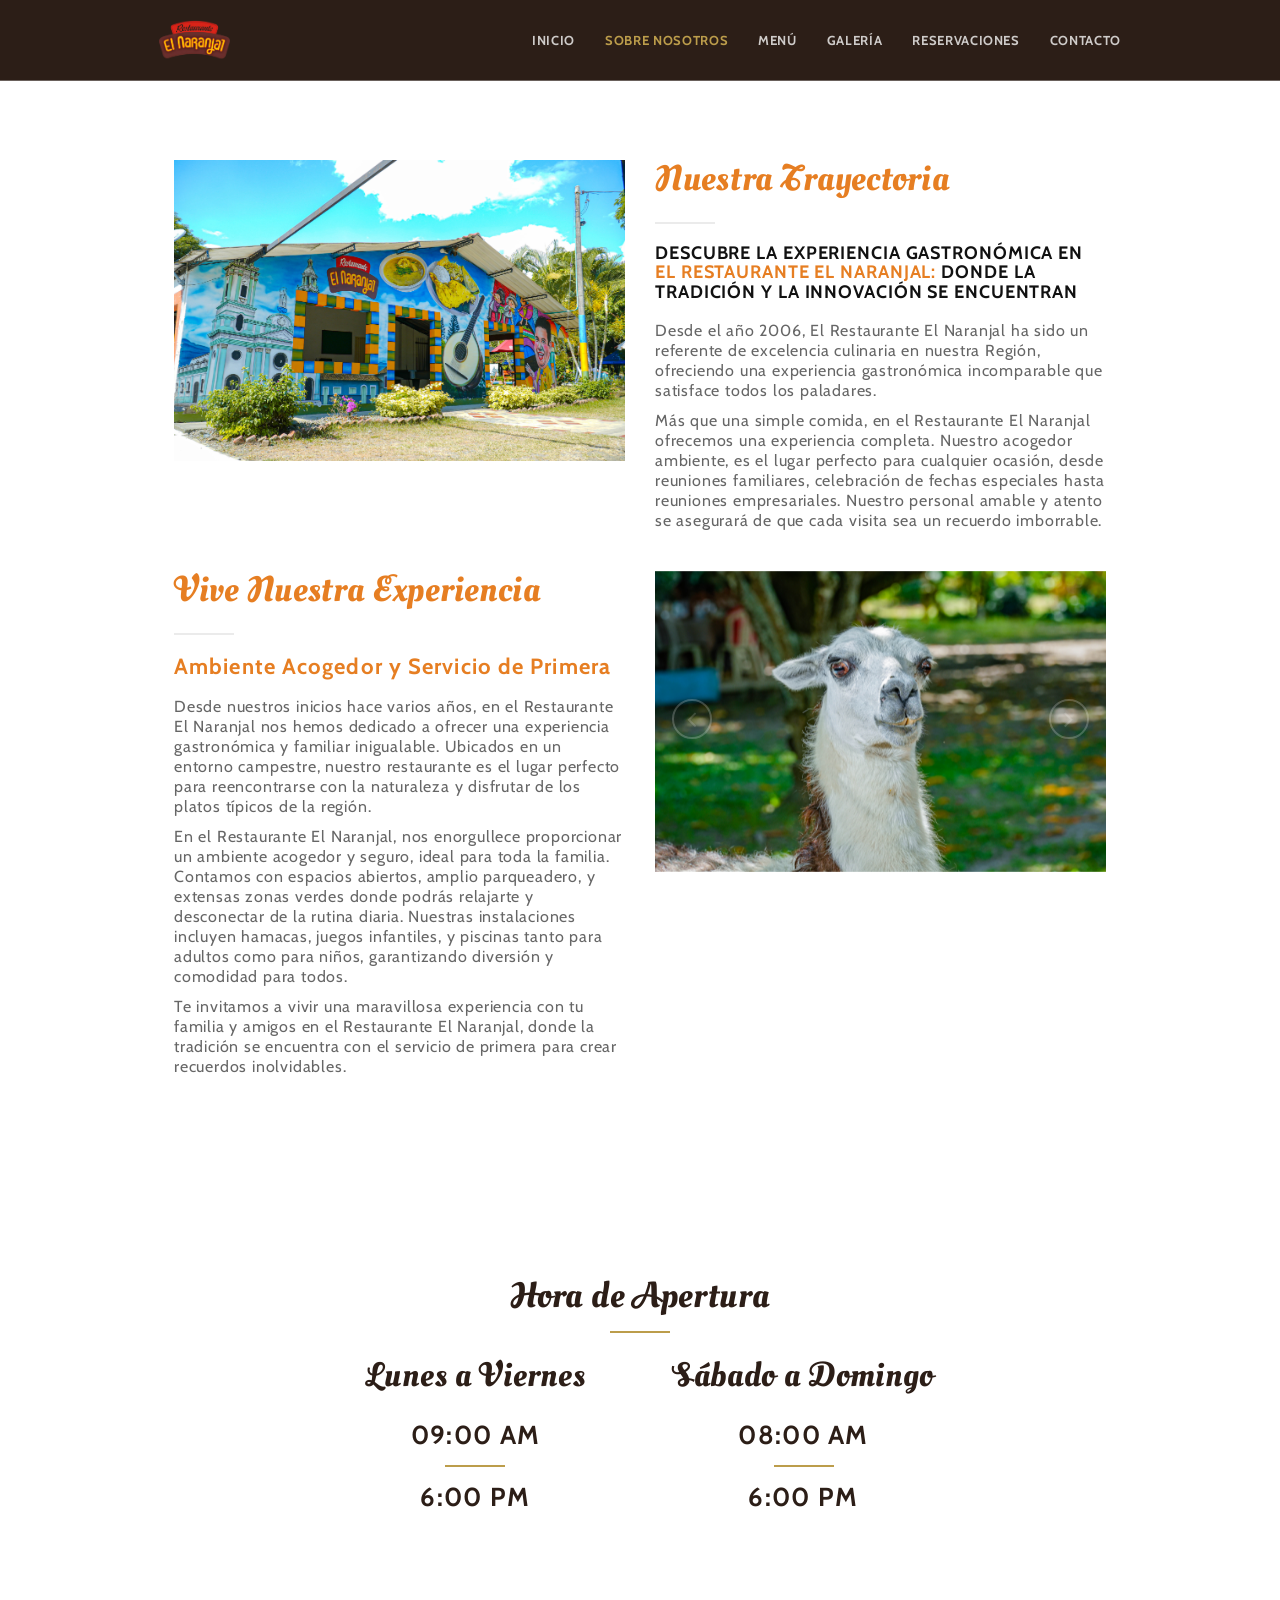
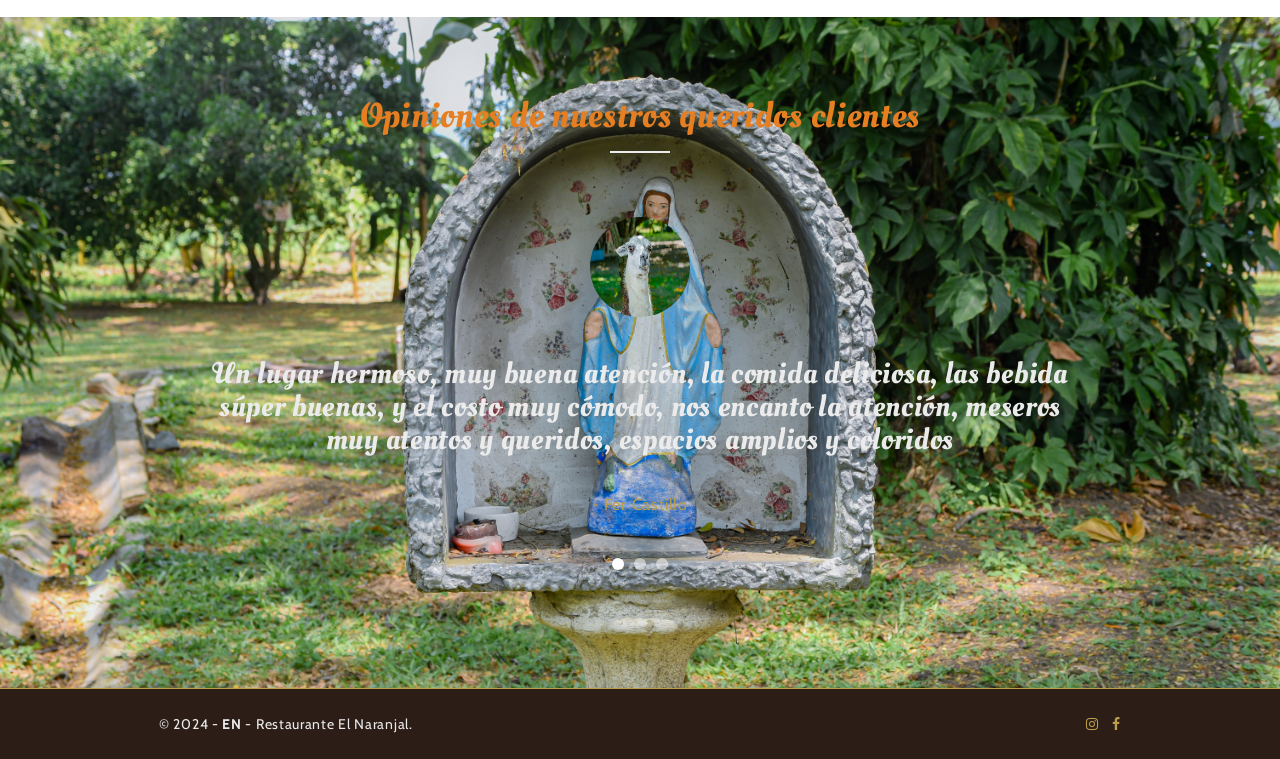
<file: El Naranjal/about.html>
<!DOCTYPE html>
<html lang="en">

<head>

<meta charset="utf-8">
<meta http-equiv="X-UA-Compatible" content="IE=edge">
<meta name="viewport" content="width=device-width, initial-scale=1">
<meta name="description" content="Minimal Restaurant Template">
<meta name="keywords" content="responsive, retina ready, html5, css3, restaurant, food, bar, events" />
<meta name="author" content="KingStudio.ro">

<!-- favicon -->
<link rel="icon" href="images/pixelcut-export-removebg.png">
<!-- page title -->
<title>Sobre Nosotros - El Naranjal</title>
<!-- bootstrap css -->
<link href="css/bootstrap.min.css" rel="stylesheet">
<!-- css -->
<link href="css/style.css" rel="stylesheet">
<link href="css/animate.css" rel="stylesheet">
<!-- fonts -->
<link href="https://fonts.googleapis.com/css?family=Oleo+Script+Swash+Caps" rel="stylesheet">
<link href="https://fonts.googleapis.com/css?family=Cabin:400,700" rel="stylesheet">
<link href="css/font-awesome.min.css" rel="stylesheet" type="text/css">
<link href='fonts/FontAwesome.otf' rel='stylesheet' type='text/css'>

<!-- HTML5 shim and Respond.js for IE8 support of HTML5 elements and media queries -->
<!-- WARNING: Respond.js doesn't work if you view the page via file:// -->
<!--[if lt IE 9]>
    <script src="https://oss.maxcdn.com/html5shiv/3.7.2/html5shiv.min.js"></script>
    <script src="https://oss.maxcdn.com/respond/1.4.2/respond.min.js"></script>
<![endif]-->

</head>

<body>

<!-- preloader -->
<div id="preloader">
    <div class="spinner spinner-round"></div>
</div>
<!-- / preloader -->

<div id="top"></div>

<!-- header -->
<header>
    <nav class="navbar navbar-default dark-bg page-nav navbar-fixed-top">
        <div class="container">
            <div class="navbar-header">
                <button type="button" class="navbar-toggle collapsed" data-toggle="collapse" data-target=".navbar-collapse">
                <span class="sr-only">Toggle navigation</span>
                <span class="icon-bar"></span>
                <span class="icon-bar"></span>
                <span class="icon-bar"></span>
                </button>
                <a class="navbar-brand" href="#"><img src="images/logo-Naranjal.png" alt="logo" class="inline-logo"> <img src="images/logo-Naranjal.png" alt="logo" class="collapsed-logo"></a>
            </div><!-- / navbar-header -->
            <div class="navbar-collapse collapse">
                <ul class="nav navbar-nav">
                    <li><a href="index.html">INICIO</a></li>
                    <li class="active" ><a href="about.html">SOBRE NOSOTROS</a></li>
                    <li><a href="menu.html">MENÚ</a></li>
                    <li><a href="gallery.html">GALERÍA</a></li>
                    <li><a href="reservations.html">RESERVACIONES</a></li>
                    <li><a href="contact.html">CONTACTO</a></li>
                </ul>
            </div><!--/.nav-collapse -->
        </div><!-- / container -->
    </nav>
</header>
<!-- / header -->

<!-- content -->

<div class="space-80">&nbsp;</div>

<section id="about">
    <div class="container">
        <div class="row">
            <div class="col-md-6 about-img wow fadeInLeft first">
                <img src="images/DSC05366.jpg" alt="about">
            </div><!-- / about-img -->
            <div class="col-md-6 about-text wow fadeInRight first">
                <h2 class="text-primary">Nuestra Trayectoria</h2>
                <div class="separator-line space-bottom text-left">&nbsp;</div>
                <h4 class="sub-title">Descubre la Experiencia Gastronómica en <span class="text-primary">El Restaurante el Naranjal:</span><span class="sub-title"> Donde la Tradición y la Innovación se Encuentran
                </span></h4>
                <p>Desde el año 2006, El Restaurante El Naranjal ha sido un referente de excelencia culinaria en nuestra Región, ofreciendo una experiencia gastronómica incomparable que satisface todos los paladares.</p>
                <p>Más que una simple comida, en el Restaurante El Naranjal ofrecemos una experiencia completa. Nuestro acogedor ambiente, es el lugar perfecto para cualquier ocasión, desde reuniones familiares, celebración de fechas especiales hasta reuniones empresariales. Nuestro personal amable y atento se asegurará de que cada visita sea un recuerdo imborrable.</p>
            </div><!-- / about-text -->
        </div><!-- / row -->
        <div class="row space-top-30">
            <div class="col-md-6 about-text-2 wow fadeInLeft second">
                <h2 class="text-primary">Vive Nuestra Experiencia</h2>
                <div class="separator-line space-bottom text-left">&nbsp;</div>
                <h4 class="text-primary">Ambiente Acogedor y Servicio de Primera</h4>
                <p>Desde nuestros inicios hace varios años, en el Restaurante El Naranjal nos hemos dedicado a ofrecer una experiencia gastronómica y familiar inigualable. Ubicados en un entorno campestre, nuestro restaurante es el lugar perfecto para reencontrarse con la naturaleza y disfrutar de los platos típicos de la región.</p>
                <p>En el Restaurante El Naranjal, nos enorgullece proporcionar un ambiente acogedor y seguro, ideal para toda la familia. Contamos con espacios abiertos, amplio parqueadero, y extensas zonas verdes donde podrás relajarte y desconectar de la rutina diaria. Nuestras instalaciones incluyen hamacas, juegos infantiles, y piscinas tanto para adultos como para niños, garantizando diversión y comodidad para todos.</p>
                <p>Te invitamos a vivir una maravillosa experiencia con tu familia y amigos en el Restaurante El Naranjal, donde la tradición se encuentra con el servicio de primera para crear recuerdos inolvidables.</p>
            </div><!-- / about-text-2 -->
            <div class="col-md-6 about-slider wow fadeInRight second">
                <div id="mini-slider" class="carousel slide" data-ride="carousel">
                    <!-- wrapper for slides -->
                    <div class="carousel-inner" role="listbox">
                        <div class="item active">
                            <img src="images/DSC05339.jpg" alt="">
                        </div>
                        <div class="item">
                            <img src="images/DSC05316.jpg" alt="">
                        </div>
                        <div class="item">
                            <img src="images/DSC_5985.jpg" alt="">
                        </div>
                    </div>
                    <!-- / wrapper for slides -->

                    <!-- controls -->
                    <a class="left carousel-control" href="#mini-slider" role="button" data-slide="prev">
                        <span class="fa fa-angle-left" aria-hidden="true"></span>
                    </a>
                    <a class="right carousel-control" href="#mini-slider" role="button" data-slide="next">
                        <span class="fa fa-angle-right" aria-hidden="true"></span>
                    </a>
                    <!-- / controls -->
                </div><!-- / mini-slider -->
            </div><!-- / about-slider -->
        </div><!-- / row -->
    </div><!-- / container -->
</section>
<!-- / about -->

<section id="opening" class="parallax-background">
    <div class="container">
        <div class="row">
            <div class="col-xs-12 opening-box">
                <div class="page-header wsub dark text-center">
                    <h2 class="text-primaryhoraio">Hora de Apertura</h2>
                    <div class="separator-line-center primary-bg-color medium-spacing">&nbsp;</div>
                    <h5 class="sub-title"></h5> 
                </div><!-- / page-header -->
                <div class="row">
                    <div class="col-md-6 opening-left">
                        <h3 class="text-primaryhoraio opening-title space-bottom-30">Lunes a Viernes</h3>
                        <p class="opening-hourshorario">09:00 AM</p>
                        <div class="separator-line-center primary-bg-color space-top space-bottom">&nbsp;</div>
                        <p class="opening-hourshorario">6:00 PM</p>
                    </div><!-- / opening-left -->
                    <div class="col-md-6 opening-right">
                        <h3 class="text-primaryhoraio opening-title space-bottom-30">Sábado a Domingo</h3>
                        <p class="opening-hourshorario">08:00 AM</p>
                        <div class="separator-line-center primary-bg-color space-top space-bottom">&nbsp;</div>
                        <p class="opening-hourshorario">6:00 PM</p>
                    </div><!-- / opening-right -->
                </div><!-- / row -->
            </div><!-- / opening-box -->
        </div><!-- / row -->
    </div><!-- / container -->
</section>
<!-- / opening -->

<section id="testimonials">
    <div class="container">
        <div class="page-header text-center">
            <h2 class="text-primary">Opiniones de nuestros queridos clientes</h2>
            <div class="separator-line-center medium-spacing">&nbsp;</div>
        </div><!-- / page-header -->
        <div id="testimonial-slider" class="carousel slide" data-ride="carousel">
            <ol class="carousel-indicators">
                <li data-target="#testimonial-slider" data-slide-to="0" class="active"></li>
                <li data-target="#testimonial-slider" data-slide-to="1" class=""></li>
                <li data-target="#testimonial-slider" data-slide-to="2" class=""></li>
            </ol>
            <div class="carousel-inner" role="listbox">
                <!-- slide-item -->
                <div class="item active">
                    <div class="testimonial">
                        <img src="images/DSC05339.jpg" alt="" class="animated fadeInDown first">
                        <h3 class="animated fadeInDown first">Un lugar hermoso, muy buena atención, la comida deliciosa, las bebida súper buenas, y el costo muy cómodo, nos encanto la atención, 
                            meseros muy atentos y queridos, espacios amplios y coloridos</h3>
                        <h5 class="customer-name animated fadeInUp second">- Fer Castillo</h5>
                    </div><!-- / testimonial-->
                </div><!-- / slide item -->
                <!-- slide-item -->
                <div class="item">
                    <div class="testimonial">
                        <img src="images/DSC05339.jpg" alt="" class="animated fadeInDown first">
                        <h3 class="animated fadeInDown first">Un lugar muy tranquilo con un ambiente natural ya que cuenta con amplios espacios de zonas verdes, una piscina pequeña, 
                            es un lugar Petfriendly para que lleven a sus mascotas.</h3>
                        <h5 class="customer-name animated fadeInUp second">- Dchavil</h5>
                    </div><!-- / testimonial-->
                </div><!-- / slide item -->
                <div class="item">
                    <div class="testimonial">
                        <img src="images/DSC05339.jpg" alt="" class="animated fadeInDown first">
                        <h3 class="animated fadeInDown first">Es un lugar agradable! Para ir a comer y salir de la rutina! . Tienen parqueadero, hay zona verde, 
                            piscina y un animal muy atractivo que se pase por todo lado la llama.</h3>
                        <h5 class="customer-name animated fadeInUp second">- Lizeth Guitiérrez</h5>
                    </div><!-- / testimonial-->
                </div><!-- / slide item -->
            </div><!-- / carousel-inner -->
        </div><!-- / testimonial-slider -->
    </div><!-- / container -->
</section>
<!-- / testimonials -->

<!-- / content -->

<!-- scroll to top -->
<a href="#top" class="scroll-to-top page-scroll is-hidden" data-nav-status="toggle"><i class="fa fa-angle-up"></i></a>
<!-- / scroll to top -->

<!-- footer -->
<footer>
    <div class="container">
        <p class="footer-info">© 2024 - <strong>EN</strong> - Restaurante El Naranjal.
            <span class="social pull-right">
                <a href="https://www.instagram.com/restauranteelnaranjal/" target="_blank"><i class="fa fa-instagram"></i></a>
                <a href="https://www.facebook.com/restaurante.elnaranjal/" target="_blank"><i class="fa fa-facebook"></i></a>
            </span>
        </p>
    </div><!-- / container -->
</footer>
<!-- / footer -->

<!-- javascript -->
<script src="js/jquery.min.js"></script>
<script src="js/bootstrap.min.js"></script>

<!-- sticky nav -->
<script src="js/jquery.easing.min.js"></script>
<script src="js/scrolling-nav-sticky.js"></script>
<!-- / sticky nav -->

<!-- preloader -->
<script src="js/preloader.js"></script>
<!-- / preloader -->

<!-- wow -->
<script src="js/wow.min.js"></script>
<script>
new WOW().init();
</script>
<!-- / wow -->

<!-- hide nav -->
<script src="js/hide-nav.js"></script>
<!-- / hide nav -->

<!-- / javascript -->

</body>

</html>
</file>
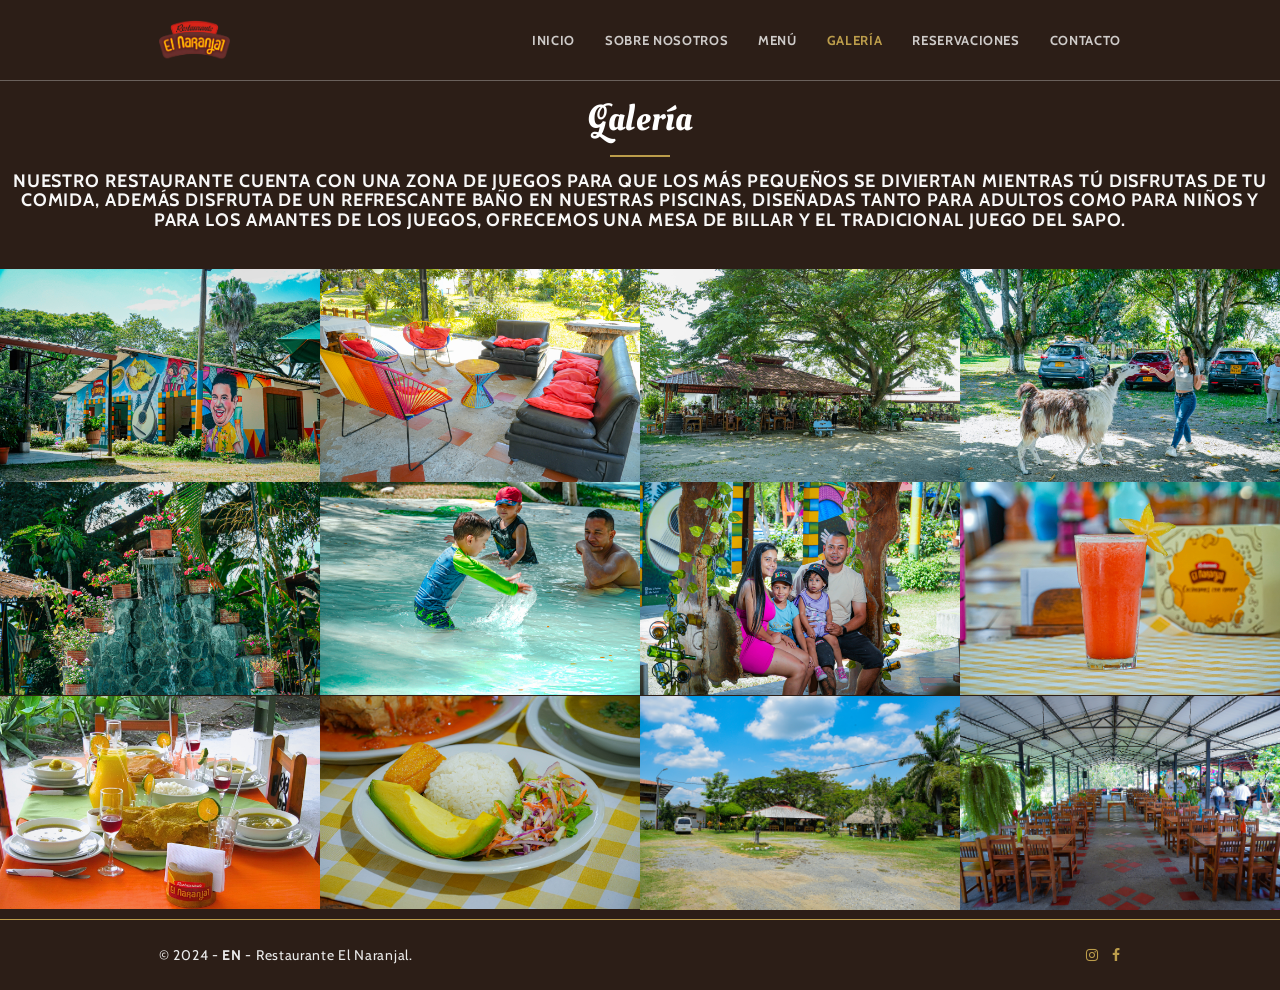
<file: El Naranjal/gallery.html>
<!DOCTYPE html>
<html lang="en">

<head>

<meta charset="utf-8">
<meta http-equiv="X-UA-Compatible" content="IE=edge">
<meta name="viewport" content="width=device-width, initial-scale=1">
<meta name="description" content="Minimal Restaurant Template">
<meta name="keywords" content="responsive, retina ready, html5, css3, restaurant, food, bar, events" />
<meta name="author" content="KingStudio.ro">

<!-- favicon -->
<link rel="icon" href="images/pixelcut-export-removebg.png">
<!-- page title -->
<title>Galería - El Naranjal</title>
<!-- bootstrap css -->
<link href="css/bootstrap.min.css" rel="stylesheet">
<!-- css -->
<link href="css/style.css" rel="stylesheet">
<link href="css/animate.css" rel="stylesheet">
<link href="css/magnific-popup.css" rel="stylesheet">
<!-- fonts -->
<link href="https://fonts.googleapis.com/css?family=Oleo+Script+Swash+Caps" rel="stylesheet">
<link href="https://fonts.googleapis.com/css?family=Cabin:400,700" rel="stylesheet">
<link href="css/font-awesome.min.css" rel="stylesheet" type="text/css">
<link href='fonts/FontAwesome.otf' rel='stylesheet' type='text/css'>

<!-- HTML5 shim and Respond.js for IE8 support of HTML5 elements and media queries -->
<!-- WARNING: Respond.js doesn't work if you view the page via file:// -->
<!--[if lt IE 9]>
    <script src="https://oss.maxcdn.com/html5shiv/3.7.2/html5shiv.min.js"></script>
    <script src="https://oss.maxcdn.com/respond/1.4.2/respond.min.js"></script>
<![endif]-->

</head>

<body>

<!-- preloader -->
<div id="preloader">
    <div class="spinner spinner-round"></div>
</div>
<!-- / preloader -->

<div id="top"></div>

<!-- header -->
<header>
    <nav class="navbar navbar-default dark-bg page-nav navbar-fixed-top">
        <div class="container">
            <div class="navbar-header">
                <button type="button" class="navbar-toggle collapsed" data-toggle="collapse" data-target=".navbar-collapse">
                <span class="sr-only">Toggle navigation</span>
                <span class="icon-bar"></span>
                <span class="icon-bar"></span>
                <span class="icon-bar"></span>
                </button>
                <a class="navbar-brand" href="#"><img src="images/logo-Naranjal.png" alt="logo" class="inline-logo"> <img src="images/logo-Naranjal.png" alt="logo" class="collapsed-logo"></a>
            </div><!-- / navbar-header -->
            <div class="navbar-collapse collapse">
                <ul class="nav navbar-nav">
                    <li><a href="index.html">INICIO</a></li>
                    <li><a href="about.html">SOBRE NOSOTROS</a></li>
                    <li><a href="menu.html">MENÚ</a></li>
                    <li class="active"><a href="gallery.html">GALERÍA</a></li>
                    <li><a href="reservations.html">RESERVACIONES</a></li>
                    <li><a href="contact.html">CONTACTO</a></li>
                </ul>
            </div><!--/.nav-collapse -->
        </div><!-- / container -->
    </nav>
</header>
<!-- / header -->

<!-- content -->

<section id="gallery" class="full-gallery">
    <br>
    <div class="page-header dark text-center">
        <h2>Galería</h2>
        <div class="separator-line-center primary-bg-color medium-spacing">&nbsp;</div>
        <h4 class="sub-title">Nuestro restaurante cuenta con una zona de juegos para que los más pequeños se diviertan mientras tú disfrutas de tu comida, además 
            disfruta de un refrescante baño en nuestras piscinas, diseñadas tanto para adultos como para niños y para los amantes de los juegos, ofrecemos una mesa de billar y el tradicional juego del sapo.</h4>
        <div class="space-30">&nbsp;</div>
    <div class="container-fluid no-padding">
        <h2 class="text-center hidden">Gallery</h2>
        <div id="grid" class="row lightbox wow fadeIn first">
            <div class="col-xs-6 col-md-3 gallery-item">
                <figure>
                    <div class="hovereffect">
                        <img class="img-responsive" src="images/DSC05362.jpg" alt="">
                        <a href="images/DSC05362.jpg" class="open-gallery">
                            <div class="overlay">
                                <div class="hovereffect-title">
                                    <i class="fa fa-plus gallery-icon"></i>
                                </div>
                            </div>
                        </a>
                    </div>
                </figure>
            </div><!-- / gallery-item -->

            <div class="col-xs-6 col-md-3 gallery-item">
                <figure>
                    <div class="hovereffect">
                        <img class="img-responsive" src="images/DSC05371.jpg" alt="">
                        <a href="images/DSC05371.jpg" class="open-gallery">
                            <div class="overlay">
                                <div class="hovereffect-title">
                                    <i class="fa fa-plus gallery-icon"></i>
                                </div>
                            </div>
                        </a>
                    </div>
                </figure>
            </div><!-- / gallery-item -->

            <div class="col-xs-6 col-md-3 gallery-item">
                <figure>
                    <div class="hovereffect">
                        <img class="img-responsive" src="images/DSC05352.jpg" alt="">
                        <a href="images/DSC05352.jpg" class="open-gallery">
                            <div class="overlay">
                                <div class="hovereffect-title">
                                    <i class="fa fa-plus gallery-icon"></i>
                                </div>
                            </div>
                        </a>
                    </div>
                </figure>
            </div><!-- / gallery-item -->

            <div class="col-xs-6 col-md-3 gallery-item">
                <figure>
                    <div class="hovereffect">
                        <img class="img-responsive" src="images/DSC05328.jpg" alt="">
                        <a href="images/DSC05328.jpg" class="open-gallery">
                            <div class="overlay">
                                <div class="hovereffect-title">
                                    <i class="fa fa-plus gallery-icon"></i>
                                </div>
                            </div>
                        </a>
                    </div>
                </figure>
            </div><!-- / gallery-item -->

            <div class="col-xs-6 col-md-3 gallery-item">
                <figure>
                    <div class="hovereffect">
                        <img class="img-responsive" src="images/DSC05306.jpg" alt="">
                        <a href="images/DSC05306.jpg" class="open-gallery">
                            <div class="overlay">
                                <div class="hovereffect-title">
                                    <i class="fa fa-plus gallery-icon"></i>
                                </div>
                            </div>
                        </a>
                    </div>
                </figure>
            </div><!-- / gallery-item -->

            <div class="col-xs-6 col-md-3 gallery-item">
                <figure>
                    <div class="hovereffect">
                        <img class="img-responsive" src="images/DSC05308.jpg" alt="">
                        <a href="images/DSC05308.jpg" class="open-gallery">
                            <div class="overlay">
                                <div class="hovereffect-title">
                                    <i class="fa fa-plus gallery-icon"></i>
                                </div>
                            </div>
                        </a>
                    </div>
                </figure>
            </div><!-- / gallery-item -->

            <div class="col-xs-6 col-md-3 gallery-item">
                <figure>
                    <div class="hovereffect">
                        <img class="img-responsive" src="images/DSC05292.jpg" alt="">
                        <a href="images/DSC05292.jpg" class="open-gallery">
                            <div class="overlay">
                                <div class="hovereffect-title">
                                    <i class="fa fa-plus gallery-icon"></i>
                                </div>
                            </div>
                        </a>
                    </div>
                </figure>
            </div><!-- / gallery-item -->

            <div class="col-xs-6 col-md-3 gallery-item">
                <figure>
                    <div class="hovereffect">
                        <img class="img-responsive" src="images/DSC05272.jpg" alt="">
                        <a href="images/DSC05272.jpg" class="open-gallery">
                            <div class="overlay">
                                <div class="hovereffect-title">
                                    <i class="fa fa-plus gallery-icon"></i>
                                </div>
                            </div>
                        </a>
                    </div>
                </figure>
            </div><!-- / gallery-item -->

            <div class="col-xs-6 col-md-3 gallery-item">
                <figure>
                    <div class="hovereffect">
                        <img class="img-responsive" src="images/imagenEspecialidad.jpg" alt="">
                        <a href="images/imagenEspecialidad.jpg" class="open-gallery">
                            <div class="overlay">
                                <div class="hovereffect-title">
                                    <i class="fa fa-plus gallery-icon"></i>
                                </div>
                            </div>
                        </a>
                    </div>
                </figure>
            </div><!-- / gallery-item -->

            <div class="col-xs-6 col-md-3 gallery-item">
                <figure>
                    <div class="hovereffect">
                        <img class="img-responsive" src="images/DSC05235.jpg" alt="">
                        <a href="images/DSC05235.jpg" class="open-gallery">
                            <div class="overlay">
                                <div class="hovereffect-title">
                                    <i class="fa fa-plus gallery-icon"></i>
                                </div>
                            </div>
                        </a>
                    </div>
                </figure>
            </div><!-- / gallery-item -->

            <div class="col-xs-6 col-md-3 gallery-item">
                <figure>
                    <div class="hovereffect">
                        <img class="img-responsive" src="images/DSC_6003.jpg" alt="">
                        <a href="images/DSC_6003.jpg" class="open-gallery">
                            <div class="overlay">
                                <div class="hovereffect-title">
                                    <i class="fa fa-plus gallery-icon"></i>
                                </div>
                            </div>
                        </a>
                    </div>
                </figure>
            </div><!-- / gallery-item -->

            <div class="col-xs-6 col-md-3 gallery-item">
                <figure>
                    <div class="hovereffect">
                        <img class="img-responsive" src="images/DSC_5962.jpg" alt="">
                        <a href="images/DSC_5962.jpg" class="open-gallery">
                            <div class="overlay">
                                <div class="hovereffect-title">
                                    <i class="fa fa-plus gallery-icon"></i>
                                </div>
                            </div>
                        </a>
                    </div>
                </figure>
            </div><!-- / gallery-item -->

            <!-- sizer -->
            <div class="col-xs-6 col-md-3 shuffle_sizer"></div>
        </div><!-- / row -->
    </div><!-- / container-fluid -->
</section>
<!-- / gallery -->

<!-- / content -->

<!-- scroll to top -->
<a href="#top" class="scroll-to-top page-scroll is-hidden" data-nav-status="toggle"><i class="fa fa-angle-up"></i></a>
<!-- / scroll to top -->

<!-- footer -->
<footer>
    <div class="container">
        <p class="footer-info">© 2024 - <strong>EN</strong> - Restaurante El Naranjal.
            <span class="social pull-right">
                <a href="https://www.instagram.com/restauranteelnaranjal/" target="_blank"><i class="fa fa-instagram"></i></a>
                <a href="https://www.facebook.com/restaurante.elnaranjal/" target="_blank"><i class="fa fa-facebook"></i></a>
            </span>
        </p>
    </div><!-- / container -->
</footer>
<!-- / footer -->

<!-- javascript -->
<script src="js/jquery.min.js"></script>
<script src="js/bootstrap.min.js"></script>

<!-- sticky nav -->
<script src="js/jquery.easing.min.js"></script>
<script src="js/scrolling-nav-sticky.js"></script>
<!-- / sticky nav -->

<!-- preloader -->
<script src="js/preloader.js"></script>
<!-- / preloader -->

<!-- wow -->
<script src="js/wow.min.js"></script>
<script>
new WOW().init();
</script>
<!-- / wow -->

<!-- gallery script -->
<script src="js/custom.js"></script>
<script src="js/jquery.shuffle.min.js"></script>
<!-- lightbox -->
<script src="js/jquery.magnific-popup.min.js"></script>
<script type="text/javascript">
// This will create a single gallery from all elements that have class "lightbox"
$('.lightbox').each(function() {
    $(this).magnificPopup({
        delegate: 'a.open-gallery', // the selector for gallery item
        type: 'image',
        gallery: {
        enabled:true
        }
    });
});
</script>
<!-- / lightbox -->
<!-- / gallery script -->

<!-- hide nav -->
<script src="js/hide-nav.js"></script>
<!-- / hide nav -->

<!-- / javascript -->

</body>

</html>
</file>
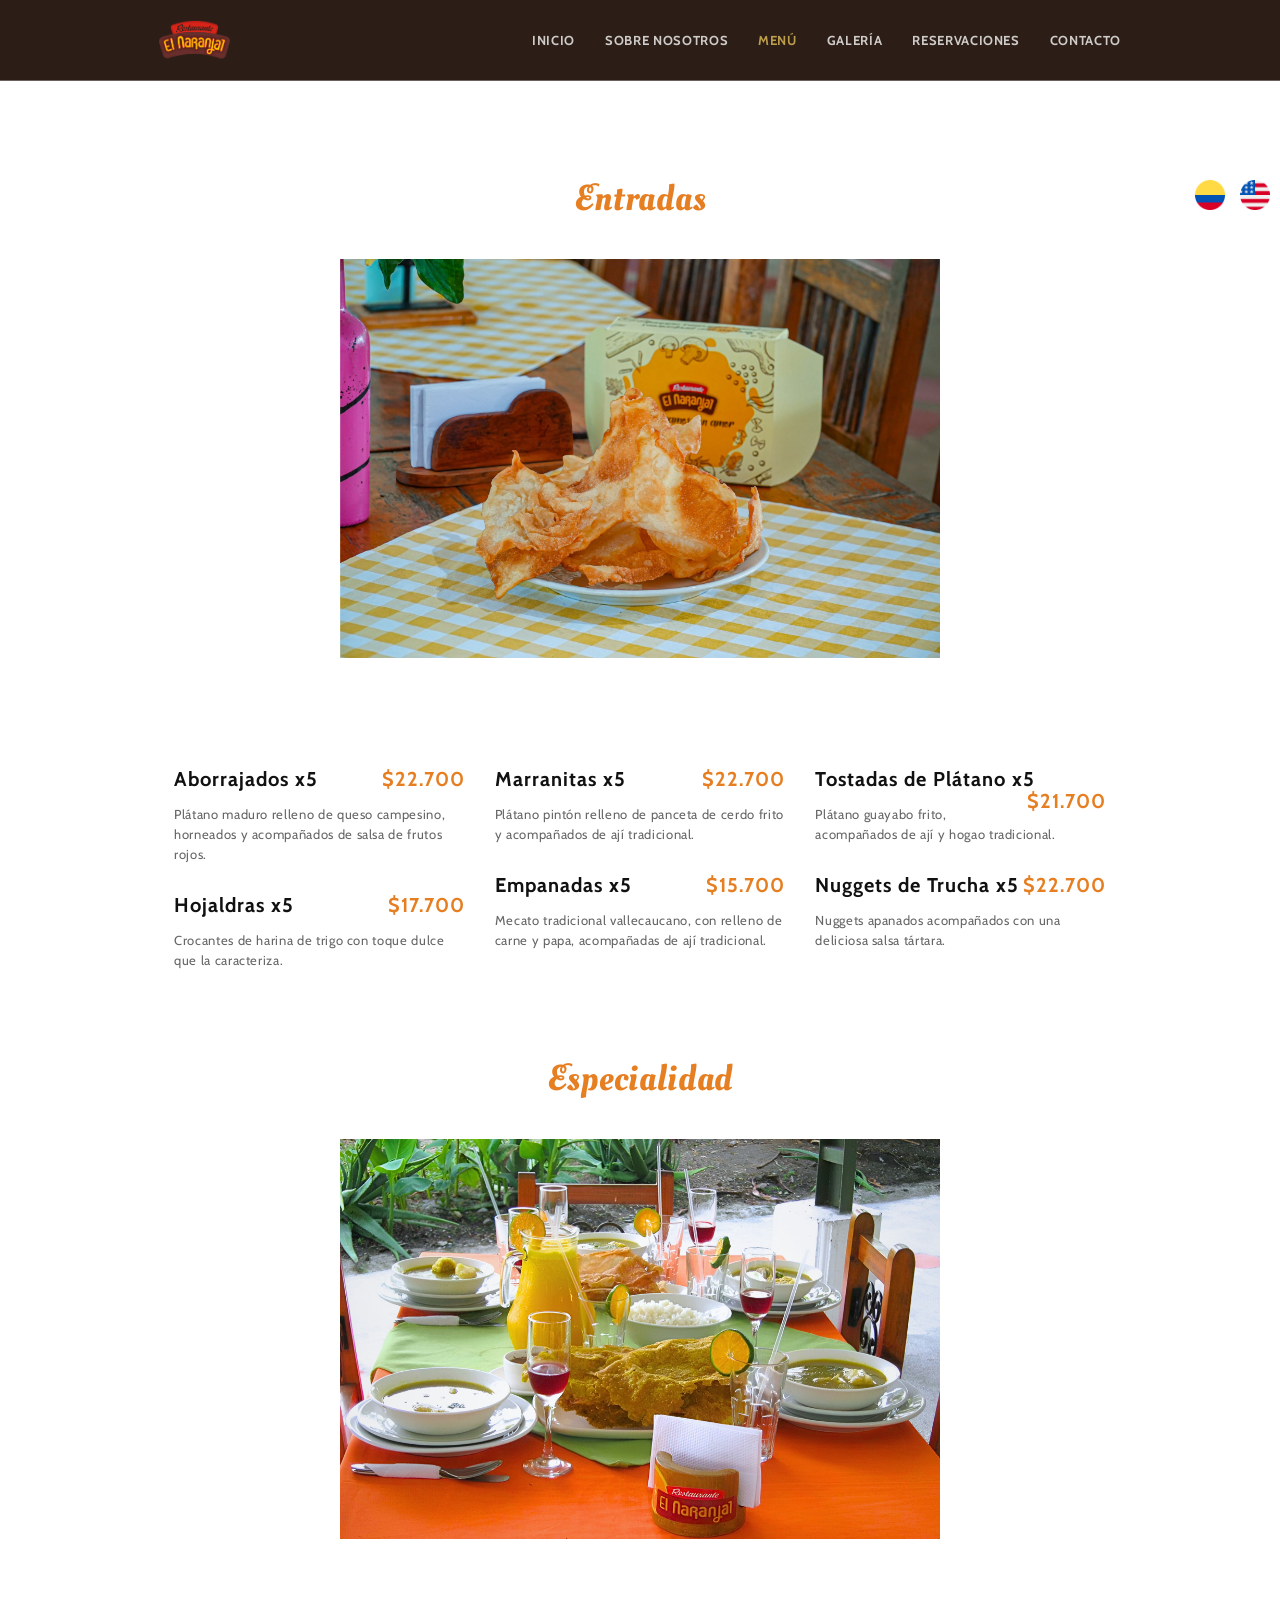
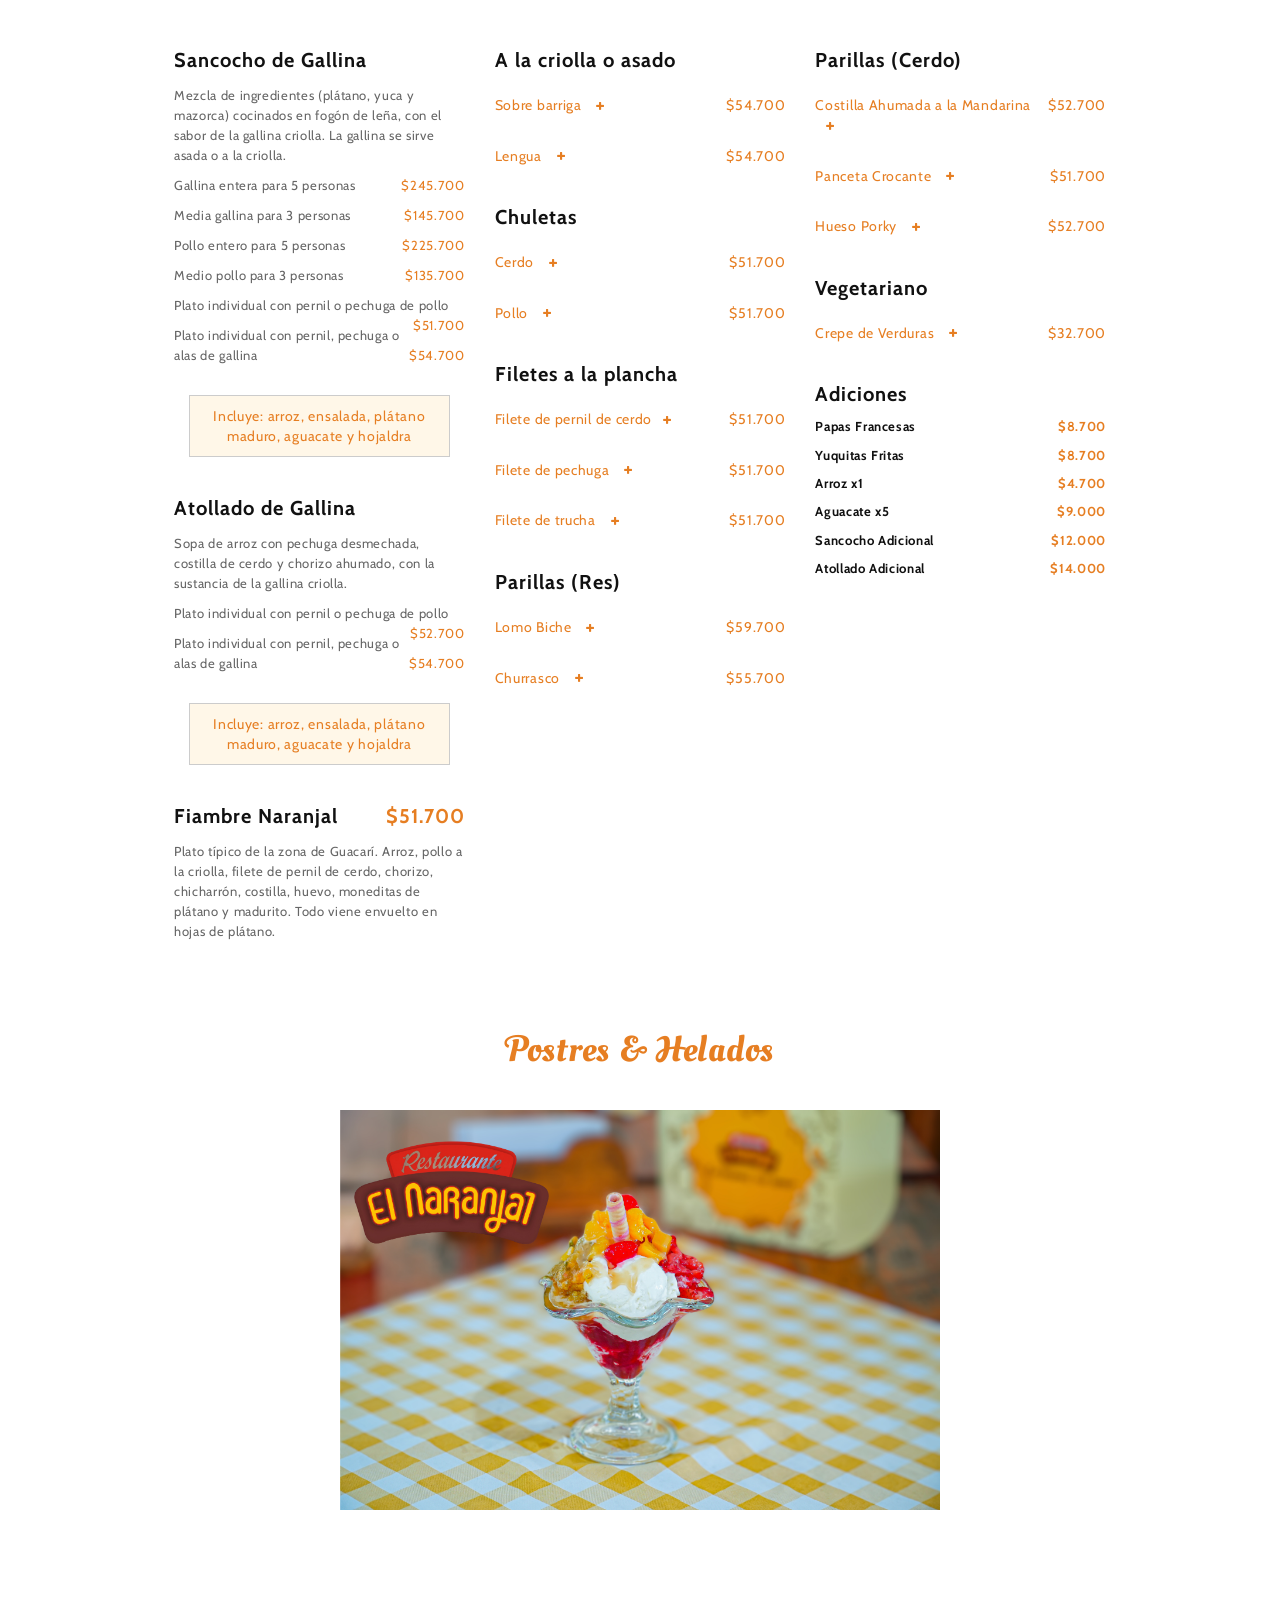
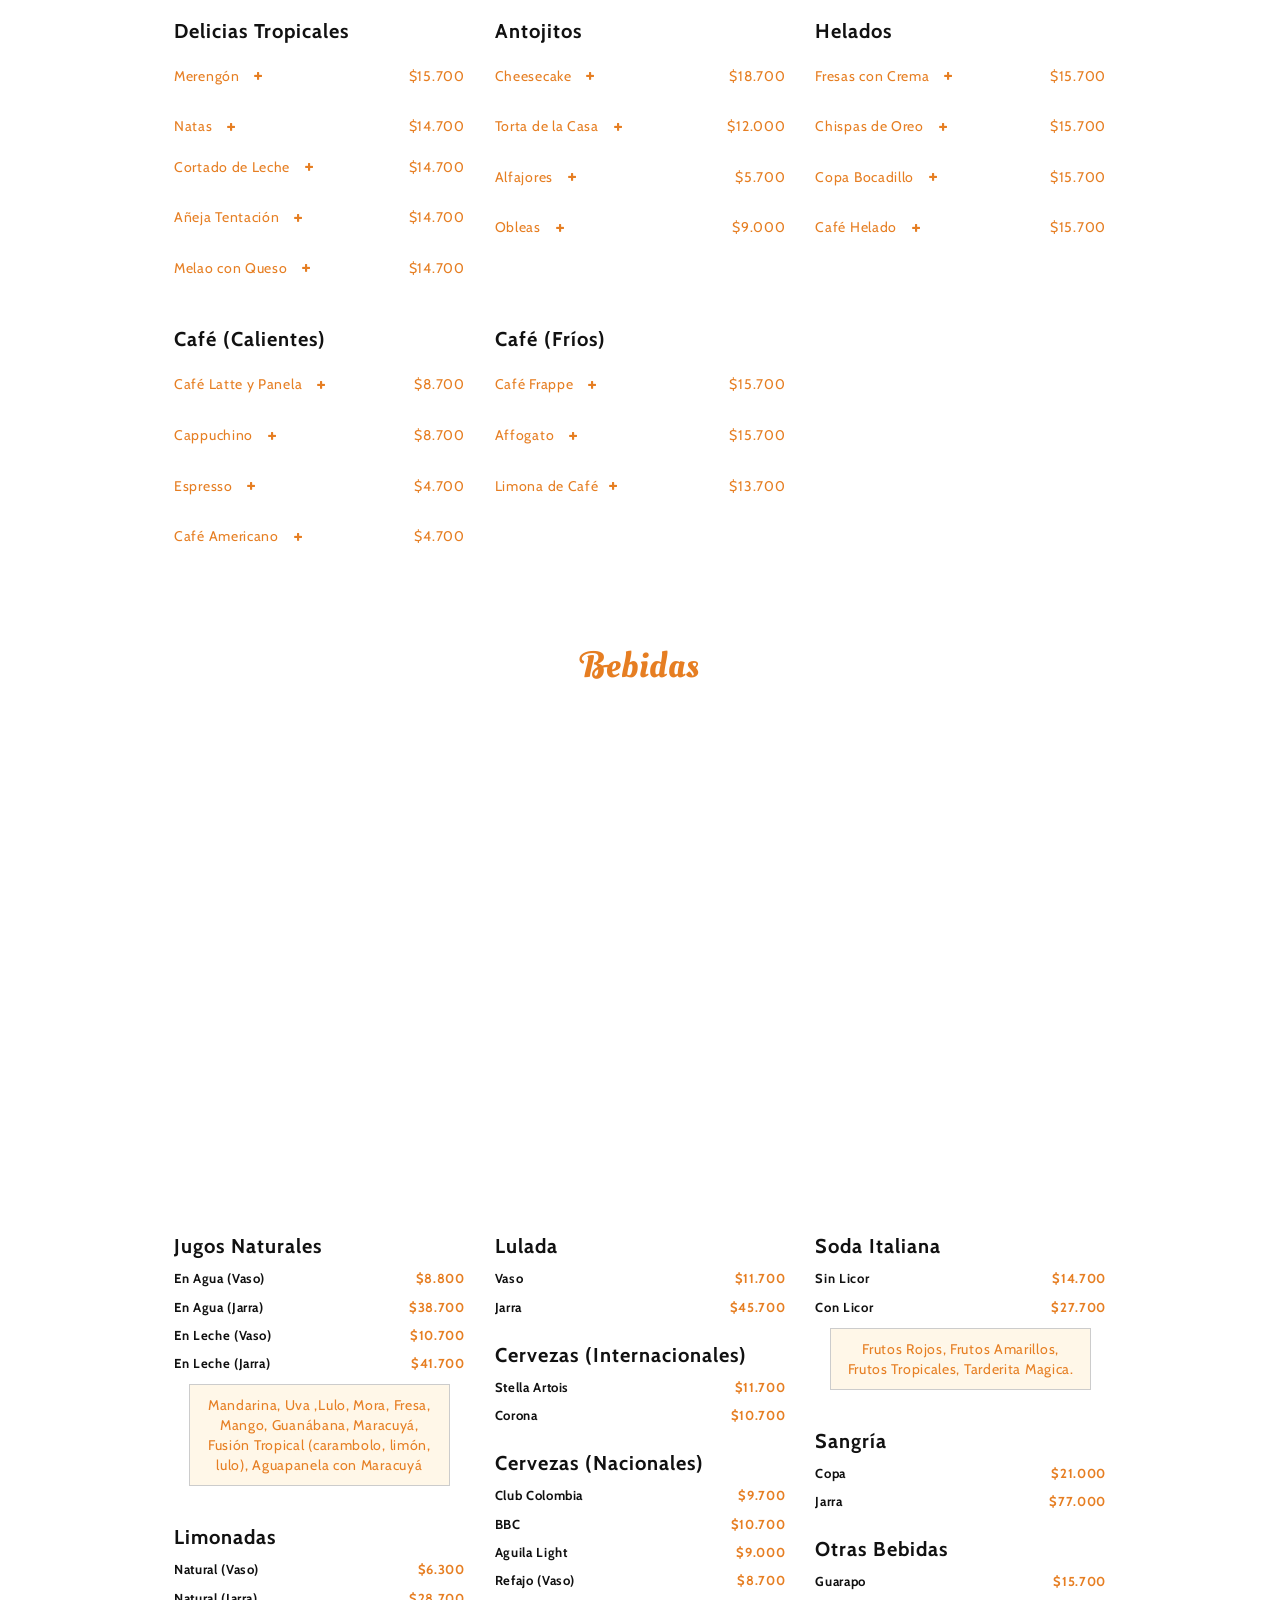
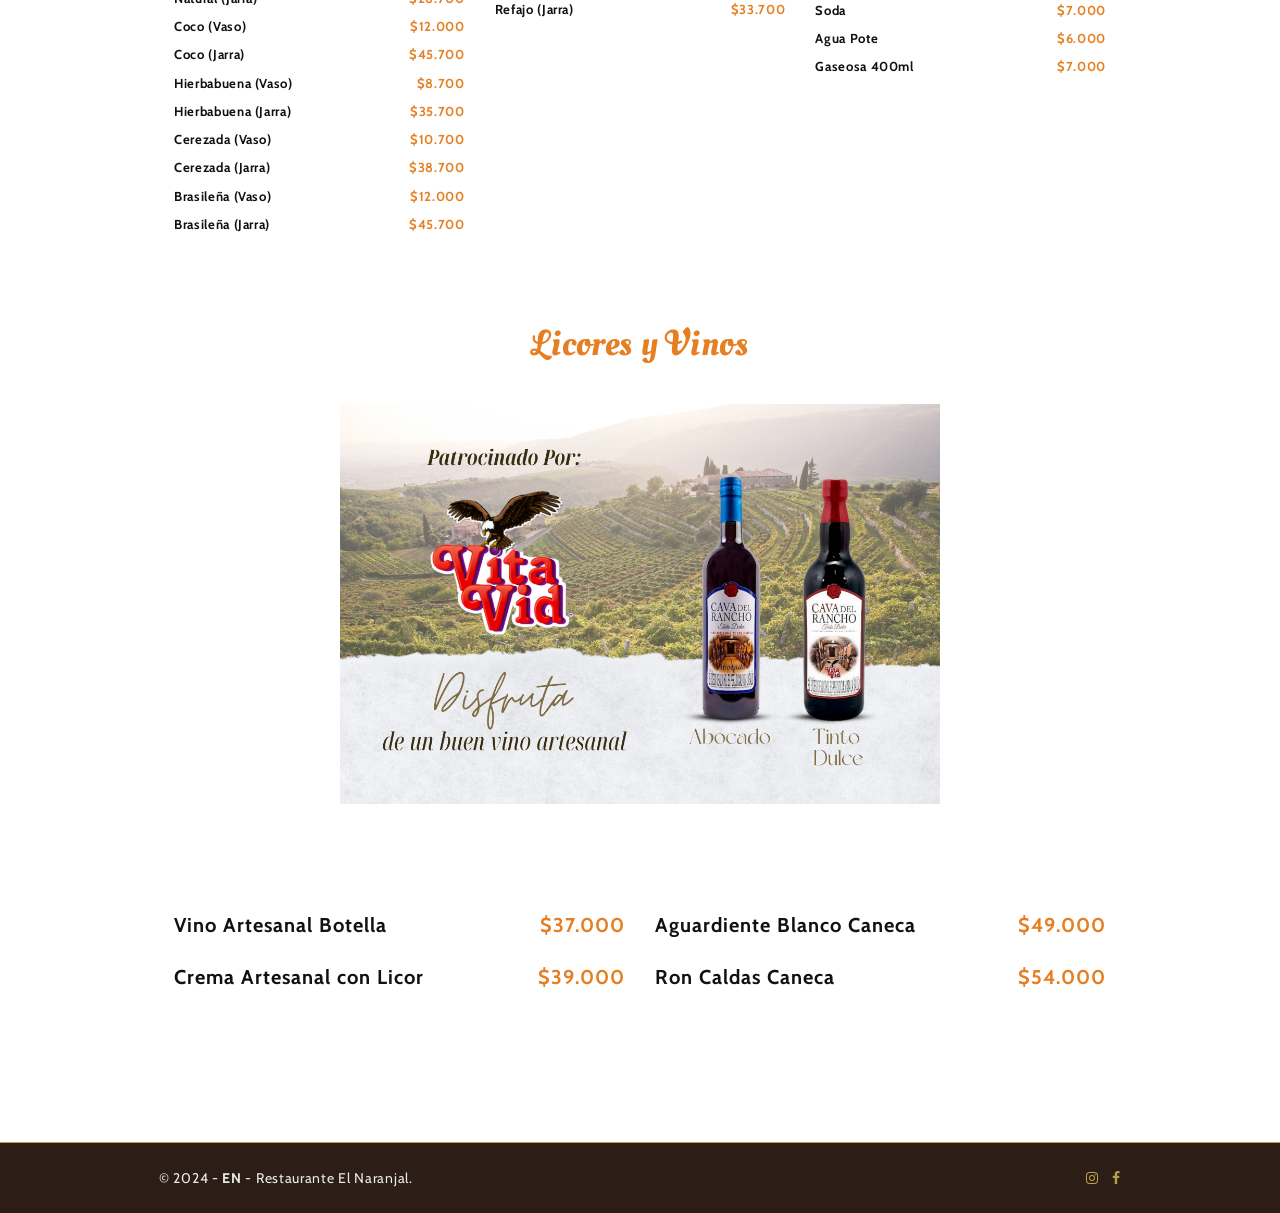
<file: El Naranjal/menu.html>
<!DOCTYPE html>
<html lang="en">

<head>

<meta charset="utf-8">
<meta http-equiv="X-UA-Compatible" content="IE=edge">
<meta name="viewport" content="width=device-width, initial-scale=1">
<meta name="description" content="Minimal Restaurant Template">
<meta name="keywords" content="responsive, retina ready, html5, css3, restaurant, food, bar, events" />
<meta name="author" content="KingStudio.ro">

<!-- favicon -->
<link rel="icon" href="images/pixelcut-export-removebg.png">
<!-- page title -->
<title>Menú - El Naranjal</title>
<!-- bootstrap css -->
<link href="css/bootstrap.min.css" rel="stylesheet">
<!-- css -->
<link href="css/style.css" rel="stylesheet">
<link href="css/animate.css" rel="stylesheet">
<!-- fonts -->
<link href="https://fonts.googleapis.com/css?family=Oleo+Script+Swash+Caps" rel="stylesheet">
<link href="https://fonts.googleapis.com/css?family=Cabin:400,700" rel="stylesheet">
<link href="css/font-awesome.min.css" rel="stylesheet" type="text/css">
<link href='fonts/FontAwesome.otf' rel='stylesheet' type='text/css'>

<!-- HTML5 shim and Respond.js for IE8 support of HTML5 elements and media queries -->
<!-- WARNING: Respond.js doesn't work if you view the page via file:// -->
<!--[if lt IE 9]>
    <script src="https://oss.maxcdn.com/html5shiv/3.7.2/html5shiv.min.js"></script>
    <script src="https://oss.maxcdn.com/respond/1.4.2/respond.min.js"></script>
<![endif]-->

</head>

<body>

<!-- preloader -->
<div id="preloader">
    <div class="spinner spinner-round"></div>
</div>
<!-- / preloader -->

<div id="top"></div>

<!-- header -->

<header>
    <nav class="navbar navbar-default dark-bg page-nav navbar-fixed-top">
        <div class="container">
            <div class="navbar-header">
                <button type="button" class="navbar-toggle collapsed" data-toggle="collapse" data-target=".navbar-collapse">
                <span class="sr-only">Toggle navigation</span>
                <span class="icon-bar"></span>
                <span class="icon-bar"></span>
                <span class="icon-bar"></span>
                </button>
                <a class="navbar-brand" href="#"><img src="images/logo-Naranjal.png" alt="logo" class="inline-logo"> <img src="images/logo-Naranjal.png" alt="logo" class="collapsed-logo"></a>
            </div><!-- / navbar-header -->
            <div class="navbar-collapse collapse">
                <ul class="nav navbar-nav">
                    <li><a href="index.html">INICIO</a></li>
                    <li><a href="about.html">SOBRE NOSOTROS</a></li>
                    <li class="active"><a href="menu.html">MENÚ</a></li>
                    <li><a href="gallery.html">GALERÍA</a></li>
                    <li><a href="reservations.html">RESERVACIONES</a></li>
                    <li><a href="contact.html">CONTACTO</a></li>
                </ul>
                
            </div><!--/.nav-collapse -->
        </div><!-- / container -->
    </nav>
</header>
<!-- / header -->

<!-- content -->

<div class="space-80">&nbsp;</div>

<br>
<div class="d-flex justify-content-end">
    <ul class="navbar-nav flags ml-auto">
        <li class="nav-item">
            <a class="nav-link" href="menu.html">
                <img src="images/flagColombia.png" alt="Español" class="img-fluid" style="max-width: 30px; height: 30px;">
            </a>
        </li>
        <li class="nav-item">
            <a class="nav-link" href="menuEnglish.html">
                <img src="images/flagUnitedState.png" alt="Inglés" class="img-fluid" style="max-width: 30px; height: 30px;">
            </a>
        </li>
    </ul>
</div>

<section id="starter-menu">
    <div class="container">
        <div class="page-header text-center">
            <h2 class="text-primary">Entradas</h2>
        </div><!-- / page-header -->
        <img src="images/DSC05264.jpg" alt="" class="food-img wow fadeInUp first">
        <div class="row">
            <div class="col-md-4 menu-items wow fadeIn first">
                <h5 class="food-title">Aborrajados x5 <span class="pull-right food-price text-primary">$22.700</span></h5>
                <p class="food-text">Plátano maduro relleno de queso campesino, horneados y acompañados de salsa de frutos rojos.</p>

                <h5 class="food-title">Hojaldras x5 <span class="pull-right food-price text-primary">$17.700</span></h5>
                <p class="food-text">Crocantes de harina de trigo con toque dulce que la caracteriza.</p>

                
            </div><!-- / menu-items -->

            <div class="col-md-4 menu-items wow fadeIn first">
                <h5 class="food-title">Marranitas x5 <span class="pull-right food-price text-primary">$22.700</span></h5>
                <p class="food-text">Plátano pintón relleno de panceta de cerdo frito y acompañados de ají tradicional.</p>

                <h5 class="food-title">Empanadas x5 <span class="pull-right food-price text-primary">$15.700</span></h5>
                <p class="food-text">Mecato tradicional vallecaucano, con relleno de carne y papa, acompañadas de ají tradicional.</p>

                
            </div><!-- / menu-items -->

            <div class="col-md-4 menu-items wow fadeIn first">
                <h5 class="food-title">Tostadas de Plátano x5 <span class="pull-right food-price text-primary">$21.700</span></h5>
                <p class="food-text">Plátano guayabo frito, acompañados de ají y hogao tradicional.</p>

                <h5 class="food-title">Nuggets de Trucha x5 <span class="pull-right food-price text-primary">$22.700</span></h5>
                <p class="food-text">Nuggets apanados acompañados con una deliciosa salsa tártara.</p>

        </div><!-- / row -->
    </div><!-- / container -->
</section>
<!-- / starter-menu -->

<section id="main-menu">
    <div class="container">
        <div class="page-header text-center">
            <h2 class="text-primary" >Especialidad</h2>
        </div><!-- / page-header -->
        <img src="images/imagenEspecialidad.jpg" alt="" class="food-img wow fadeInUp first">
        <div class="row">
            <div class="col-md-4 menu-items wow fadeIn first">
                <h5 class="food-title">Sancocho de Gallina <span class="pull-right food-price text-primary"></span></h5>
                <p class="food-text" >Mezcla de ingredientes (plátano, yuca y mazorca) cocinados en fogón de leña, con el sabor de la gallina criolla. La gallina se sirve asada o a la criolla.</p>
                <p class="food-text" >Gallina entera para 5 personas <span class="pull-right food-price text-primary">$245.700</span></p>
                <p class="food-text" >Media gallina para 3 personas <span class="pull-right food-price text-primary">$145.700</span></p>
                <p class="food-text" >Pollo entero para 5 personas <span class="pull-right food-price text-primary">$225.700</span></p>
                <p class="food-text" >Medio pollo para 3 personas <span class="pull-right food-price text-primary">$135.700</span></p>
                <p class="food-text" >Plato individual con pernil o pechuga de pollo <span class="pull-right food-price text-primary">$51.700</span></p>
                <p class="food-text" >Plato individual con pernil, pechuga o alas de gallina <span class="pull-right food-price text-primary">$54.700</span></p>
                <br>
                <div class="row">
                    <div class="col-sm-12">
                        <div class="well text-primary"> 
                            <center>Incluye: arroz, ensalada, plátano maduro, aguacate y hojaldra</center>
                        </div>
                    </div>
                </div>
                
                <h5 class="food-title">Atollado de Gallina <span class="pull-right food-price text-primary"></span></h5>
                <p class="food-text">Sopa de arroz con pechuga desmechada, costilla de cerdo y chorizo ahumado, con la sustancia de la gallina criolla.</p>
                <p class="food-text">Plato individual con pernil o pechuga de pollo <span class="pull-right food-price text-primary">$52.700</span></p>
                <p class="food-text">Plato individual con pernil, pechuga o alas de gallina<span class="pull-right food-price text-primary">$54.700</span></p>
                <br>
                <div class="row">
                    <div class="col-sm-12">
                        <div class="well text-primary"> 
                            <center>Incluye: arroz, ensalada, plátano maduro, aguacate y hojaldra</center>
                        </div>
                    </div>
                    
                </div>

                <h5 class="food-title">Fiambre Naranjal <span class="pull-right food-price text-primary">$51.700</span></h5>
                <p class="food-text">Plato típico de la zona de Guacarí.
                    Arroz, pollo a la criolla, filete de pernil de cerdo,
                    chorizo, chicharrón, costilla, huevo, moneditas de
                    plátano y madurito. Todo viene envuelto en hojas
                    de plátano.</p>

                
                
            </div><!-- / menu-items -->
        <div class="col-md-4 menu-items wow fadeIn first">
            <h5 class="food-title">A la criolla o asado<span class="pull-right food-price text-primary"></span></h5>
                <div class="panel-group">
                    <div class="panel">
                        <div class="panel-heading">
                            <a class="panel-title collapsed" data-toggle="collapse" href="#panel20">Sobre barriga <span class="pull-right food-price">$54.700</span></a>
                        </div>
                        <div id="panel20" class="panel-collapse collapse">
                            <div class="panel-body text-gray">
                                Corte tierno y jugoso de la res, preparado en salsa criolla o al horno.
                            </div>
                            <div class="row">
                                <div class="col-sm-12">
                                    <div class="well text-primary"> 
                                        <center>Incluye: arroz, ensalada, tostada de
                                            plátano casera y papa cocida</center>
                                    </div>
                                </div>
                            </div>
                        </div>
                    </div>
                </div>
                <div class="panel-group">
                    <div class="panel">
                        <div class="panel-heading">
                            <a class="panel-title collapsed" data-toggle="collapse" href="#panel21">Lengua <span class="pull-right food-price">$54.700</span></a>
                        </div>
                        <div id="panel21" class="panel-collapse collapse">
                            <div class="panel-body text-gray">
                                Plato tradicional colombiano. Tierna lengua de vaca cocinada en salsa criolla o también se puede hornear.
                            </div>
                            <div class="row">
                                <div class="col-sm-12">
                                    <div class="well text-primary"> 
                                        <center>Incluye: arroz, ensalada, tostada de
                                            plátano casera y papa cocida</center>
                                    </div>
                                </div>
                            </div>
                        </div>
                    </div>
                </div>
            <h5 class="food-title">Chuletas <span class="pull-right food-price text-primary"></span></h5>
            <div class="panel-group">
                <div class="panel">
                    <div class="panel-heading">
                        <a class="panel-title collapsed" data-toggle="collapse" href="#panel22">Cerdo <span class="pull-right food-price">$51.700</span></a>
                    </div>
                    <div id="panel22" class="panel-collapse collapse">
                        <div class="panel-body text-gray">
                            Filete de pernil de cerdo marinado y cubierto con harina de pan. Se fríe hasta que esté crujiente y dorada.
                        </div>
                        <div class="row">
                            <div class="col-sm-12">
                                <div class="well text-primary"> 
                                    <center>Incluye: arroz, ensalada, plátano
                                        maduro y papas a la francesa</center>
                                </div>
                            </div>
                        </div>
                    </div>
                </div>
            </div>
            <div class="panel-group">
                <div class="panel">
                    <div class="panel-heading">
                        <a class="panel-title collapsed" data-toggle="collapse" href="#panel23">Pollo <span class="pull-right food-price">$51.700</span></a>
                    </div>
                    <div id="panel23" class="panel-collapse collapse">
                        <div class="panel-body text-gray">
                            Filete de pechuga de pollo marinada y cubierta de harina de pan. Este corte queda jugoso y tierno en su interior.
                        </div>
                        <div class="row">
                            <div class="col-sm-12">
                                <div class="well text-primary"> 
                                    <center>Incluye: arroz, ensalada, plátano
                                        maduro y papas a la francesa</center>
                                </div>
                            </div>
                        </div>
                    </div>
                </div>
            </div>
            <h5 class="food-title">Filetes a la plancha<span class="pull-right food-price text-primary"></span></h5>
            <div class="panel-group">
                <div class="panel">
                    <div class="panel-heading">
                        <a class="panel-title collapsed" data-toggle="collapse" href="#panel100">Filete de pernil de cerdo<span class="pull-right food-price">$51.700</span></a>
                    </div>
                    <div id="panel100" class="panel-collapse collapse">
                        <div class="panel-body text-gray">
                            Jugoso y lleno de sabor, este corte se marina y se cocina lentamente para resaltar su textura tierna y su gusto intenso, con ese toque ahumado que lo hace irresistible. 
                        </div>
                        <div class="row">
                            <div class="col-sm-12">
                                <div class="well text-primary"> 
                                    <center>Incluye: arroz, ensalada, plátano
                                        maduro, papa cocida y hojaldre</center>
                                </div>
                            </div>
                        </div>
                    </div>
                </div>
            </div>
            <div class="panel-group">
                <div class="panel">
                    <div class="panel-heading">
                        <a class="panel-title collapsed" data-toggle="collapse" href="#panel101">Filete de pechuga <span class="pull-right food-price">$51.700</span></a>
                    </div>
                    <div id="panel101" class="panel-collapse collapse">
                        <div class="panel-body text-gray">
                            Suave, ligero y perfectamente sellado para conservar su jugosidad. Ideal para quienes disfrutan de un sabor delicado con una textura tierna y dorada.
                        </div>
                        <div class="row">
                            <div class="col-sm-12">
                                <div class="well text-primary"> 
                                    <center>Incluye: arroz, ensalada, plátano
                                        maduro, papa cocida y hojaldre</center>
                                </div>
                            </div>
                        </div>
                    </div>
                </div>
            </div>
            <div class="panel-group">
                <div class="panel">
                    <div class="panel-heading">
                        <a class="panel-title collapsed" data-toggle="collapse" href="#panel102">Filete de trucha <span class="pull-right food-price">$51.700</span></a>
                    </div>
                    <div id="panel102" class="panel-collapse collapse">
                        <div class="panel-body text-gray">
                            Fresca y delicada, su carne se deshace con facilidad y ofrece un sabor suave con notas ligeramente dulces. Una opción ligera pero llena de carácter.
                        </div>
                        <div class="row">
                            <div class="col-sm-12">
                                <div class="well text-primary"> 
                                    <center>Incluye: arroz, ensalada, plátano
                                        maduro, papa cocida y hojaldre</center>
                                </div>
                            </div>
                        </div>
                    </div>
                </div>
            </div>

            <h5 class="food-title">Parillas (Res) <span class="pull-right food-price text-primary"></span></h5>
            <div class="panel-group">
                <div class="panel">
                    <div class="panel-heading">
                        <a class="panel-title collapsed" data-toggle="collapse" href="#panel24">Lomo Biche <span class="pull-right food-price">$59.700</span></a>
                    </div>
                    <div id="panel24" class="panel-collapse collapse">
                        <div class="panel-body text-gray">
                            Jugoso lomo de res, con un proceso de maduración al vacío, asado a la parrilla acompañado de un especial chimichurri.
                        </div>
                        <div class="row">
                            <div class="col-sm-12">
                                <div class="well text-primary"> 
                                    <center>Incluye: arroz, ensalada, plátano
                                        maduro, papa cocida y hojaldre</center>
                                </div>
                            </div>
                        </div>
                    </div>
                </div>
            </div>

            <p class="food-text"></p>
            <div class="panel-group">
                <div class="panel">
                    <div class="panel-heading">
                        <a class="panel-title collapsed" data-toggle="collapse" href="#panel25">Churrasco <span class="pull-right food-price">$55.700</span></a>
                    </div>
                    <div id="panel25" class="panel-collapse collapse">
                        <div class="panel-body text-gray">
                            Lomo de caracha asado a la parrilla, sazonado principalmente con sal y especias acompañado de un especial chimichurri y papa cocida.
                        </div>
                        <div class="row">
                            <div class="col-sm-12">
                                <div class="well text-primary"> 
                                    <center>Incluye: arroz, ensalada, plátano
                                        maduro, papa cocida y hojaldre</center>
                                </div>
                            </div>
                        </div>
                    </div>
                </div>
            </div>
        </div>
        <div class="col-md-4 menu-items wow fadeIn first">
            <h5 class="food-title">Parillas (Cerdo) <span class="pull-right food-price text-primary"></span></h5>
            <div class="panel-group">
                <div class="panel">
                    <div class="panel-heading">
                        <a class="panel-title collapsed" data-toggle="collapse" href="#panel27">Costilla Ahumada a la Mandarina <span class="pull-right food-price">$52.700</span></a>
                    </div>
                    <div id="panel27" class="panel-collapse collapse">
                        <div class="panel-body text-gray">
                            Es un plato que combina sabores únicos, aprovechando la dulzura y acidez de la mandarina para crear un contraste delicioso que realza la riqueza de la carne.
                        </div>
                        <div class="row">
                            <div class="col-sm-12">
                                <div class="well text-primary"> 
                                    <center>Incluye: arroz, ensalada, tostada de
                                        plátano casera, papa cocida y hojaldre</center>
                                </div>
                            </div>
                        </div>
                    </div>
                </div>
            </div>
            <div class="panel-group">
                <div class="panel">
                    <div class="panel-heading">
                        <a class="panel-title collapsed" data-toggle="collapse" href="#panel28">Panceta Crocante <span class="pull-right food-price">$51.700</span></a>
                    </div>
                    <div id="panel28" class="panel-collapse collapse">
                        <div class="panel-body text-gray">
                            Una explosión de sabor y textura. Su capa exterior dorada y crujiente contrasta con la suavidad interior, creando un equilibrio perfecto entre jugosidad y crocancia en cada bocado.
                        </div>
                        <div class="row">
                            <div class="col-sm-12">
                                <div class="well text-primary"> 
                                    <center>Incluye: arroz, ensalada, plátano
                                        maduro, papa cocida y hojaldre</center>
                                </div>
                            </div>
                        </div>
                    </div>
                </div>
            </div>
            <div class="panel-group">
                <div class="panel">
                    <div class="panel-heading">
                        <a class="panel-title collapsed" data-toggle="collapse" href="#panel29">Hueso Porky <span class="pull-right food-price">$52.700</span></a>
                    </div>
                    <div id="panel29" class="panel-collapse collapse">
                        <div class="panel-body text-gray">
                            La combinación del hueso y la carne crea un perfil de sabor rico y profundo. La cocción lenta permite que los sabores se desarrollen lentamente y que la carne se vuelva extremadamente tierna.
                        </div>
                        <div class="row">
                            <div class="col-sm-12">
                                <div class="well text-primary"> 
                                    <center>Incluye:  arroz, ensalada, salsa de la casera, 
                                        papa rústica y piña asada.
                                    </center>
                                </div>
                            </div>
                        </div>
                    </div>
                </div>
            </div>
            <h5 class="food-title">Vegetariano<span class="pull-right food-price text-primary"></span></h5>
            <div class="panel-group">
                <div class="panel">
                    <div class="panel-heading">
                        <a class="panel-title collapsed" data-toggle="collapse" href="#panel30">Crepe de Verduras <span class="pull-right food-price">$32.700</span></a>
                    </div>
                    <div id="panel30" class="panel-collapse collapse">
                        <div class="panel-body text-gray">
                            Es un platillo versátil y delicioso que combina la suavidad y ligereza de los crepes con la frescura y el sabor de las verduras salteadas en vino blanco.
                        </div>
                        <div class="row">
                            <div class="col-sm-12">
                                <div class="well text-primary"> 
                                    <center>Incluye:    Champiñones, zanahoria,
                                        brócoli, maíz tierno y pimentón
                                        salteados con queso, salsa de la casa
                                        y ensalada fresca</center>
                                </div>
                            </div>
                        </div>
                    </div>
                </div>
            </div>
                <h5 class="food-title">Adiciones<span class="pull-right food-price text-primary"></span></h5>
                <h5 class="food-text">Papas Francesas <span class="pull-right food-price text-primary">$8.700</span></h5>
                <h5 class="food-text">Yuquitas Fritas <span class="pull-right food-price text-primary">$8.700</span></h5>
                <h5 class="food-text">Arroz x1 <span class="pull-right food-price text-primary">$4.700</span></h5>
                <h5 class="food-text">Aguacate x5 <span class="pull-right food-price text-primary">$9.000</span></h5>
                <h5 class="food-text">Sancocho Adicional <span class="pull-right food-price text-primary">$12.000</span></h5>
                <h5 class="food-text">Atollado Adicional <span class="pull-right food-price text-primary">$14.000</span></h5>
            </div><!-- / menu-items -->
        </div><!-- / row -->
    </div><!-- / container -->
</section>
<!-- / main-menu -->

<section id="desserts-menu">
    <div class="container">
        <div class="page-header text-center">
            <h2 class="text-primary">Postres & Helados</h2>
        </div><!-- / page-header -->
        <img src="images/imagenPostres.png" alt="" class="food-img wow fadeInUp first">  
        <div class="row">
            <div class="col-md-4 menu-items wow fadeIn first">
                <h5 class="food-title">Delicias Tropicales <span class="pull-right food-price text-primary"></span></h5>
                <div class="panel-group">
                    <div class="panel-group">
                        <div class="panel">
                            <div class="panel-heading">
                                <a class="panel-title collapsed" data-toggle="collapse" href="#panel6">Merengón <span class="pull-right food-price">$15.700</span></a>
                            </div>
                            <div id="panel6" class="panel-collapse collapse">
                                <div class="panel-body text-gray">
                                    Capas de merengue crujiente alternadas con crema batida y frutas frescas
                                </div>
                            </div>
                        </div>
                    </div>
                    <div class="panel">
                        <div class="panel-heading">
                            <a class="panel-title collapsed food-text" data-toggle="collapse" href="#panel1">Natas <span class="pull-right food-price">$14.700</span></a>
                        </div>
                            <div id="panel1" class="panel-collapse collapse">
                                <div class="panel-body text-gray">
                                    Delicia tradicional de la cocina colombiana. Se elabora a partir de la nata de la leche
                                </div>
                            </div>
                    </div>
                    <div class="panel-group">
                        <div class="panel">
                            <div class="panel-heading">
                                <a class="panel-title collapsed" data-toggle="collapse" href="#panel2">Cortado de Leche <span class="pull-right food-price">$14.700</span></a>
                            </div>
                                <div id="panel2" class="panel-collapse collapse">
                                    <div class="panel-body text-gray">
                                    Es muy apreciado por su combinación de texturas y el sabor reconfortante, que evoca la cocina casera
                                    </div>
                                </div>
                            </div>
                    </div>
                    <div class="panel-group">
                        <div class="panel">
                            <div class="panel-heading">
                                <a class="panel-title collapsed" data-toggle="collapse" href="#panel3">Añeja Tentación <span class="pull-right food-price">$14.700</span></a>
                            </div>
                            <div id="panel3" class="panel-collapse collapse">
                                <div class="panel-body text-gray">
                                    Deliciosa mezcla del tradicional dulce manjarblanco, brevas en almibar y queso
                                </div>
                            </div>
                        </div>
                    </div>
                    <div class="panel-group">
                        <div class="panel">
                            <div class="panel-heading">
                                <a class="panel-title collapsed" data-toggle="collapse" href="#panel4">Melao con Queso <span class="pull-right food-price">$14.700</span></a>
                            </div>
                            <div id="panel4" class="panel-collapse collapse">
                                <div class="panel-body text-gray">
                                    Dulce melao de panela acompañado de queso campesino. Se sirve caliente
                                </div>
                            </div>
                        </div>
                    </div>
            </div>
            </div><!-- / menu-items -->
                <div class="col-md-4 menu-items wow fadeIn first">
                    <h5 class="food-title">Antojitos <span class="pull-right food-price text-primary"></span></h5>
                    <div class="panel-group">
                        <div class="panel">
                            <div class="panel-heading">
                                <a class="panel-title collapsed" data-toggle="collapse" href="#panel200">Cheesecake <span class="pull-right food-price">$18.700</span></a>
                            </div>
                            <div id="panel200" class="panel-collapse collapse">
                                <div class="panel-body text-gray">
                                    Frutos rojos, pistachos o chocolate Jumbo
                                </div>
                            </div>
                        </div>
                    </div>
                    <div class="panel-group">
                        <div class="panel">
                            <div class="panel-heading">
                                <a class="panel-title collapsed" data-toggle="collapse" href="#panel201">Torta de la Casa <span class="pull-right food-price">$12.000</span></a>
                            </div>
                            <div id="panel201" class="panel-collapse collapse">
                                <div class="panel-body text-gray">
                                    Banano con bocadillo, naranja o vainilla
                                </div>
                            </div>
                        </div>
                    </div>
                    <div class="panel-group">
                        <div class="panel">
                            <div class="panel-heading">
                                <a class="panel-title collapsed" data-toggle="collapse" href="#panel204">Alfajores <span class="pull-right food-price">$5.700</span></a>
                            </div>
                            <div id="panel204" class="panel-collapse collapse">
                                <div class="panel-body text-gray">
                                    Duo de arequipe
                                </div>
                            </div>
                        </div>
                    </div>
                    <div class="panel-group">
                        <div class="panel">
                            <div class="panel-heading">
                                <a class="panel-title collapsed" data-toggle="collapse" href="#panel7">Obleas <span class="pull-right food-price">$9.000</span></a>
                            </div>
                            <div id="panel7" class="panel-collapse collapse">
                                <div class="panel-body text-gray">
                                    Galleta costeña crujiente rellenas al gusto. Un sabor para deleitarse
                                </div>
                            </div>
                        </div>
                    </div>
                </div>
                
        <!-- / menu-items -->
                <div class="col-md-4 menu-items wow fadeIn first">
                <h5 class="food-title">Helados <span class="pull-right food-price text-primary"></span></h5>
                    <div class="panel-group">
                        <div class="panel">
                            <div class="panel-heading">
                                <a class="panel-title collapsed" data-toggle="collapse" href="#panel5">Fresas con Crema <span class="pull-right food-price">$15.700</span></a>
                            </div>
                            <div id="panel5" class="panel-collapse collapse">
                                <div class="panel-body text-gray">
                                    Helado, fresas, crema chantilly, chip de chocolate
                                </div>
                            </div>
                        </div>
                    </div>
                    <div class="panel-group">
                        <div class="panel">
                            <div class="panel-heading">
                                <a class="panel-title collapsed" data-toggle="collapse" href="#panel10">Chispas de Oreo  <span class="pull-right food-price">$15.700</span></a>
                            </div>
                            <div id="panel10" class="panel-collapse collapse">
                                <div class="panel-body text-gray">
                                    Helado con trocitos de galleta oreo acompañado de salsa de chocolate
                                </div>
                            </div>
                        </div>
                    </div>
                    <div class="panel-group">
                        <div class="panel">
                            <div class="panel-heading">
                                <a class="panel-title collapsed" data-toggle="collapse" href="#panel202">Copa Bocadillo <span class="pull-right food-price">$15.700</span></a>
                            </div>
                            <div id="panel202" class="panel-collapse collapse">
                                <div class="panel-body text-gray">
                                    Helado, bocadillo en trozos de queso, chantilly 
                                </div>
                            </div>
                        </div>
                    </div>
                    <div class="panel-group">
                        <div class="panel">
                            <div class="panel-heading">
                                <a class="panel-title collapsed" data-toggle="collapse" href="#panel203">Café Helado <span class="pull-right food-price">$15.700</span></a>
                            </div>
                            <div id="panel203" class="panel-collapse collapse">
                                <div class="panel-body text-gray">
                                    Helado, café, salsa de chocolate, chantilly 
                                </div>
                            </div>
                        </div>
                    </div>
                </div>
        </div>
        <div class="col-md-4 menu-items wow fadeIn first">
                <h5 class="food-title">Café (Calientes) <span class="pull-right food-price text-primary"></span></h5>
                    <div class="panel-group">
                        <div class="panel">
                            <div class="panel-heading">
                                <a class="panel-title collapsed" data-toggle="collapse" href="#panel205">Café Latte y Panela <span class="pull-right food-price">$8.700</span></a>
                            </div>
                            <div id="panel205" class="panel-collapse collapse">
                                <div class="panel-body text-gray">
                                    La mezcla perfecta entre el café, la leche cremada y el dulzor de la panela
                                </div>
                            </div>
                        </div>
                    </div>
                    <div class="panel-group">
                        <div class="panel">
                            <div class="panel-heading">
                                <a class="panel-title collapsed" data-toggle="collapse" href="#panel206">Cappuchino  <span class="pull-right food-price">$8.700</span></a>
                            </div>
                            <div id="panel206" class="panel-collapse collapse">
                                <div class="panel-body text-gray">
                                    La intensidad del café con la suavidad de la leche en perfecta armonía 
                                </div>
                            </div>
                        </div>
                    </div>
                    <div class="panel-group">
                        <div class="panel">
                            <div class="panel-heading">
                                <a class="panel-title collapsed" data-toggle="collapse" href="#panel207">Espresso <span class="pull-right food-price">$4.700</span></a>
                            </div>
                            <div id="panel207" class="panel-collapse collapse">
                                <div class="panel-body text-gray">
                                    Intenso, breve y sin rodeo
                                </div>
                            </div>
                        </div>
                    </div>
                    <div class="panel-group">
                        <div class="panel">
                            <div class="panel-heading">
                                <a class="panel-title collapsed" data-toggle="collapse" href="#panel208">Café Americano <span class="pull-right food-price">$4.700</span></a>
                            </div>
                            <div id="panel208" class="panel-collapse collapse">
                                <div class="panel-body text-gray">
                                    Ligero en cuerpo, pero con la profundidad del sabor en boca
                                </div>
                            </div>
                        </div>
                    </div>
                </div>
                <div class="col-md-4 menu-items wow fadeIn first">
                <h5 class="food-title">Café (Fríos) <span class="pull-right food-price text-primary"></span></h5>
                    <div class="panel-group">
                        <div class="panel">
                            <div class="panel-heading">
                                <a class="panel-title collapsed" data-toggle="collapse" href="#panel210">Café Frappe  <span class="pull-right food-price">$15.700</span></a>
                            </div>
                            <div id="panel210" class="panel-collapse collapse">
                                <div class="panel-body text-gray">
                                    Mezcla intesa de café, hielo, leche y una corna de crema chantilly
                                </div>
                            </div>
                        </div>
                    </div>
                    <div class="panel-group">
                        <div class="panel">
                            <div class="panel-heading">
                                <a class="panel-title collapsed" data-toggle="collapse" href="#panel211">Affogato <span class="pull-right food-price">$15.700</span></a>
                            </div>
                            <div id="panel211" class="panel-collapse collapse">
                                <div class="panel-body text-gray">
                                    Fusión perfecta entre el espresso y el helado
                                </div>
                            </div>
                        </div>
                    </div>
                    <div class="panel-group">
                        <div class="panel">
                            <div class="panel-heading">
                                <a class="panel-title collapsed" data-toggle="collapse" href="#panel212">Limona de Café<span class="pull-right food-price">$13.700</span></a>
                            </div>
                            <div id="panel212" class="panel-collapse collapse">
                                <div class="panel-body text-gray">
                                    Refrescante y citrica, con la profundidad del café
                                </div>
                            </div>
                        </div>
                    </div>
                </div>
    </div><!-- / menu-items -->
    
        </div><!-- / row -->
    </div><!-- / container -->
</section>
<!-- / desserts-menu -->

<section id="coffee-menu">
    <div class="container">
        <div class="page-header text-center">
            <h2 class="text-primary">Bebidas</h2>
        </div><!-- / page-header -->
        <img src="images/DSC05271.jpg" alt="" class="food-img  wow fadeInUp first">
        <div class="row">
            <div class="col-md-4 menu-items wow fadeIn first">
                <h5 class="food-title">Jugos Naturales <span class="pull-right food-price text-primary"></span></h5>
                <h5 class="food-text">En Agua (Vaso)<span class="pull-right food-price text-primary">$8.800</span></h5>
                <h5 class="food-text">En Agua (Jarra)<span class="pull-right food-price text-primary">$38.700</span></h5>
                <h5 class="food-text">En Leche (Vaso)<span class="pull-right food-price text-primary">$10.700</span></h5>
                <h5 class="food-text">En Leche (Jarra)<span class="pull-right food-price text-primary">$41.700</span></h5>
                <div class="row">
                    <div class="col-sm-12">
                        <div class="well text-primary"> 
                            <center>
                                Mandarina, Uva ,Lulo, Mora, Fresa, Mango, Guanábana, Maracuyá, Fusión Tropical (carambolo, limón, lulo), Aguapanela con Maracuyá
                            </center>
                        </div>
                    </div>
                </div>
                
                <h5 class="food-title">Limonadas <span class="pull-right food-price text-primary"></span></h5>
                    <h5 class="food-text">Natural (Vaso)<span class="pull-right food-price text-primary">$6.300</span></h5>
                    <h5 class="food-text">Natural (Jarra)<span class="pull-right food-price text-primary">$28.700</span></h5>
                    <h5 class="food-text">Coco (Vaso)<span class="pull-right food-price text-primary">$12.000</span></h5>
                    <h5 class="food-text">Coco (Jarra)<span class="pull-right food-price text-primary">$45.700</span></h5>
                    <h5 class="food-text">Hierbabuena (Vaso)<span class="pull-right food-price text-primary">$8.700</span></h5>
                    <h5 class="food-text">Hierbabuena (Jarra)<span class="pull-right food-price text-primary">$35.700</span></h5>
                    <h5 class="food-text">Cerezada (Vaso)<span class="pull-right food-price text-primary">$10.700</span></h5>
                    <h5 class="food-text">Cerezada (Jarra)<span class="pull-right food-price text-primary">$38.700</span></h5>
                    <h5 class="food-text">Brasileña (Vaso)<span class="pull-right food-price text-primary">$12.000</span></h5>
                    <h5 class="food-text">Brasileña (Jarra)<span class="pull-right food-price text-primary">$45.700</span></h5>
                

                
                </div>
        <!-- / menu-items -->
                <div class="col-md-4 menu-items wow fadeIn first">

                    <h5 class="food-title">Lulada <span class="pull-right food-price text-primary"></span></h5>
                    <h5 class="food-text">Vaso<span class="pull-right food-price text-primary">$11.700</span></h5>
                    <h5 class="food-text">Jarra<span class="pull-right food-price text-primary">$45.700</span></h5>

                    <h5 class="food-title">Cervezas (Internacionales) <span class="pull-right food-price text-primary"></span></h5>
                    <h5 class="food-text">Stella Artois<span class="pull-right food-price text-primary">$11.700</span></h5>
                    <h5 class="food-text">Corona<span class="pull-right food-price text-primary">$10.700</span></h5>

                    <h5 class="food-title">Cervezas (Nacionales) <span class="pull-right food-price text-primary"></span></h5>
                    <h5 class="food-text">Club Colombia<span class="pull-right food-price text-primary">$9.700</span></h5>
                    <h5 class="food-text">BBC<span class="pull-right food-price text-primary">$10.700</span></h5>
                    <h5 class="food-text">Aguila Light<span class="pull-right food-price text-primary">$9.000</span></h5>
                    <h5 class="food-text">Refajo (Vaso)<span class="pull-right food-price text-primary">$8.700</span></h5>
                    <h5 class="food-text">Refajo (Jarra)<span class="pull-right food-price text-primary">$33.700</span></h5>
                
                </div>
        <!-- / menu-items -->
                <div class="col-md-4 menu-items wow fadeIn first">
                <h5 class="food-title">Soda Italiana <span class="pull-right food-price text-primary"></span></h5>
                <h5 class="food-text">Sin Licor<span class="pull-right food-price text-primary">$14.700</span></h5>
                <h5 class="food-text">Con Licor<span class="pull-right food-price text-primary">$27.700</span></h5>
                <div class="row">
                    <div class="col-sm-12">
                        <div class="well text-primary"> 
                            <center>
                                Frutos Rojos, Frutos Amarillos, Frutos Tropicales, Tarderita Magica.
                            </center>
                        </div>
                    </div>
                </div>

                <h5 class="food-title">Sangría <span class="pull-right food-price text-primary"></span></h5>
                <h5 class="food-text">Copa <span class="pull-right food-price text-primary">$21.000</span></h5>
                <h5 class="food-text">Jarra <span class="pull-right food-price text-primary">$77.000</span></h5>

                <h5 class="food-title">Otras Bebidas <span class="pull-right food-price text-primary"></span></h5>
                <h5 class="food-text">Guarapo <span class="pull-right food-price text-primary">$15.700</span></h5>
                <h5 class="food-text">Soda <span class="pull-right food-price text-primary">$7.000</span></h5>
                <h5 class="food-text">Agua Pote<span class="pull-right food-price text-primary">$6.000</span></h5>
                <h5 class="food-text">Gaseosa 400ml<span class="pull-right food-price text-primary">$7.000</span></h5>
                
                </div>
        </div><!-- / row -->
    </div><!-- / container -->
</section>
<!-- / coffee-menu -->

<section id="drinks-menu">
    <div class="container">
        <div class="page-header text-center">
            <h2 class="text-primary">Licores y Vinos</h2>
        </div><!-- / page-header -->
        <img src="images/imagenVino.png" alt="" class="food-img wow fadeInUp first">
        <div class="row">
            <div class="col-md-6 menu-items wow fadeIn first">
                <h5 class="food-title">Vino Artesanal Botella <span class="pull-right food-price text-primary">$37.000</span></h5>
                

                <h5 class="food-title">Crema Artesanal con Licor <span class="pull-right food-price text-primary">$39.000</span></h5>
                

                
            </div><!-- / menu-items -->

            <div class="col-md-6 menu-items wow fadeIn first">
                <h5 class="food-title">Aguardiente Blanco Caneca <span class="pull-right food-price text-primary">$49.000</span></h5>
                

                <h5 class="food-title">Ron Caldas Caneca <span class="pull-right food-price text-primary">$54.000</span></h5>
                

                
            </div><!-- / menu-items -->
        </div><!-- / row -->
    </div><!-- / container -->
</section>
<br>
<br>
<br>
<!-- / drinks-menu -->

<!-- / content -->

<!-- scroll to top -->
<a href="#top" class="scroll-to-top page-scroll is-hidden" data-nav-status="toggle"><i class="fa fa-angle-up"></i></a>
<!-- / scroll to top -->

<!-- footer -->
<footer>
    <div class="container">
        <p class="footer-info">© 2024 - <strong>EN</strong> - Restaurante El Naranjal.
            <span class="social pull-right">
                <a href="https://www.instagram.com/restauranteelnaranjal/" target="_blank"><i class="fa fa-instagram"></i></a>
                <a href="https://www.facebook.com/restaurante.elnaranjal/" target="_blank"><i class="fa fa-facebook"></i></a>
            </span>
        </p>
    </div><!-- / container -->
</footer>
<!-- / footer -->

<!-- javascript -->
<script src="js/jquery.min.js"></script>
<script src="js/bootstrap.min.js"></script>


<!-- sticky nav -->
<script src="js/jquery.easing.min.js"></script>
<script src="js/scrolling-nav-sticky.js"></script>
<!-- / sticky nav -->

<!-- preloader -->
<script src="js/preloader.js"></script>
<!-- / preloader -->

<!-- wow -->
<script src="js/wow.min.js"></script>
<script>
new WOW().init();
</script>
<!-- / wow -->

<!-- hide nav -->
<script src="js/hide-nav.js"></script>
<!-- / hide nav -->

<!-- / javascript -->



</body>

</html>
</file>
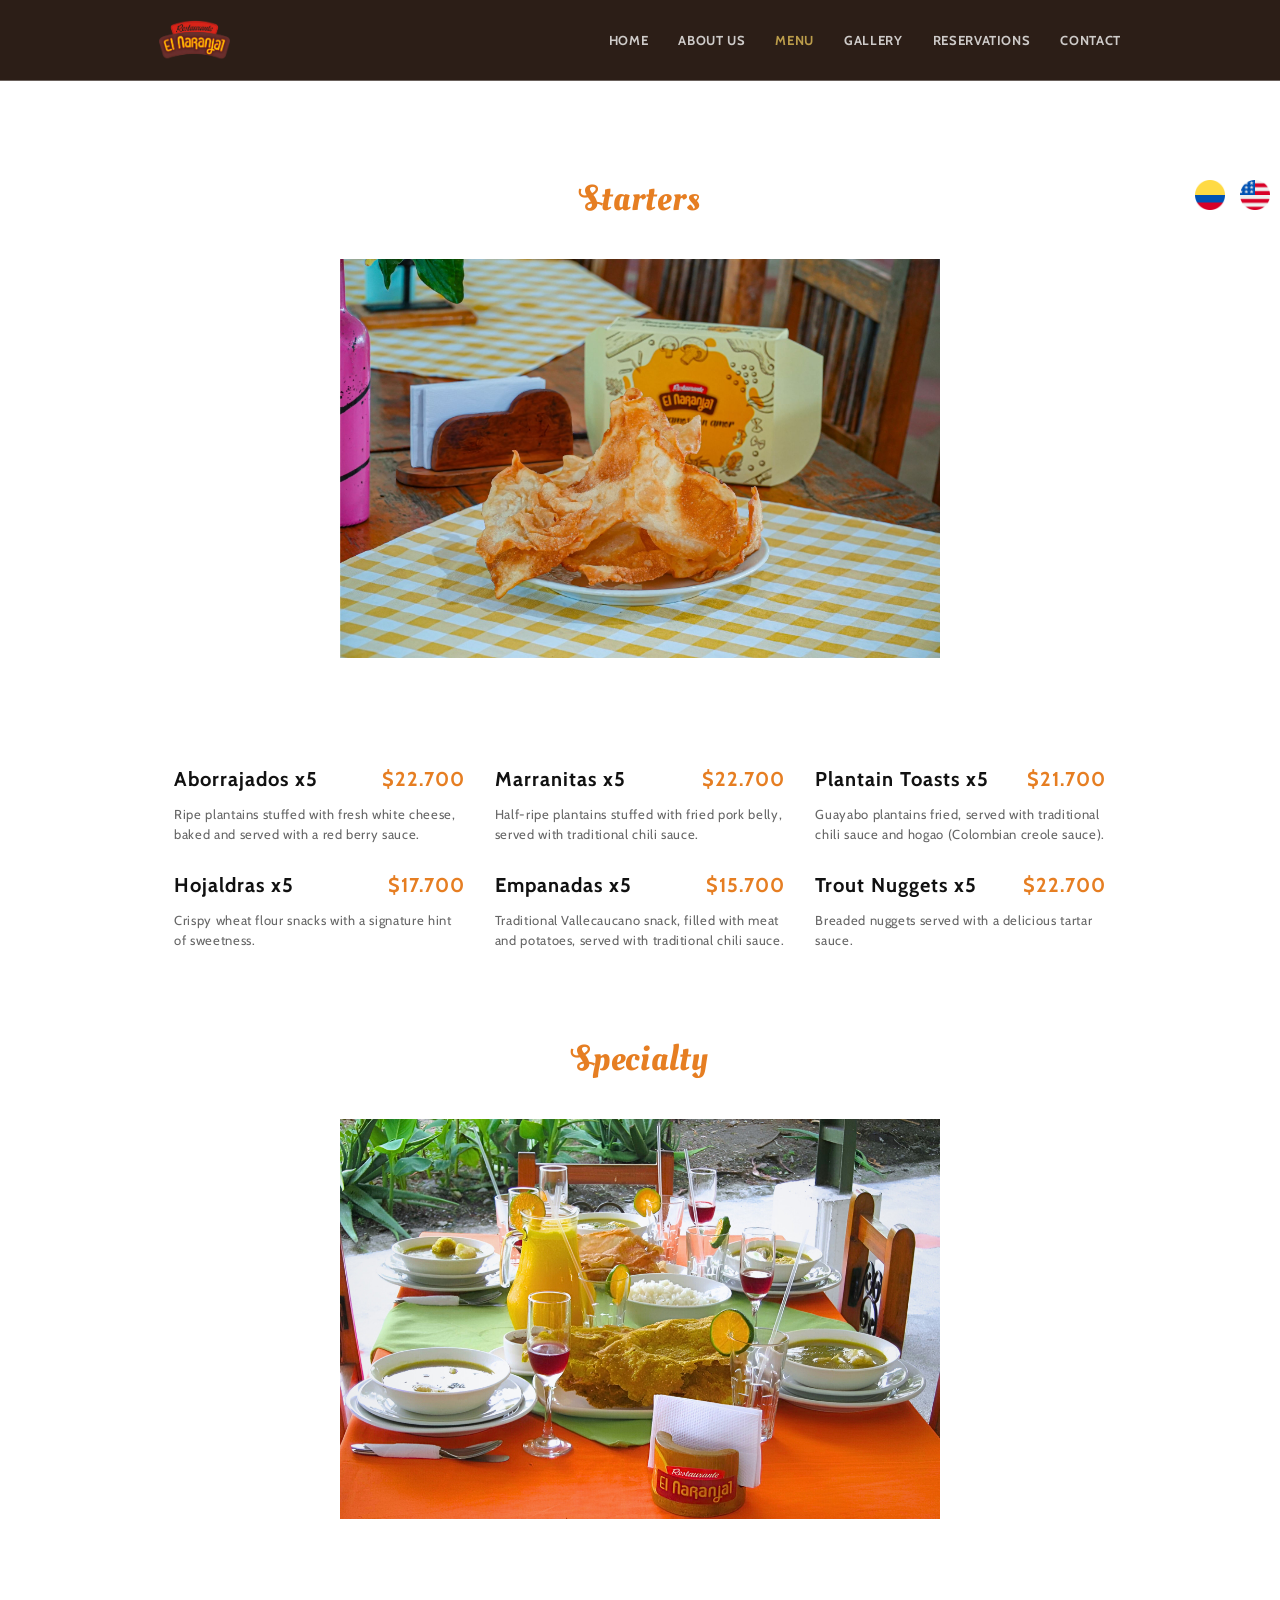
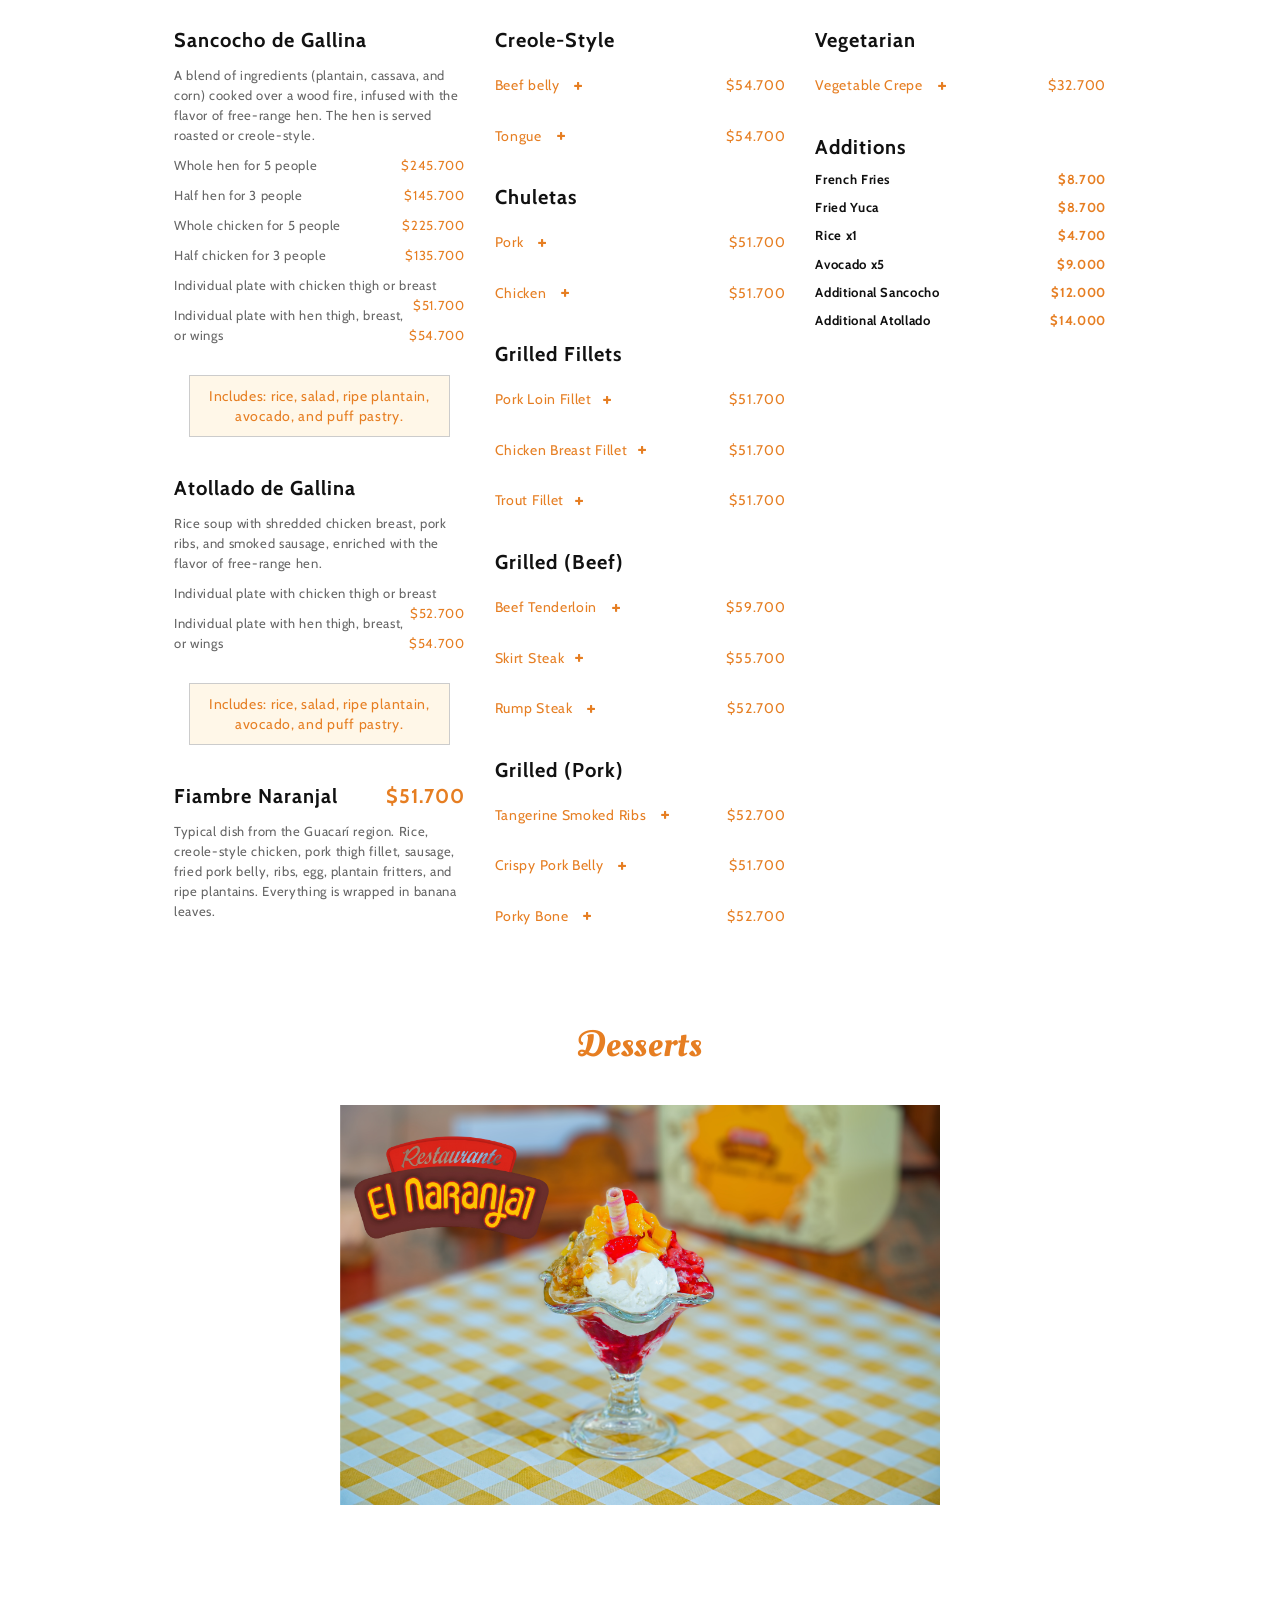
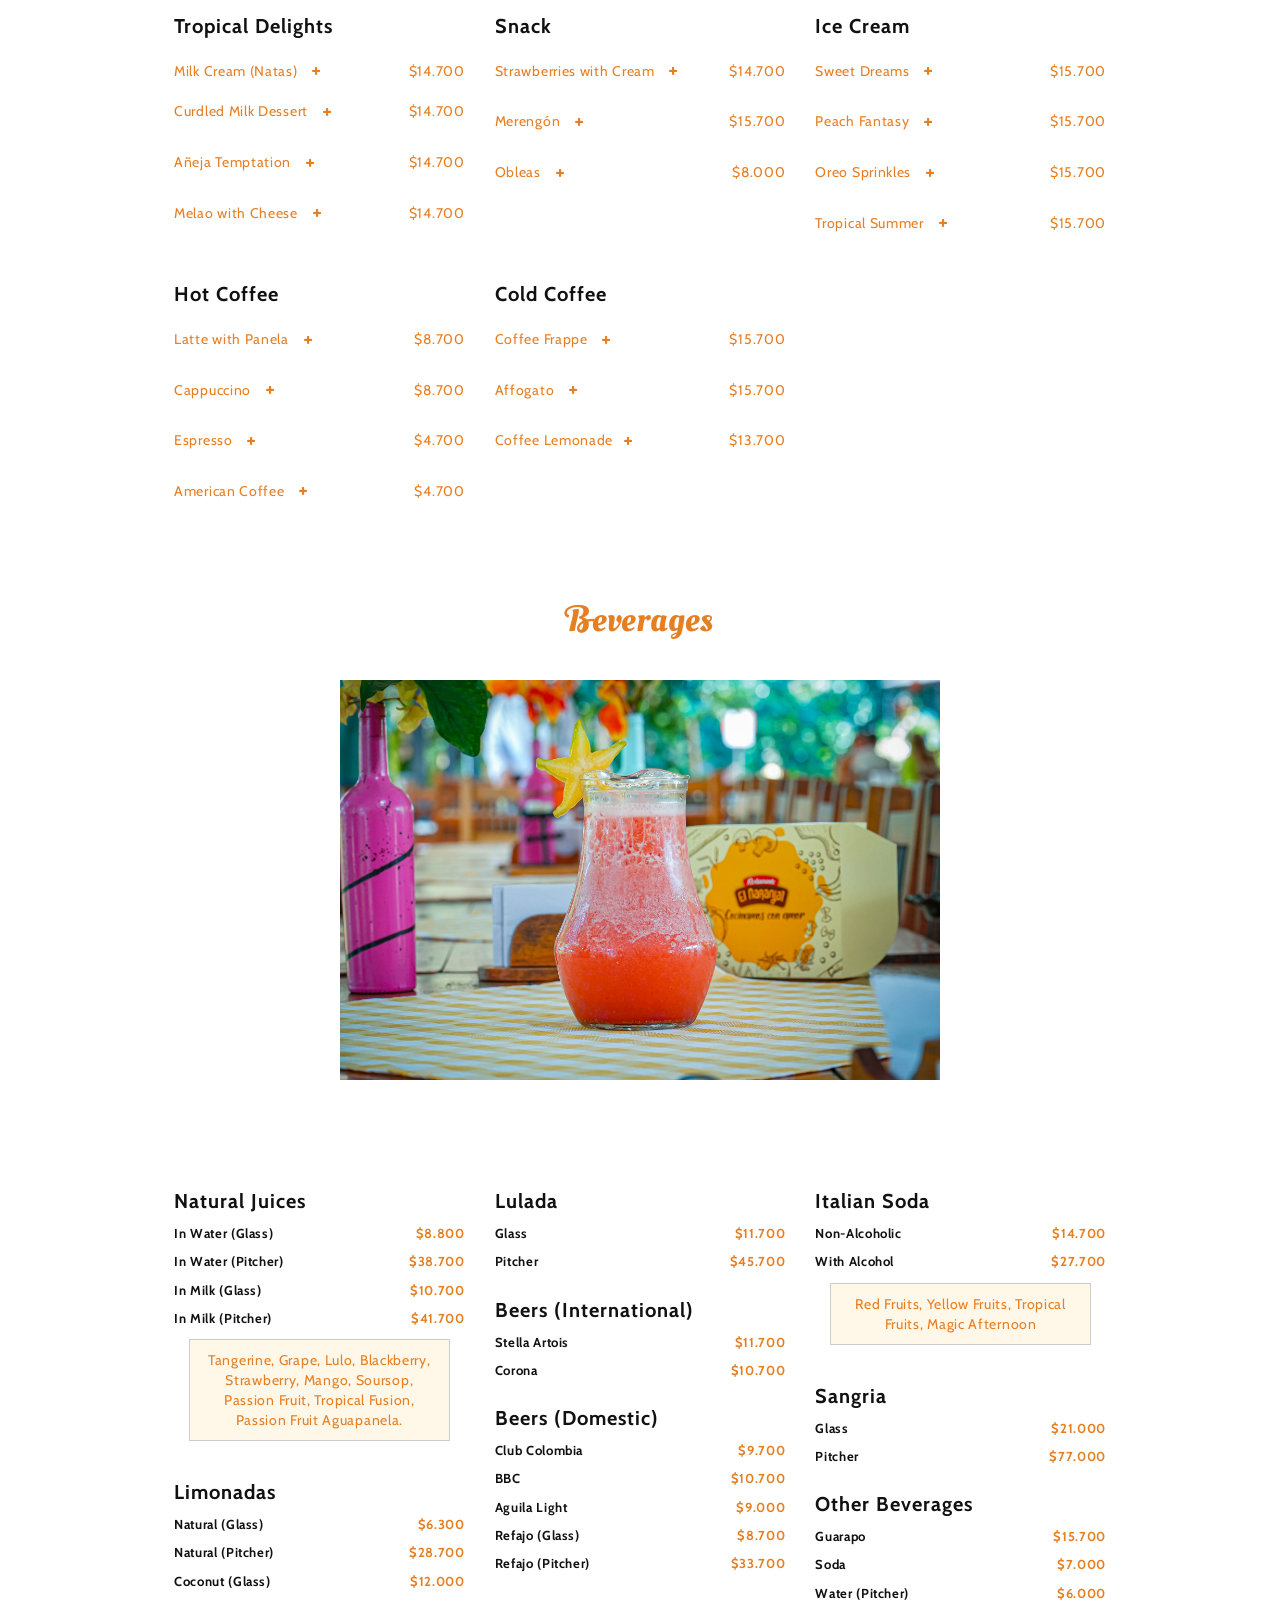
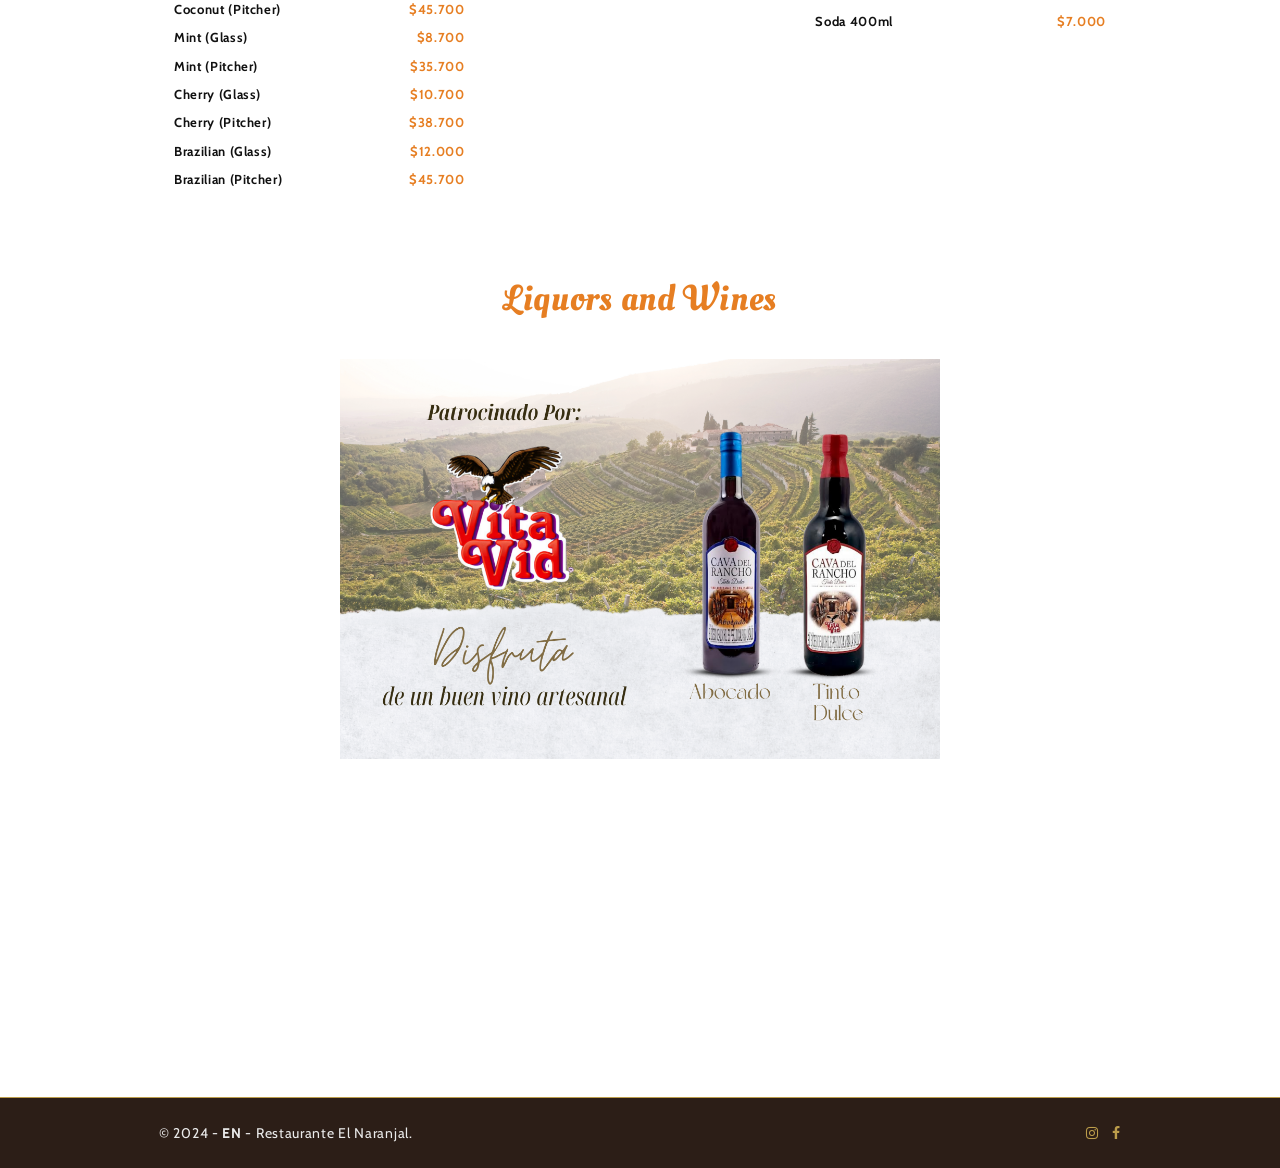
<file: El Naranjal/menuEnglish.html>
<!DOCTYPE html>
<html lang="en">

<head>

<meta charset="utf-8">
<meta http-equiv="X-UA-Compatible" content="IE=edge">
<meta name="viewport" content="width=device-width, initial-scale=1">
<meta name="description" content="Minimal Restaurant Template">
<meta name="keywords" content="responsive, retina ready, html5, css3, restaurant, food, bar, events" />
<meta name="author" content="KingStudio.ro">

<!-- favicon -->
<link rel="icon" href="images/pixelcut-export-removebg.png">
<!-- page title -->
<title>Menú - El Naranjal</title>
<!-- bootstrap css -->
<link href="css/bootstrap.min.css" rel="stylesheet">
<!-- css -->
<link href="css/style.css" rel="stylesheet">
<link href="css/animate.css" rel="stylesheet">
<!-- fonts -->
<link href="https://fonts.googleapis.com/css?family=Oleo+Script+Swash+Caps" rel="stylesheet">
<link href="https://fonts.googleapis.com/css?family=Cabin:400,700" rel="stylesheet">
<link href="css/font-awesome.min.css" rel="stylesheet" type="text/css">
<link href='fonts/FontAwesome.otf' rel='stylesheet' type='text/css'>

<!-- HTML5 shim and Respond.js for IE8 support of HTML5 elements and media queries -->
<!-- WARNING: Respond.js doesn't work if you view the page via file:// -->
<!--[if lt IE 9]>
    <script src="https://oss.maxcdn.com/html5shiv/3.7.2/html5shiv.min.js"></script>
    <script src="https://oss.maxcdn.com/respond/1.4.2/respond.min.js"></script>
<![endif]-->

</head>

<body>

<!-- preloader -->
<div id="preloader">
    <div class="spinner spinner-round"></div>
</div>
<!-- / preloader -->

<div id="top"></div>

<!-- header -->

<header>
    <nav class="navbar navbar-default dark-bg page-nav navbar-fixed-top">
        <div class="container">
            <div class="navbar-header">
                <button type="button" class="navbar-toggle collapsed" data-toggle="collapse" data-target=".navbar-collapse">
                <span class="sr-only">Toggle navigation</span>
                <span class="icon-bar"></span>
                <span class="icon-bar"></span>
                <span class="icon-bar"></span>
                </button>
                <a class="navbar-brand" href="#"><img src="images/logo-Naranjal.png" alt="logo" class="inline-logo"> <img src="images/logo-Naranjal.png" alt="logo" class="collapsed-logo"></a>
            </div><!-- / navbar-header -->
            <div class="navbar-collapse collapse">
                <ul class="nav navbar-nav">
                    <li><a href="index.html">HOME</a></li>
                    <li><a href="about.html">ABOUT US</a></li>
                    <li class="active"><a href="menu.html">MENU</a></li>
                    <li><a href="gallery.html">GALLERY</a></li>
                    <li><a href="reservations.html">RESERVATIONS</a></li>
                    <li><a href="contact.html">CONTACT</a></li>
                </ul>
                    
            </div><!--/.nav-collapse -->
        </div><!-- / container -->
    </nav>
</header>
<!-- / header -->

<!-- content -->

<div class="space-80">&nbsp;</div>
<br>
<div class="d-flex justify-content-end">
    <ul class="navbar-nav flags ml-auto">
        <li class="nav-item">
            <a class="nav-link" href="menu.html">
                <img src="images/flagColombia.png" alt="Español" class="img-fluid" style="max-width: 30px; height: 30px;">
            </a>
        </li>
        <li class="nav-item">
            <a class="nav-link" href="menuEnglish.html">
                <img src="images/flagUnitedState.png" alt="Inglés" class="img-fluid" style="max-width: 30px; height: 30px;">
            </a>
        </li>
    </ul>
</div>




<section id="starter-menu">
    <div class="container">
        <div class="page-header text-center">
            <h2 class="text-primary">Starters</h2>
        </div><!-- / page-header -->
        <img src="images/DSC05264.jpg" alt="" class="food-img wow fadeInUp first">
        <div class="row">
            <div class="col-md-4 menu-items wow fadeIn first">
                <h5 class="food-title">Aborrajados x5 <span class="pull-right food-price text-primary">$22.700</span></h5>
                <p class="food-text">Ripe plantains stuffed with fresh white cheese, baked and served with a red berry sauce.</p>

                <h5 class="food-title">Hojaldras x5 <span class="pull-right food-price text-primary">$17.700</span></h5>
                <p class="food-text">Crispy wheat flour snacks with a signature hint of sweetness.</p>

                
            </div><!-- / menu-items -->

            <div class="col-md-4 menu-items wow fadeIn first">
                <h5 class="food-title">Marranitas x5 <span class="pull-right food-price text-primary">$22.700</span></h5>
                <p class="food-text">Half-ripe plantains stuffed with fried pork belly, served with traditional chili sauce.</p>

                <h5 class="food-title">Empanadas x5 <span class="pull-right food-price text-primary">$15.700</span></h5>
                <p class="food-text">Traditional Vallecaucano snack, filled with meat and potatoes, served with traditional chili sauce.</p>

                
            </div><!-- / menu-items -->

            <div class="col-md-4 menu-items wow fadeIn first">
                <h5 class="food-title">Plantain Toasts x5 <span class="pull-right food-price text-primary">$21.700</span></h5>
                <p class="food-text">Guayabo plantains fried, served with traditional chili sauce and hogao (Colombian creole sauce).</p>

                <h5 class="food-title">Trout Nuggets x5 <span class="pull-right food-price text-primary">$22.700</span></h5>
                <p class="food-text">Breaded nuggets served with a delicious tartar sauce.</p>

        </div><!-- / row -->
    </div><!-- / container -->
</section>
<!-- / starter-menu -->

<section id="main-menu">
    <div class="container">
        <div class="page-header text-center">
            <h2 class="text-primary" >Specialty</h2>
        </div><!-- / page-header -->
        <img src="images/imagenEspecialidad.jpg" alt="" class="food-img wow fadeInUp first">
        <div class="row">
            <div class="col-md-4 menu-items wow fadeIn first">
                <h5 class="food-title">Sancocho de Gallina <span class="pull-right food-price text-primary"></span></h5>
                <p class="food-text" >A blend of ingredients (plantain, cassava, and corn) cooked over a wood fire, infused with the flavor of free-range hen. The hen is served roasted or creole-style.</p>
                <p class="food-text" >Whole hen for 5 people <span class="pull-right food-price text-primary">$245.700</span></p>
                <p class="food-text" >Half hen for 3 people <span class="pull-right food-price text-primary">$145.700</span></p>
                <p class="food-text" >Whole chicken for 5 people <span class="pull-right food-price text-primary">$225.700</span></p>
                <p class="food-text" >Half chicken for 3 people <span class="pull-right food-price text-primary">$135.700</span></p>
                <p class="food-text" >Individual plate with chicken thigh or breast <span class="pull-right food-price text-primary">$51.700</span></p>
                <p class="food-text" >Individual plate with hen thigh, breast, or wings <span class="pull-right food-price text-primary">$54.700</span></p>
                <br>
                <div class="row">
                    <div class="col-sm-12">
                        <div class="well text-primary"> 
                            <center>Includes: rice, salad, ripe plantain, avocado, and puff pastry.</center>
                        </div>
                    </div>
                </div>
                
                <h5 class="food-title">Atollado de Gallina <span class="pull-right food-price text-primary"></span></h5>
                <p class="food-text">Rice soup with shredded chicken breast, pork ribs, and smoked sausage, enriched with the flavor of free-range hen.</p>
                <p class="food-text">Individual plate with chicken thigh or breast <span class="pull-right food-price text-primary">$52.700</span></p>
                <p class="food-text">Individual plate with hen thigh, breast, or wings <span class="pull-right food-price text-primary">$54.700</span></p>
                <br>
                <div class="row">
                    <div class="col-sm-12">
                        <div class="well text-primary"> 
                            <center>Includes: rice, salad, ripe plantain, avocado, and puff pastry.</center>
                        </div>
                    </div>
                    
                </div>

                <h5 class="food-title">Fiambre Naranjal <span class="pull-right food-price text-primary">$51.700</span></h5>
                <p class="food-text">Typical dish from the Guacarí region. Rice, creole-style chicken, pork thigh fillet, sausage, 
                    fried pork belly, ribs, egg, plantain fritters, and ripe plantains. Everything is wrapped in banana leaves.</p>

                
                
            </div><!-- / menu-items -->
        <div class="col-md-4 menu-items wow fadeIn first">
            <h5 class="food-title">Creole-Style <span class="pull-right food-price text-primary"></span></h5>
                <div class="panel-group">
                    <div class="panel">
                        <div class="panel-heading">
                            <a class="panel-title collapsed" data-toggle="collapse" href="#panel20">Beef belly <span class="pull-right food-price">$54.700</span></a>
                        </div>
                        <div id="panel20" class="panel-collapse collapse">
                            <div class="panel-body text-gray">
                                Tender and juicy cut of beef, prepared in creole sauce or roasted.
                            </div>
                            <div class="row">
                                <div class="col-sm-12">
                                    <div class="well text-primary"> 
                                        <center>Includes: rice, salad, homemade plantain toast, and boiled potatoes.</center>
                                    </div>
                                </div>
                            </div>
                        </div>
                    </div>
                </div>
                <div class="panel-group">
                    <div class="panel">
                        <div class="panel-heading">
                            <a class="panel-title collapsed" data-toggle="collapse" href="#panel21">Tongue <span class="pull-right food-price">$54.700</span></a>
                        </div>
                        <div id="panel21" class="panel-collapse collapse">
                            <div class="panel-body text-gray">
                                Traditional Colombian dish. Tender beef tongue cooked in creole sauce or can be roasted.
                            </div>
                            <div class="row">
                                <div class="col-sm-12">
                                    <div class="well text-primary"> 
                                        <center>Includes: rice, salad, homemade plantain toast, and boiled potatoes.</center>
                                    </div>
                                </div>
                            </div>
                        </div>
                    </div>
                </div>
            <h5 class="food-title">Chuletas <span class="pull-right food-price text-primary"></span></h5>
            <div class="panel-group">
                <div class="panel">
                    <div class="panel-heading">
                        <a class="panel-title collapsed" data-toggle="collapse" href="#panel22">Pork <span class="pull-right food-price">$51.700</span></a>
                    </div>
                    <div id="panel22" class="panel-collapse collapse">
                        <div class="panel-body text-gray">
                            Pork thigh fillet marinated and coated with breading. Fried until crispy and golden brown.
                        </div>
                        <div class="row">
                            <div class="col-sm-12">
                                <div class="well text-primary"> 
                                    <center>Includes: rice, salad, ripe plantain, and French fries.</center>
                                </div>
                            </div>
                        </div>
                    </div>
                </div>
            </div>
            <div class="panel-group">
                <div class="panel">
                    <div class="panel-heading">
                        <a class="panel-title collapsed" data-toggle="collapse" href="#panel23">Chicken <span class="pull-right food-price">$51.700</span></a>
                    </div>
                    <div id="panel23" class="panel-collapse collapse">
                        <div class="panel-body text-gray">
                            Marinated chicken breast fillet coated with breading. This cut remains juicy and tender on the inside.
                        </div>
                        <div class="row">
                            <div class="col-sm-12">
                                <div class="well text-primary"> 
                                    <center>Includes: rice, salad, ripe plantain, and French fries.</center>
                                </div>
                            </div>
                        </div>
                    </div>
                </div>
            </div>
            <h5 class="food-title">Grilled Fillets<span class="pull-right food-price text-primary"></span></h5>
            <div class="panel-group">
                <div class="panel">
                    <div class="panel-heading">
                        <a class="panel-title collapsed" data-toggle="collapse" href="#panel100">Pork Loin Fillet<span class="pull-right food-price">$51.700</span></a>
                    </div>
                    <div id="panel100" class="panel-collapse collapse">
                        <div class="panel-body text-gray">
                            Juicy and full of flavor, this cut is marinated and slow-cooked to highlight its tender texture and intense taste, with that smoky touch that makes it irresistible.
                        </div>
                        <div class="row">
                            <div class="col-sm-12">
                                <div class="well text-primary"> 
                                    <center>Includes: rice, salad, ripe plantain, boiled potato, and puff pastry</center>
                                </div>
                            </div>
                        </div>
                    </div>
                </div>
            </div>
            <div class="panel-group">
                <div class="panel">
                    <div class="panel-heading">
                        <a class="panel-title collapsed" data-toggle="collapse" href="#panel101">Chicken Breast Fillet<span class="pull-right food-price">$51.700</span></a>
                    </div>
                    <div id="panel101" class="panel-collapse collapse">
                        <div class="panel-body text-gray">
                            Soft, light, and perfectly sealed to preserve its juiciness. Ideal for those who enjoy a delicate flavor with a tender and golden texture.
                        </div>
                        <div class="row">
                            <div class="col-sm-12">
                                <div class="well text-primary"> 
                                    <center>Includes: rice, salad, ripe plantain, boiled potato, and puff pastry</center>
                                </div>
                            </div>
                        </div>
                    </div>
                </div>
            </div>
            <div class="panel-group">
                <div class="panel">
                    <div class="panel-heading">
                        <a class="panel-title collapsed" data-toggle="collapse" href="#panel102">Trout Fillet<span class="pull-right food-price">$51.700</span></a>
                    </div>
                    <div id="panel102" class="panel-collapse collapse">
                        <div class="panel-body text-gray">
                            Fresh and delicate, its meat easily flakes apart and offers a mild flavor with slightly sweet notes. A light option full of character.
                        </div>
                        <div class="row">
                            <div class="col-sm-12">
                                <div class="well text-primary"> 
                                    <center>Includes: rice, salad, ripe plantain, boiled potato, and puff pastry</center>
                                </div>
                            </div>
                        </div>
                    </div>
                </div>
            </div>

            <h5 class="food-title">Grilled (Beef) <span class="pull-right food-price text-primary"></span></h5>
            <div class="panel-group">
                <div class="panel">
                    <div class="panel-heading">
                        <a class="panel-title collapsed" data-toggle="collapse" href="#panel24">Beef Tenderloin <span class="pull-right food-price">$59.700</span></a>
                    </div>
                    <div id="panel24" class="panel-collapse collapse">
                        <div class="panel-body text-gray">
                            Juicy beef tenderloin, aged using a vacuum process, grilled and served with a special chimichurri sauce.
                        </div>
                        <div class="row">
                            <div class="col-sm-12">
                                <div class="well text-primary"> 
                                    <center>Includes: rice, salad, ripe plantain, boiled potato, and puff pastry</center>
                                </div>
                            </div>
                        </div>
                    </div>
                </div>
            </div>

            <p class="food-text"></p>
            <div class="panel-group">
                <div class="panel">
                    <div class="panel-heading">
                        <a class="panel-title collapsed" data-toggle="collapse" href="#panel25">Skirt Steak<span class="pull-right food-price">$55.700</span></a>
                    </div>
                    <div id="panel25" class="panel-collapse collapse">
                        <div class="panel-body text-gray">
                            Grilled skirt steak, seasoned primarily with salt and spices, served with a special chimichurri sauce and boiled potatoes.
                        </div>
                        <div class="row">
                            <div class="col-sm-12">
                                <div class="well text-primary"> 
                                    <center>Includes: rice, salad, ripe plantain, boiled potato, and puff pastry</center>
                                </div>
                            </div>
                        </div>
                    </div>
                </div>
            </div>
            <div class="panel-group">
                <div class="panel">
                    <div class="panel-heading">
                        <a class="panel-title collapsed" data-toggle="collapse" href="#panel26">Rump Steak <span class="pull-right food-price">$52.700</span></a>
                    </div>
                    <div id="panel26" class="panel-collapse collapse">
                        <div class="panel-body text-gray">
                            Tender and juicy cut, grilled and seasoned with salt and spices; highly valued for its texture and flavor.
                        </div>
                        <div class="row">
                            <div class="col-sm-12">
                                <div class="well text-primary"> 
                                    <center>Includes: rice, salad, ripe plantain, and boiled potatoes.</center>
                                </div>
                            </div>
                        </div>
                    </div>
                </div>
            </div>
            <h5 class="food-title">Grilled (Pork) <span class="pull-right food-price text-primary"></span></h5>
            <div class="panel-group">
                <div class="panel">
                    <div class="panel-heading">
                        <a class="panel-title collapsed" data-toggle="collapse" href="#panel27">Tangerine Smoked Ribs <span class="pull-right food-price">$52.700</span></a>
                    </div>
                    <div id="panel27" class="panel-collapse collapse">
                        <div class="panel-body text-gray">
                            A dish that combines unique flavors, using the sweetness and acidity of tangerines to create a delicious contrast that enhances the richness of the meat.
                        </div>
                        <div class="row">
                            <div class="col-sm-12">
                                <div class="well text-primary"> 
                                    <center>Includes: rice, salad, homemade plantain toast, and boiled potatoes.</center>
                                </div>
                            </div>
                        </div>
                    </div>
                </div>
            </div>

            <div class="panel-group">
                <div class="panel">
                    <div class="panel-heading">
                        <a class="panel-title collapsed" data-toggle="collapse" href="#panel28">Crispy Pork Belly <span class="pull-right food-price">$51.700</span></a>
                    </div>
                    <div id="panel28" class="panel-collapse collapse">
                        <div class="panel-body text-gray">
                            An explosion of flavor and texture. Its golden and crispy outer layer contrasts with the inner softness, creating a perfect balance between juiciness and crunchiness in every bite.
                        </div>
                        <div class="row">
                            <div class="col-sm-12">
                                <div class="well text-primary"> 
                                    <center>Includes: rice, salad, ripe plantain, and boiled potatoes.</center>
                                </div>
                            </div>
                        </div>
                    </div>
                </div>
            </div>
            <div class="panel-group">
                <div class="panel">
                    <div class="panel-heading">
                        <a class="panel-title collapsed" data-toggle="collapse" href="#panel29">Porky Bone <span class="pull-right food-price">$52.700</span></a>
                    </div>
                    <div id="panel29" class="panel-collapse collapse">
                        <div class="panel-body text-gray">
                            The combination of the bone and meat creates a rich and deep flavor profile. Slow cooking allows the flavors to develop gradually, making the meat extremely tender.
                        </div>
                        <div class="row">
                            <div class="col-sm-12">
                                <div class="well text-primary"> 
                                    <center>Includes: rice, salad, ripe plantain, and French fries.</center>
                                </div>
                            </div>
                        </div>
                    </div>
                </div>
            </div>
        </div>
        <div class="col-md-4 menu-items wow fadeIn first">
            <h5 class="food-title">Vegetarian<span class="pull-right food-price text-primary"></span></h5>
            <div class="panel-group">
                <div class="panel">
                    <div class="panel-heading">
                        <a class="panel-title collapsed" data-toggle="collapse" href="#panel30">Vegetable Crepe <span class="pull-right food-price">$32.700</span></a>
                    </div>
                    <div id="panel30" class="panel-collapse collapse">
                        <div class="panel-body text-gray">
                            A versatile and delicious dish that combines the softness and lightness of crepes with the freshness and flavor of vegetables sautéed in white wine.
                        </div>
                        <div class="row">
                            <div class="col-sm-12">
                                <div class="well text-primary"> 
                                    <center>Includes: mushrooms, carrots, broccoli, sweet corn, and bell peppers sautéed with cheese, house sauce, and a fresh salad.</center>
                                </div>
                            </div>
                        </div>
                    </div>
                </div>
            </div>
                <h5 class="food-title">Additions<span class="pull-right food-price text-primary"></span></h5>
                <h5 class="food-text">French Fries <span class="pull-right food-price text-primary">$8.700</span></h5>
                <h5 class="food-text">Fried Yuca <span class="pull-right food-price text-primary">$8.700</span></h5>
                <h5 class="food-text">Rice x1 <span class="pull-right food-price text-primary">$4.700</span></h5>
                <h5 class="food-text">Avocado x5 <span class="pull-right food-price text-primary">$9.000</span></h5>
                <h5 class="food-text">Additional Sancocho <span class="pull-right food-price text-primary">$12.000</span></h5>
                <h5 class="food-text">Additional Atollado <span class="pull-right food-price text-primary">$14.000</span></h5>
            </div><!-- / menu-items -->
        </div><!-- / row -->
    </div><!-- / container -->
</section>
<!-- / main-menu -->

<section id="desserts-menu">
    <div class="container">
        <div class="page-header text-center">
            <h2 class="text-primary">Desserts</h2>
        </div><!-- / page-header -->
        <img src="images/imagenPostres.png" alt="" class="food-img wow fadeInUp first">  
        <div class="row">
            <div class="col-md-4 menu-items wow fadeIn first">
                <h5 class="food-title">Tropical Delights <span class="pull-right food-price text-primary"></span></h5>
                <div class="panel-group">
                    <div class="panel">
                        <div class="panel-heading">
                            <a class="panel-title collapsed food-text" data-toggle="collapse" href="#panel1">Milk Cream (Natas) <span class="pull-right food-price">$14.700</span></a>
                        </div>
                    <div id="panel1" class="panel-collapse collapse">
                        <div class="panel-body text-gray">
                            A traditional Colombian delicacy made from the cream of milk.
                        </div>
                    </div>
                    </div>
                    <div class="panel-group">
                        <div class="panel">
                            <div class="panel-heading">
                                <a class="panel-title collapsed" data-toggle="collapse" href="#panel2">Curdled Milk Dessert <span class="pull-right food-price">$14.700</span></a>
                            </div>
                                <div id="panel2" class="panel-collapse collapse">
                                    <div class="panel-body text-gray">
                                        Highly appreciated for its combination of textures and comforting flavor, reminiscent of homemade cooking.
                                    </div>
                                </div>
                            </div>
                    </div>
                    <div class="panel-group">
                        <div class="panel">
                            <div class="panel-heading">
                                <a class="panel-title collapsed" data-toggle="collapse" href="#panel3">Añeja Temptation <span class="pull-right food-price">$14.700</span></a>
                            </div>
                            <div id="panel3" class="panel-collapse collapse">
                                <div class="panel-body text-gray">
                                    A delicious blend of traditional manjarblanco (milk caramel), figs in syrup, and cheese.
                                </div>
                            </div>
                        </div>
                    </div>
                    <div class="panel-group">
                        <div class="panel">
                            <div class="panel-heading">
                                <a class="panel-title collapsed" data-toggle="collapse" href="#panel4">Melao with Cheese <span class="pull-right food-price">$14.700</span></a>
                            </div>
                            <div id="panel4" class="panel-collapse collapse">
                                <div class="panel-body text-gray">
                                    Sweet panela syrup served with fresh white cheese. Served warm.
                                </div>
                            </div>
                        </div>
                    </div>
            </div>
            </div><!-- / menu-items -->
                <div class="col-md-4 menu-items wow fadeIn first">
                    <h5 class="food-title">Snack <span class="pull-right food-price text-primary"></span></h5>
                    <div class="panel-group">
                        <div class="panel">
                            <div class="panel-heading">
                                <a class="panel-title collapsed" data-toggle="collapse" href="#panel5">Strawberries with Cream <span class="pull-right food-price">$14.700</span></a>
                            </div>
                            <div id="panel5" class="panel-collapse collapse">
                                <div class="panel-body text-gray">
                                    Sliced strawberries mixed with cream, offering a delightful combination of the freshness and tartness of strawberries with the smoothness and sweetness of the cream.
                                </div>
                            </div>
                        </div>
                    </div>
                    <div class="panel-group">
                        <div class="panel">
                            <div class="panel-heading">
                                <a class="panel-title collapsed" data-toggle="collapse" href="#panel6">Merengón <span class="pull-right food-price">$15.700</span></a>
                            </div>
                            <div id="panel6" class="panel-collapse collapse">
                                <div class="panel-body text-gray">
                                    Layers of crispy meringue alternated with whipped cream and fresh fruits.
                                </div>
                            </div>
                        </div>
                    </div>
                    <div class="panel-group">
                        <div class="panel">
                            <div class="panel-heading">
                                <a class="panel-title collapsed" data-toggle="collapse" href="#panel7">Obleas <span class="pull-right food-price">$8.000</span></a>
                            </div>
                            <div id="panel7" class="panel-collapse collapse">
                                <div class="panel-body text-gray">
                                    Crispy coastal wafers filled to your taste. A flavor to savor.
                                </div>
                            </div>
                        </div>
                    </div>
                </div>
                
        <!-- / menu-items -->
                <div class="col-md-4 menu-items wow fadeIn first">
                <h5 class="food-title">Ice Cream <span class="pull-right food-price text-primary"></span></h5>
                    <div class="panel-group">
                        <div class="panel">
                            <div class="panel-heading">
                                <a class="panel-title collapsed" data-toggle="collapse" href="#panel8">Sweet Dreams <span class="pull-right food-price">$15.700</span></a>
                            </div>
                            <div id="panel8" class="panel-collapse collapse">
                                <div class="panel-body text-gray">
                                    Ice cream served with red berry sauce and delicious fresh strawberries.
                                </div>
                            </div>
                        </div>
                    </div>
                    <div class="panel-group">
                        <div class="panel">
                            <div class="panel-heading">
                                <a class="panel-title collapsed" data-toggle="collapse" href="#panel9">Peach Fantasy <span class="pull-right food-price">$15.700</span></a>
                            </div>
                            <div id="panel9" class="panel-collapse collapse">
                                <div class="panel-body text-gray">
                                    Ice cream served with peach pieces in syrup and fruit sauce.
                                </div>
                            </div>
                        </div>
                    </div>
                    <div class="panel-group">
                        <div class="panel">
                            <div class="panel-heading">
                                <a class="panel-title collapsed" data-toggle="collapse" href="#panel10">Oreo Sprinkles <span class="pull-right food-price">$15.700</span></a>
                            </div>
                            <div id="panel10" class="panel-collapse collapse">
                                <div class="panel-body text-gray">
                                    Ice cream with Oreo cookie pieces, served with chocolate sauce.
                                </div>
                            </div>
                        </div>
                    </div>
                    <div class="panel-group">
                        <div class="panel">
                            <div class="panel-heading">
                                <a class="panel-title collapsed" data-toggle="collapse" href="#panel11">Tropical Summer  <span class="pull-right food-price">$15.700</span></a>
                            </div>
                            <div id="panel11" class="panel-collapse collapse">
                                <div class="panel-body text-gray">
                                    Ice cream served with tropical fruits like lulo, peach, kiwi, strawberries, and a delicious chocolate sauce.
                                </div>
                            </div>
                        </div>
                    </div>
                </div>
                </div>
        <div class="col-md-4 menu-items wow fadeIn first">
                <h5 class="food-title">Hot Coffee <span class="pull-right food-price text-primary"></span></h5>
                    <div class="panel-group">
                        <div class="panel">
                            <div class="panel-heading">
                                <a class="panel-title collapsed" data-toggle="collapse" href="#panel205">Latte with Panela <span class="pull-right food-price">$8.700</span></a>
                            </div>
                            <div id="panel205" class="panel-collapse collapse">
                                <div class="panel-body text-gray">
                                    The perfect blend of coffee, steamed milk, and the sweetness of panela
                                </div>
                            </div>
                        </div>
                    </div>
                    <div class="panel-group">
                        <div class="panel">
                            <div class="panel-heading">
                                <a class="panel-title collapsed" data-toggle="collapse" href="#panel206">Cappuccino  <span class="pull-right food-price">$8.700</span></a>
                            </div>
                            <div id="panel206" class="panel-collapse collapse">
                                <div class="panel-body text-gray">
                                    The intensity of coffee with the smoothness of milk in perfect harmony
                                </div>
                            </div>
                        </div>
                    </div>
                    <div class="panel-group">
                        <div class="panel">
                            <div class="panel-heading">
                                <a class="panel-title collapsed" data-toggle="collapse" href="#panel207">Espresso <span class="pull-right food-price">$4.700</span></a>
                            </div>
                            <div id="panel207" class="panel-collapse collapse">
                                <div class="panel-body text-gray">
                                    Intense, brief, and straight to the point
                                </div>
                            </div>
                        </div>
                    </div>
                    <div class="panel-group">
                        <div class="panel">
                            <div class="panel-heading">
                                <a class="panel-title collapsed" data-toggle="collapse" href="#panel208">American Coffee <span class="pull-right food-price">$4.700</span></a>
                            </div>
                            <div id="panel208" class="panel-collapse collapse">
                                <div class="panel-body text-gray">
                                    Light in body, but with depth of flavor in the mouth
                                </div>
                            </div>
                        </div>
                    </div>
                </div>
            <div class="col-md-4 menu-items wow fadeIn first">
                <h5 class="food-title">Cold Coffee <span class="pull-right food-price text-primary"></span></h5>
                    <div class="panel-group">
                        <div class="panel">
                            <div class="panel-heading">
                                <a class="panel-title collapsed" data-toggle="collapse" href="#panel210">Coffee Frappe  <span class="pull-right food-price">$15.700</span></a>
                            </div>
                            <div id="panel210" class="panel-collapse collapse">
                                <div class="panel-body text-gray">
                                    Intense blend of coffee, ice, milk, and a crown of whipped cream
                                </div>
                            </div>
                        </div>
                    </div>
                    <div class="panel-group">
                        <div class="panel">
                            <div class="panel-heading">
                                <a class="panel-title collapsed" data-toggle="collapse" href="#panel211">Affogato <span class="pull-right food-price">$15.700</span></a>
                            </div>
                            <div id="panel211" class="panel-collapse collapse">
                                <div class="panel-body text-gray">
                                    Perfect fusion between espresso and ice cream
                                </div>
                            </div>
                        </div>
                    </div>
                    <div class="panel-group">
                        <div class="panel">
                            <div class="panel-heading">
                                <a class="panel-title collapsed" data-toggle="collapse" href="#panel212">Coffee Lemonade<span class="pull-right food-price">$13.700</span></a>
                            </div>
                            <div id="panel212" class="panel-collapse collapse">
                                <div class="panel-body text-gray">
                                    Refreshing and citrusy, with the depth of coffee
                                </div>
                            </div>
                        </div>
                    </div>
                </div>
        </div>
        
                
    </div><!-- / menu-items -->
        </div><!-- / row -->
    </div><!-- / container -->
</section>
<!-- / desserts-menu --><section id="coffee-menu">
    <div class="container">
        <div class="page-header text-center">
            <h2 class="text-primary">Beverages</h2>
        </div><!-- / page-header -->
        <img src="images/DSC05271.jpg" alt="" class="food-img  wow fadeInUp first">
        <div class="row">
            <div class="col-md-4 menu-items wow fadeIn first">
                <h5 class="food-title">Natural Juices <span class="pull-right food-price text-primary"></span></h5>
                <h5 class="food-text">In Water (Glass)<span class="pull-right food-price text-primary">$8.800</span></h5>
                <h5 class="food-text">In Water (Pitcher)<span class="pull-right food-price text-primary">$38.700</span></h5>
                <h5 class="food-text">In Milk (Glass)<span class="pull-right food-price text-primary">$10.700</span></h5>
                <h5 class="food-text">In Milk (Pitcher)<span class="pull-right food-price text-primary">$41.700</span></h5>
                <div class="row">
                    <div class="col-sm-12">
                        <div class="well text-primary"> 
                            <center>
                                Tangerine, Grape, Lulo, Blackberry, Strawberry, Mango, Soursop, Passion Fruit, Tropical Fusion, Passion Fruit Aguapanela.
                            </center>
                        </div>
                    </div>
                </div>
                
                <h5 class="food-title">Limonadas <span class="pull-right food-price text-primary"></span></h5>
                    <h5 class="food-text">Natural (Glass)<span class="pull-right food-price text-primary">$6.300</span></h5>
                    <h5 class="food-text">Natural (Pitcher)<span class="pull-right food-price text-primary">$28.700</span></h5>
                    <h5 class="food-text">Coconut (Glass)<span class="pull-right food-price text-primary">$12.000</span></h5>
                    <h5 class="food-text">Coconut (Pitcher)<span class="pull-right food-price text-primary">$45.700</span></h5>
                    <h5 class="food-text">Mint (Glass)<span class="pull-right food-price text-primary">$8.700</span></h5>
                    <h5 class="food-text">Mint (Pitcher)<span class="pull-right food-price text-primary">$35.700</span></h5>
                    <h5 class="food-text">Cherry (Glass)<span class="pull-right food-price text-primary">$10.700</span></h5>
                    <h5 class="food-text">Cherry (Pitcher)<span class="pull-right food-price text-primary">$38.700</span></h5>
                    <h5 class="food-text">Brazilian (Glass)<span class="pull-right food-price text-primary">$12.000</span></h5>
                    <h5 class="food-text">Brazilian (Pitcher)<span class="pull-right food-price text-primary">$45.700</span></h5>
                

                
                </div>
        <!-- / menu-items -->
                <div class="col-md-4 menu-items wow fadeIn first">

                    <h5 class="food-title">Lulada <span class="pull-right food-price text-primary"></span></h5>
                    <h5 class="food-text">Glass<span class="pull-right food-price text-primary">$11.700</span></h5>
                    <h5 class="food-text">Pitcher<span class="pull-right food-price text-primary">$45.700</span></h5>

                    <h5 class="food-title">Beers (International) <span class="pull-right food-price text-primary"></span></h5>
                    <h5 class="food-text">Stella Artois<span class="pull-right food-price text-primary">$11.700</span></h5>
                    <h5 class="food-text">Corona<span class="pull-right food-price text-primary">$10.700</span></h5>

                    <h5 class="food-title">Beers (Domestic) <span class="pull-right food-price text-primary"></span></h5>
                    <h5 class="food-text">Club Colombia<span class="pull-right food-price text-primary">$9.700</span></h5>
                    <h5 class="food-text">BBC<span class="pull-right food-price text-primary">$10.700</span></h5>
                    <h5 class="food-text">Aguila Light<span class="pull-right food-price text-primary">$9.000</span></h5>
                    <h5 class="food-text">Refajo (Glass)<span class="pull-right food-price text-primary">$8.700</span></h5>
                    <h5 class="food-text">Refajo (Pitcher)<span class="pull-right food-price text-primary">$33.700</span></h5>
                
                </div>
        <!-- / menu-items -->
                <div class="col-md-4 menu-items wow fadeIn first">
                <h5 class="food-title">Italian Soda <span class="pull-right food-price text-primary"></span></h5>
                <h5 class="food-text">Non-Alcoholic<span class="pull-right food-price text-primary">$14.700</span></h5>
                <h5 class="food-text">With Alcohol<span class="pull-right food-price text-primary">$27.700</span></h5>
                <div class="row">
                    <div class="col-sm-12">
                        <div class="well text-primary"> 
                            <center>
                                Red Fruits, Yellow Fruits, Tropical Fruits, Magic Afternoon
                            </center>
                        </div>
                    </div>
                </div>

                <h5 class="food-title">Sangria <span class="pull-right food-price text-primary"></span></h5>
                <h5 class="food-text">Glass <span class="pull-right food-price text-primary">$21.000</span></h5>
                <h5 class="food-text">Pitcher <span class="pull-right food-price text-primary">$77.000</span></h5>

                <h5 class="food-title">Other Beverages <span class="pull-right food-price text-primary"></span></h5>
                <h5 class="food-text">Guarapo <span class="pull-right food-price text-primary">$15.700</span></h5>
                <h5 class="food-text">Soda <span class="pull-right food-price text-primary">$7.000</span></h5>
                <h5 class="food-text">Water (Pitcher)<span class="pull-right food-price text-primary">$6.000</span></h5>
                <h5 class="food-text">Soda 400ml<span class="pull-right food-price text-primary">$7.000</span></h5>
                
                </div>
        </div><!-- / row -->
    </div><!-- / container -->
</section>
<!-- / coffee-menu -->

<section id="drinks-menu">
    <div class="container">
        <div class="page-header text-center">
            <h2 class="text-primary">Liquors and Wines</h2>
        </div><!-- / page-header -->
        <img src="images/imagenVino.png" alt="" class="food-img wow fadeInUp first">
        <div class="row">
            <div class="col-md-6 menu-items wow fadeIn first">
                <h5 class="food-title">Artisanal Wine (Bottle) <span class="pull-right food-price text-primary">$37.000</span></h5>
                

                <h5 class="food-title">Artisanal Cream Liqueur <span class="pull-right food-price text-primary">$39.000</span></h5>
                

                
            </div><!-- / menu-items -->

            <div class="col-md-6 menu-items wow fadeIn first">
                <h5 class="food-title">White Aguardiente (Keg) <span class="pull-right food-price text-primary">$49.000</span></h5>
                

                <h5 class="food-title">Caldas Rum (Keg) <span class="pull-right food-price text-primary">$54.000</span></h5>
                

                
            </div><!-- / menu-items -->
        </div><!-- / row -->
    </div><!-- / container -->
</section>
<br>
<br>
<br>
<!-- / drinks-menu -->

<!-- / content -->

<!-- scroll to top -->
<a href="#top" class="scroll-to-top page-scroll is-hidden" data-nav-status="toggle"><i class="fa fa-angle-up"></i></a>
<!-- / scroll to top -->

<!-- footer -->
<footer>
    <div class="container">
        <p class="footer-info">© 2024 - <strong>EN</strong> - Restaurante El Naranjal.
            <span class="social pull-right">
                <a href="https://www.instagram.com/restauranteelnaranjal/" target="_blank"><i class="fa fa-instagram"></i></a>
                <a href="https://www.facebook.com/restaurante.elnaranjal/" target="_blank"><i class="fa fa-facebook"></i></a>
            </span>
        </p>
    </div><!-- / container -->
</footer>
<!-- / footer -->

<!-- javascript -->
<script src="js/jquery.min.js"></script>
<script src="js/bootstrap.min.js"></script>


<!-- sticky nav -->
<script src="js/jquery.easing.min.js"></script>
<script src="js/scrolling-nav-sticky.js"></script>
<!-- / sticky nav -->

<!-- preloader -->
<script src="js/preloader.js"></script>
<!-- / preloader -->

<!-- wow -->
<script src="js/wow.min.js"></script>
<script>
new WOW().init();
</script>
<!-- / wow -->

<!-- hide nav -->
<script src="js/hide-nav.js"></script>
<!-- / hide nav -->

<!-- / javascript -->



</body>

</html>
</file>
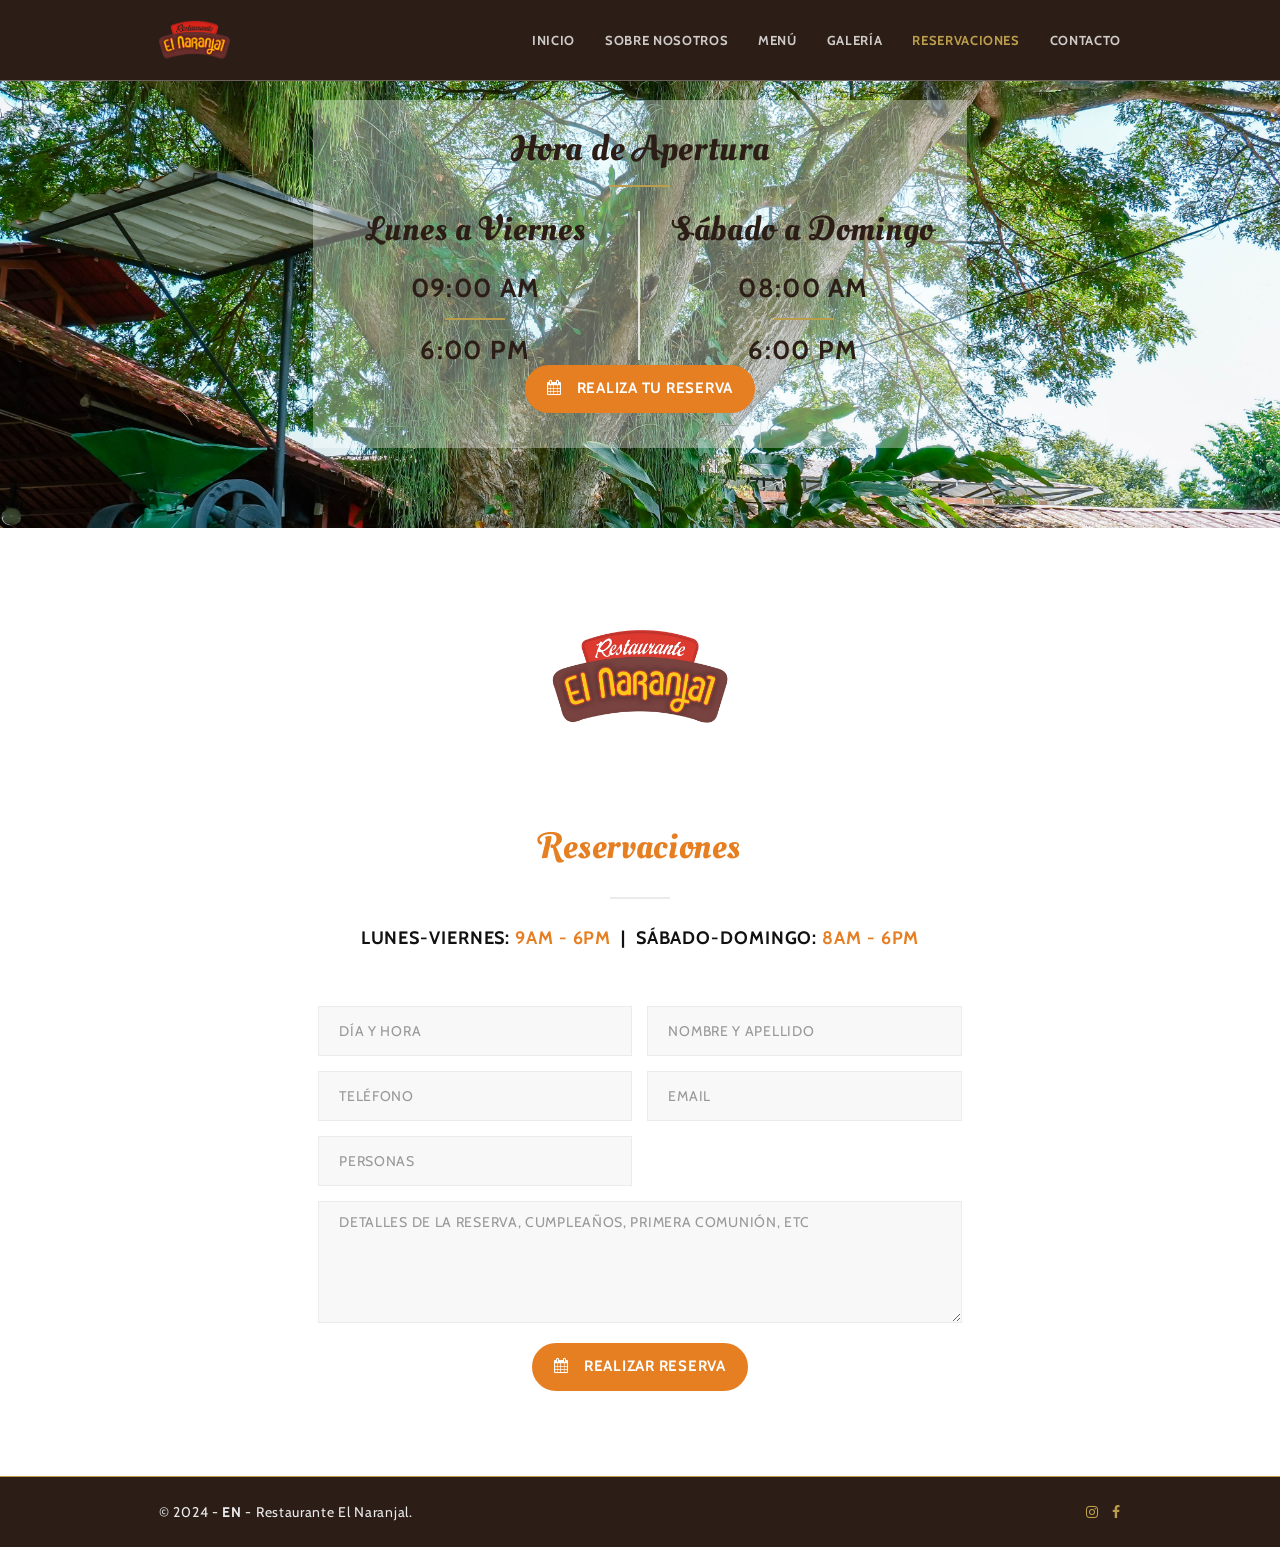
<file: El Naranjal/reservations.html>
<!DOCTYPE html>
<html lang="en">

<head>

<meta charset="utf-8">
<meta http-equiv="X-UA-Compatible" content="IE=edge">
<meta name="viewport" content="width=device-width, initial-scale=1">
<meta name="description" content="Minimal Restaurant Template">
<meta name="keywords" content="responsive, retina ready, html5, css3, restaurant, food, bar, events" />
<meta name="author" content="KingStudio.ro">

<!-- favicon -->
<link rel="icon" href="images/pixelcut-export-removebg.png">
<!-- page title -->
<title>Reservaciones - El Naranjal</title>
<!-- bootstrap css -->
<link href="css/bootstrap.min.css" rel="stylesheet">
<!-- css -->
<link href="css/style.css" rel="stylesheet">
<link href="css/animate.css" rel="stylesheet">
<link href="css/bootstrap-datetimepicker.css" rel="stylesheet">
<!-- fonts -->
<link href="https://fonts.googleapis.com/css?family=Oleo+Script+Swash+Caps" rel="stylesheet">
<link href="https://fonts.googleapis.com/css?family=Cabin:400,700" rel="stylesheet">
<link href="css/font-awesome.min.css" rel="stylesheet" type="text/css">
<link href='fonts/FontAwesome.otf' rel='stylesheet' type='text/css'>
<!-- jv -->


<!-- HTML5 shim and Respond.js for IE8 support of HTML5 elements and media queries -->
<!-- WARNING: Respond.js doesn't work if you view the page via file:// -->
<!--[if lt IE 9]>
    <script src="https://oss.maxcdn.com/html5shiv/3.7.2/html5shiv.min.js"></script>
    <script src="https://oss.maxcdn.com/respond/1.4.2/respond.min.js"></script>
<![endif]-->

</head>

<body>

<!-- preloader -->
<div id="preloader">
    <div class="spinner spinner-round"></div>
</div>
<!-- / preloader -->

<div id="top"></div>

<!-- header -->
<header>
    <nav class="navbar navbar-default dark-bg page-nav navbar-fixed-top">
        <div class="container">
            <div class="navbar-header">
                <button type="button" class="navbar-toggle collapsed" data-toggle="collapse" data-target=".navbar-collapse">
                <span class="sr-only">Toggle navigation</span>
                <span class="icon-bar"></span>
                <span class="icon-bar"></span>
                <span class="icon-bar"></span>
                </button>
                <a class="navbar-brand" href="#"><img src="images/logo-Naranjal.png" alt="logo" class="inline-logo"> <img src="images/logo-Naranjal.png" alt="logo" class="collapsed-logo"></a>
            </div><!-- / navbar-header -->
            <div class="navbar-collapse collapse">
                <ul class="nav navbar-nav">
                    <li><a href="index.html">INICIO</a></li>
                    <li><a href="about.html">SOBRE NOSOTROS</a></li>
                    <li><a href="menu.html">MENÚ</a></li>
                    <li><a href="gallery.html">GALERÍA</a></li>
                    <li class="active"><a href="reservations.html">RESERVACIONES</a></li>
                    <li><a href="contact.html">CONTACTO</a></li>
                </ul>
            </div><!--/.nav-collapse -->
        </div><!-- / container -->
    </nav>
</header>
<!-- / header -->

<!-- content -->

<section id="opening" class="parallax-background">
    <div class="container">
        <br>
        <div class="row">
            <div class="col-xs-12 opening-box">
                <div class="page-header wsub dark text-center">
                    <h2 class="text-primaryhoraio">Hora de Apertura</h2>
                    <div class="separator-line-center primary-bg-color medium-spacing">&nbsp;</div>
                    <h5 class="sub-title"></h5>
                </div><!-- / page-header -->
                <div class="row">
                    <div class="col-md-6 opening-left">
                        <h3 class="text-primaryhoraio opening-title space-bottom-30">Lunes a Viernes</h3>
                        <p class="opening-hourshorario">09:00 AM</p>
                        <div class="separator-line-center primary-bg-color space-top space-bottom">&nbsp;</div>
                        <p class="opening-hourshorario">6:00 PM</p>
                    </div><!-- / opening-left -->
                    <div class="col-md-6 opening-right">
                        <h3 class="text-primaryhoraio opening-title space-bottom-30">Sábado a Domingo</h3>
                        <p class="opening-hourshorario">08:00 AM</p>
                        <div class="separator-line-center primary-bg-color space-top space-bottom">&nbsp;</div>
                        <p class="opening-hourshorario">6:00 PM</p>
                    </div><!-- / opening-right -->
                    <div class="col-xs-12">
                        <button type="button" class="btn btn-lg btn-primary-filled btn-form-submit btn-pill wow fadeInUp first" onclick="scrollToReservations()">
                            <i class="fa fa-calendar"></i><span><b>REALIZA TU RESERVA</b></span>
                        </button>
                        
                    </div>
                </div><!-- / row -->
            </div><!-- / opening-box -->
        </div><!-- / row -->
    </div><!-- / container -->
</section>
<!-- / opening -->

<!-- reservations -->
<section id="reservations">
    <div class="container">
        <img src="images/pixelcut-export-removebg.png" alt="" class="reservations-img wow fadeInDown first">
        <div class="page-header text-center">
            <h2 class="text-primary">Reservaciones</h2>
            <div class="separator-line-center large-spacing">&nbsp;</div>
            <h4 class="sub-title">Lunes-Viernes: <span class="text-primary">9AM - 6PM</span>&nbsp; | &nbsp;Sábado-Domingo: <span class="text-primary">8AM - 6PM</span></h4>
        </div><!-- / page-header -->

        <div id="reservation-form">
            <form id="reservationForm" action="php/form-process.php" method="POST">
                <div class="row">
                    <div class="col-sm-6 reservation-left-area">
                        <div class="form-group">
                            <input type="text" class="form-control" id="datetimepicker1" name="datetime" placeholder="DÍA Y HORA" required>
                        </div>
                        <div class="form-group">
                            <input type="number" class="form-control" id="rphone" name="phone" placeholder="TELÉFONO" required>
                        </div>
                        <div class="form-group">
                            <select class="selectpicker form-control" id="party" name="party" required>
                                <optgroup label="Cantidad:">
                                    <option>PERSONAS</option>
                                    <option>1</option>
                                    <option>2</option>
                                    <option>3</option>
                                    <option>4</option>
                                    <option>5</option>
                                    <option>6</option>
                                    <option>7</option>
                                    <option>8</option>
                                    <option>9</option>
                                    <option>10</option>
                                    <option>Más de 10</option>
                                </optgroup>
                            </select>
                        </div><!-- / form-group -->
                    </div>
                    <div class="col-sm-6 reservation-right-area">
                        <div class="form-group">
                            <input type="text" class="form-control" id="rname" name="name" placeholder="NOMBRE Y APELLIDO" required>
                        </div><!-- / form-group -->
                        <div class="form-group">
                            <input type="email" class="form-control" id="remail" name="email" placeholder="EMAIL" required>
                        </div><!-- / form-group -->
                    </div>
                    <!-- textarea and button -->
                    <div class ="col-xs-12 textarea-button">
                        <div class="form-group">
                            <textarea id="rmessage" class="form-control" rows="5" name="message" placeholder="DETALLES DE LA RESERVA, CUMPLEAÑOS, PRIMERA COMUNIÓN, ETC" required></textarea>
                            <div class="help-block with-errors"></div>
                        </div><!-- / form-group -->
                        <div class="text-center">
                            <button type="submit" class="btn btn-lg btn-primary-filled btn-form-submit btn-pill wow fadeInUp first"><i class="fa fa-calendar"></i><span><b>REALIZAR RESERVA</b></span></button>
                            <div class="clearfix"></div>
                        </div><!-- / text-center -->
                    </div>

                    <!-- / textarea and button -->
                </div><!-- / row -->
            </form><!-- / reservationForm -->
            <div id="alerta">
        </div><!-- / reservetion-form -->
    </div><!-- / container -->
</section>
<!-- / reservations -->

<!-- / content -->

<!-- scroll to top -->
<a href="#top" class="scroll-to-top page-scroll is-hidden" data-nav-status="toggle"><i class="fa fa-angle-up"></i></a>
<!-- / scroll to top -->

<!-- footer -->
<footer>
    <div class="container">
        <p class="footer-info">© 2024 - <strong>EN</strong> - Restaurante El Naranjal.
            <span class="social pull-right">
                <a href="https://www.instagram.com/restauranteelnaranjal/" target="_blank"><i class="fa fa-instagram"></i></a>
                <a href="https://www.facebook.com/restaurante.elnaranjal/" target="_blank"><i class="fa fa-facebook"></i></a>
            </span>
        </p>
    </div><!-- / container -->
</footer>
<!-- / footer -->

<!-- javascript -->
<script src="js/jquery.min.js"></script>
<script src="js/bootstrap.min.js"></script>

<!-- sticky nav -->
<script src="js/jquery.easing.min.js"></script>
<script src="js/scrolling-nav-sticky.js"></script>
<!-- / sticky nav -->

<!-- preloader -->
<script src="js/preloader.js"></script>
<!-- / preloader -->

<!-- wow -->
<script src="js/wow.min.js"></script>
<script>
new WOW().init();
</script>
<!-- / wow -->

<!-- date-time picker -->
<script src="js/moment.min.js"></script>
<script src="js/bootstrap-datetimepicker.js"></script>
<script>
    $(function () {
        $('#datetimepicker1').datetimepicker();
    });
</script>
<!-- / date-time picker -->

<!-- hide nav -->
<script src="js/hide-nav.js"></script>
<!-- / hide nav -->

<!-- / javascript -->
<script>
    function scrollToReservations() {
        document.querySelector('#reservations').scrollIntoView({ behavior: 'smooth' });
    }
</script>
</body>

</html>
</file>
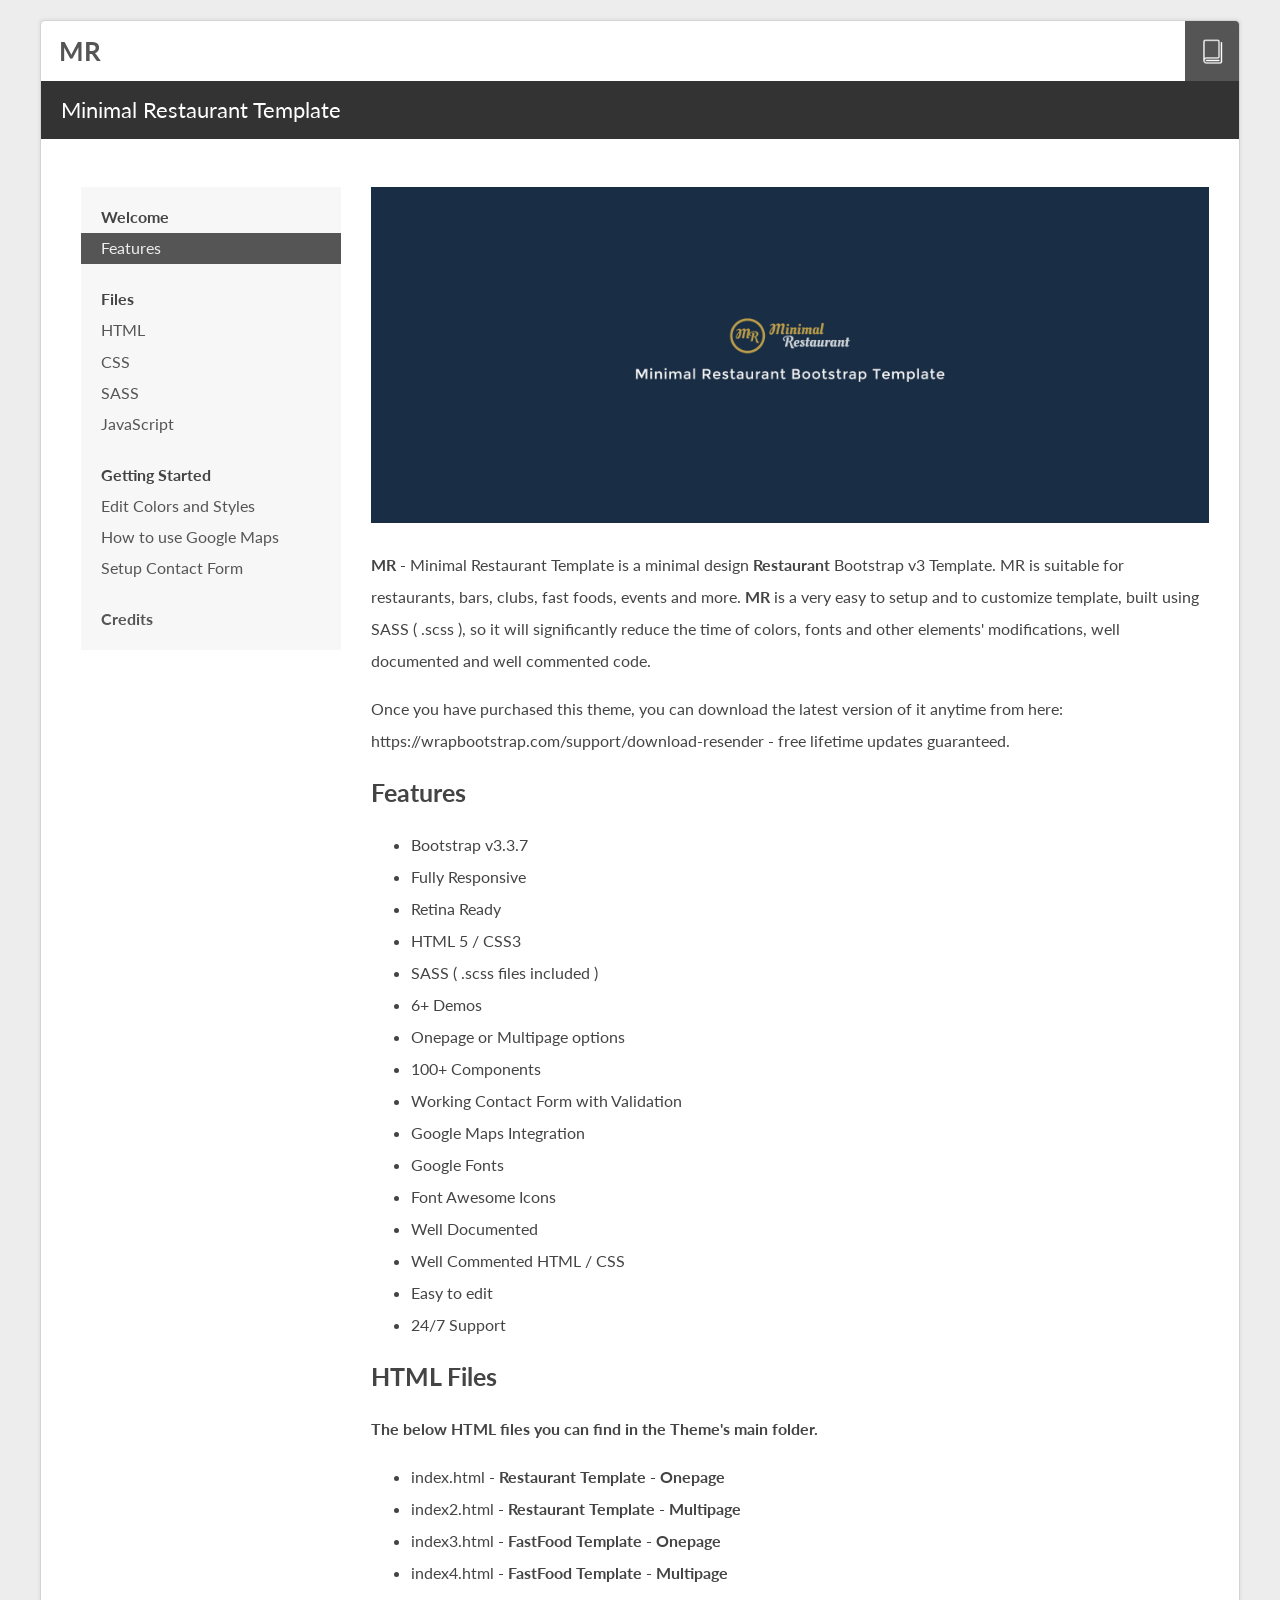
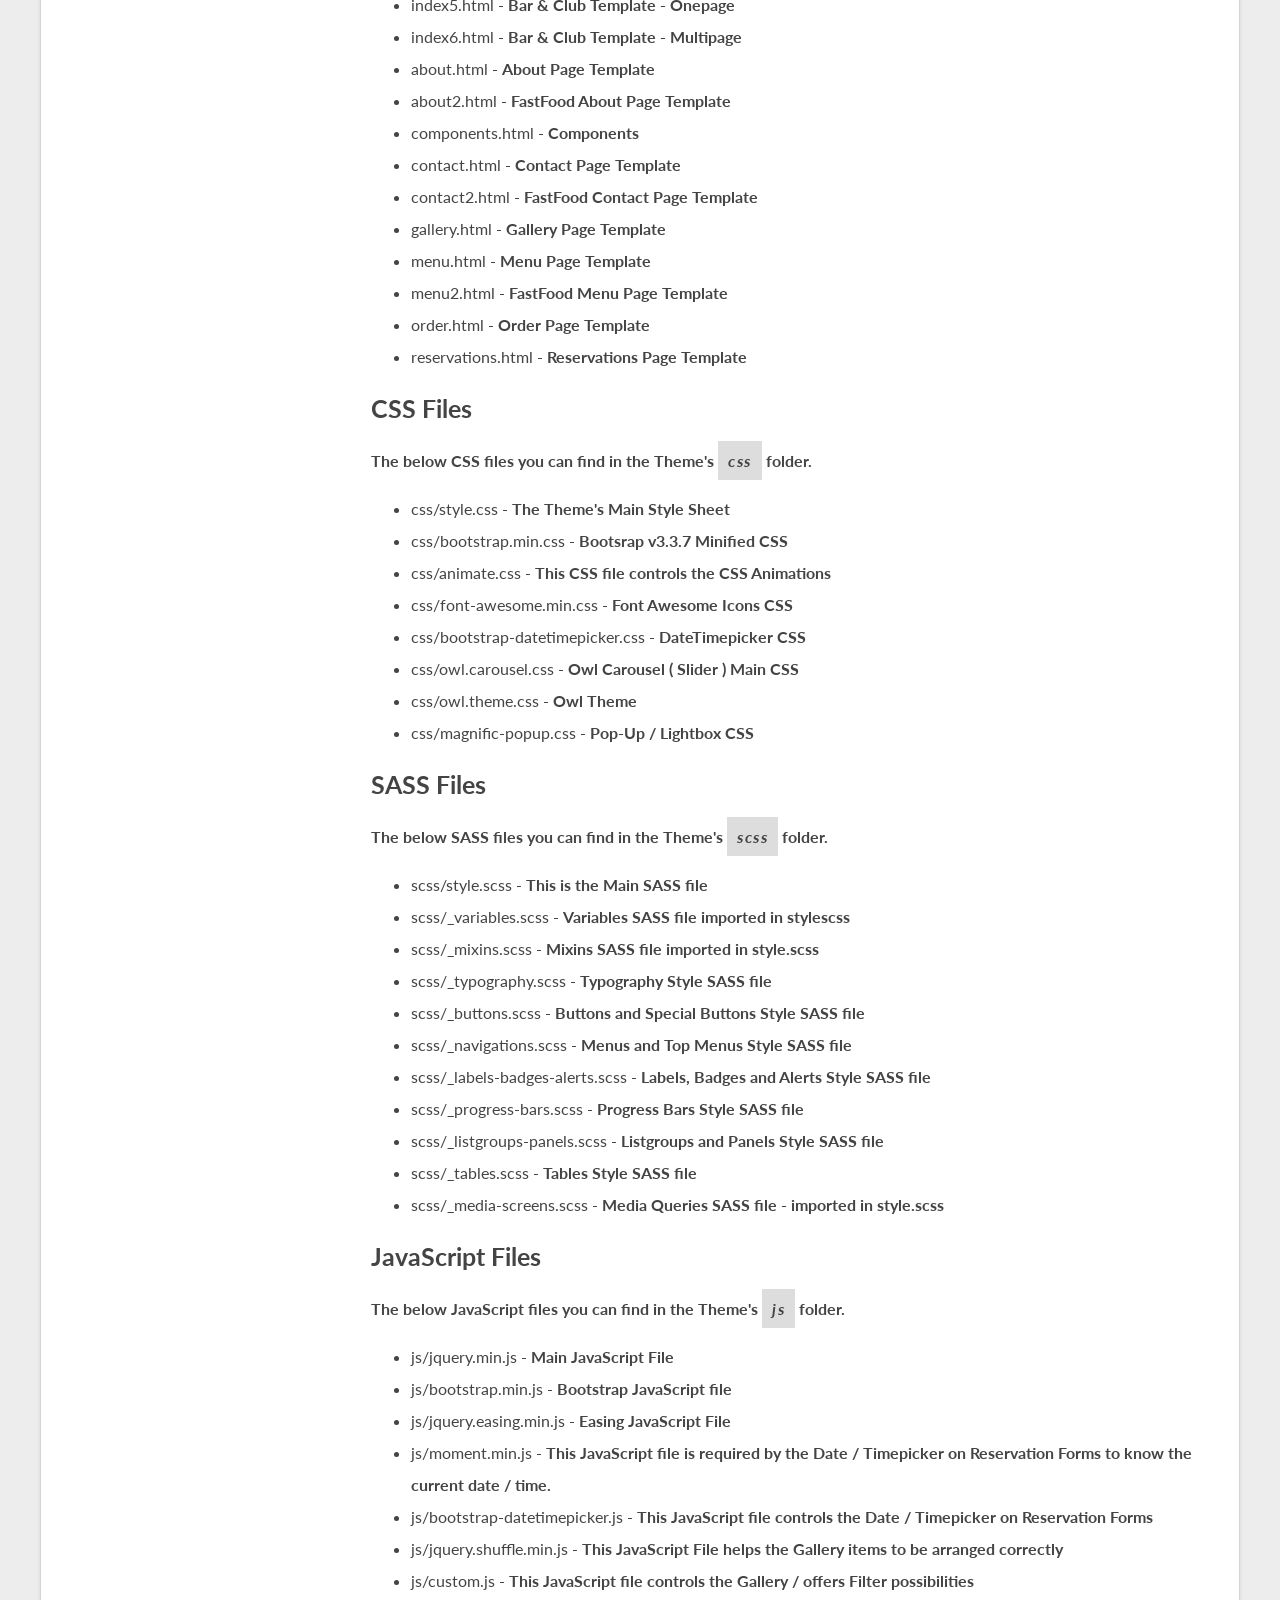
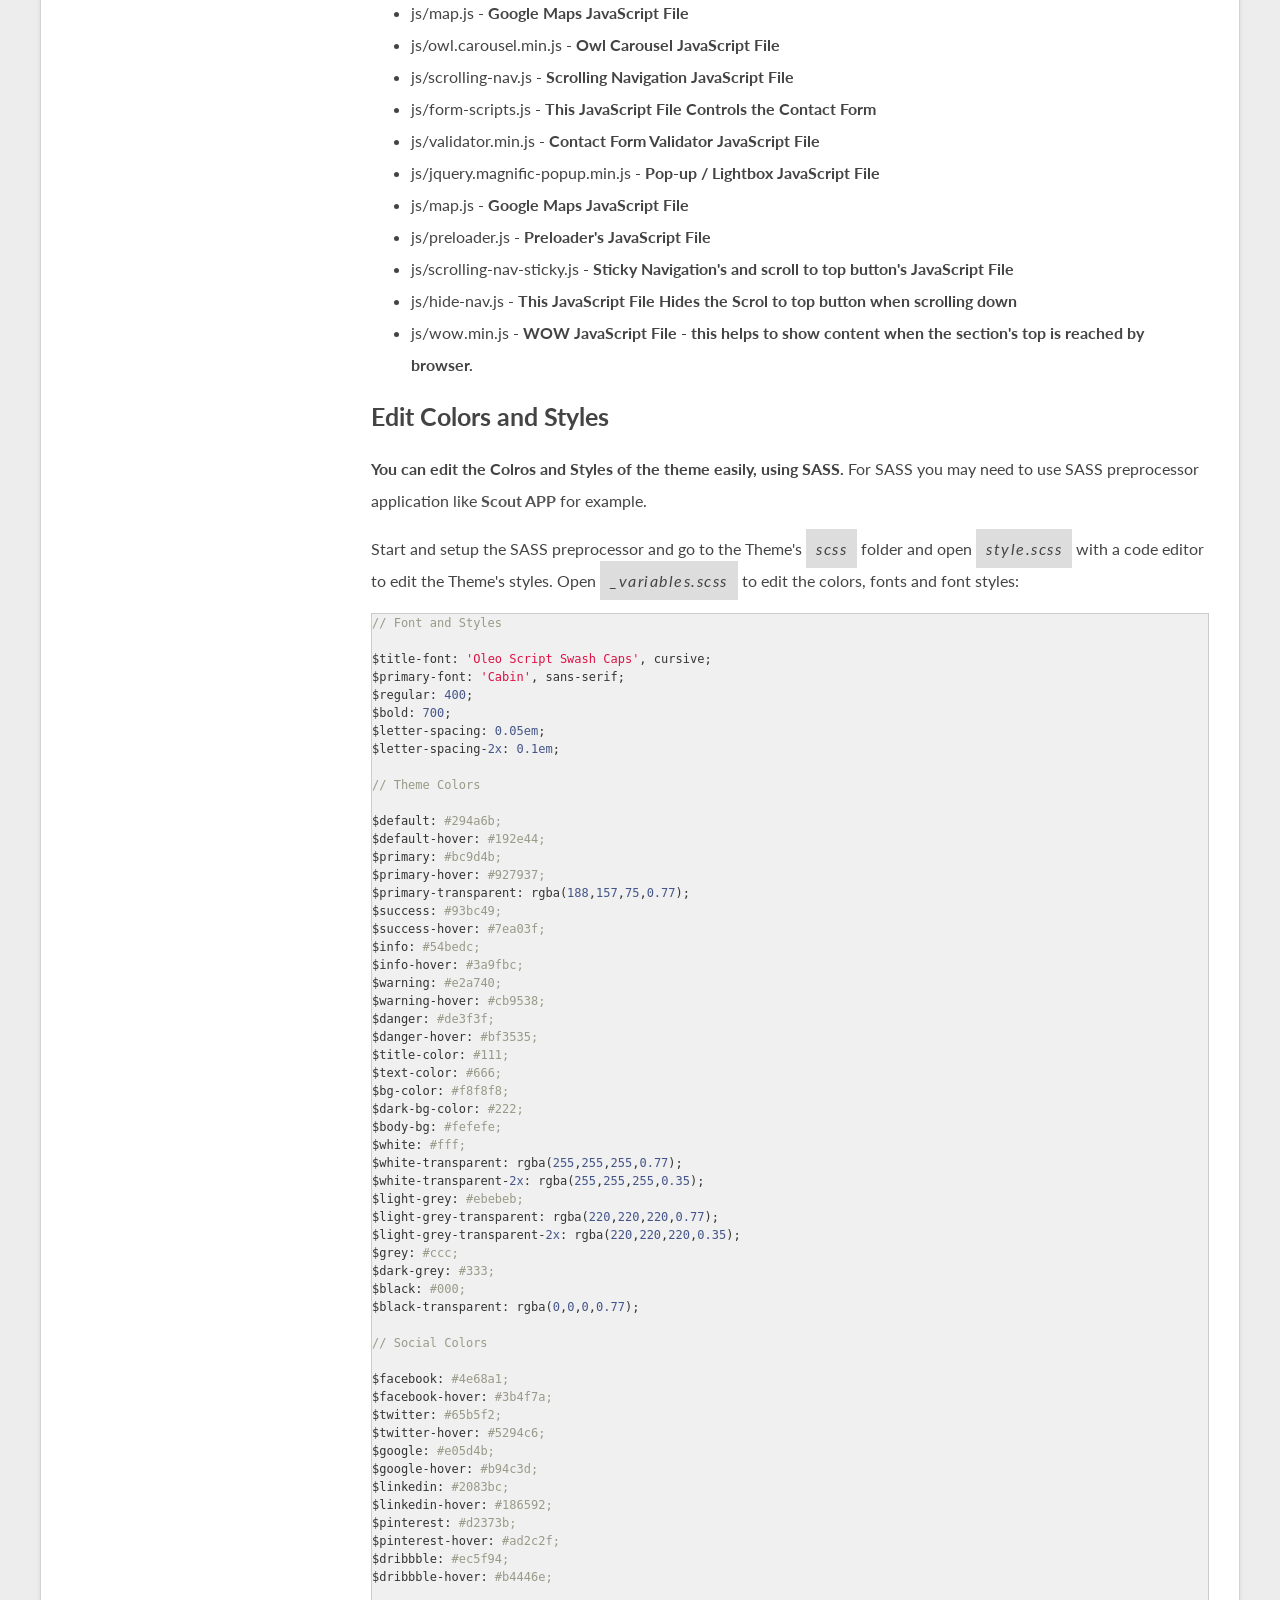
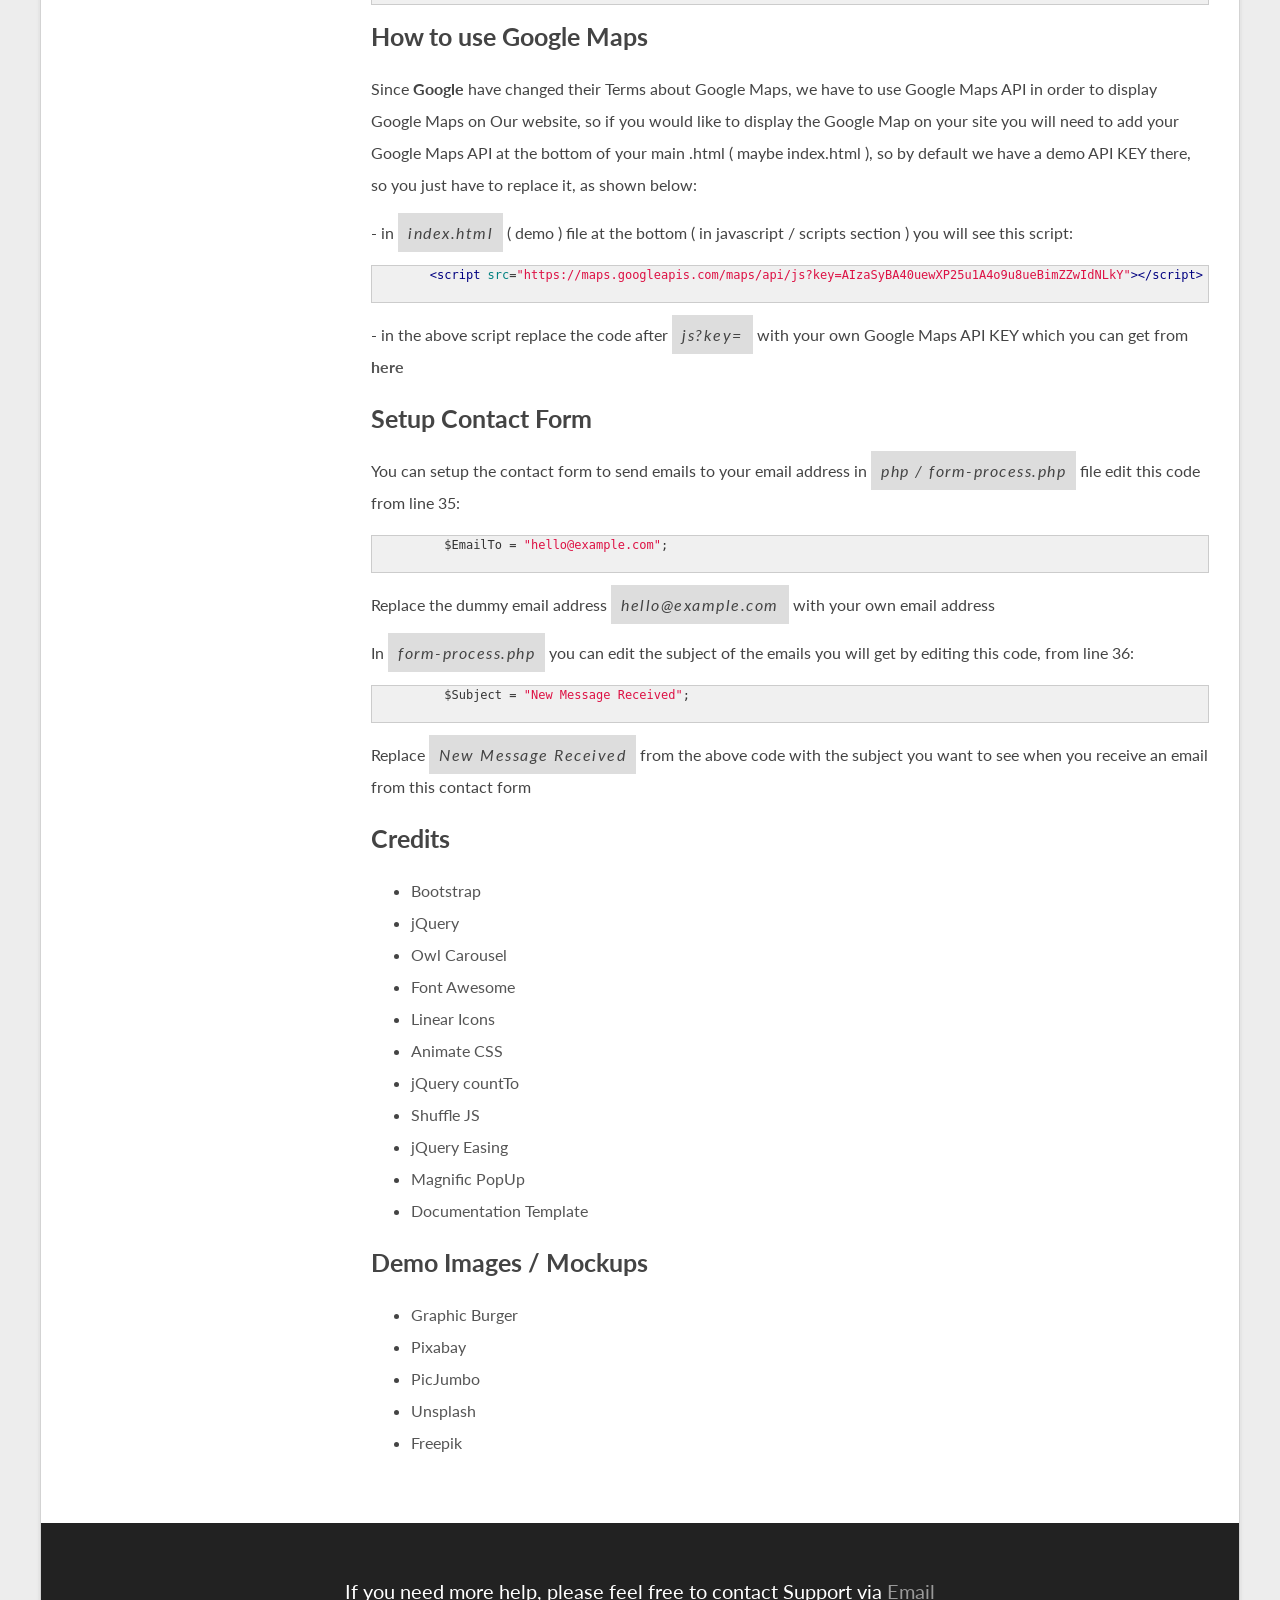
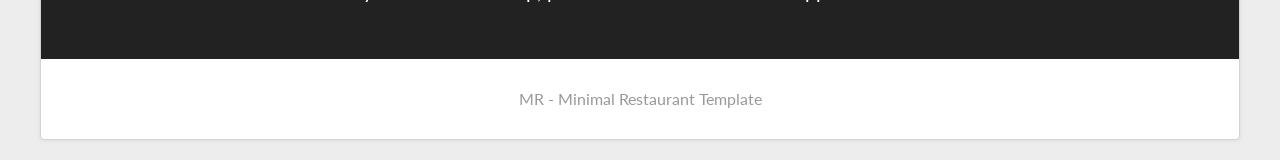
<file: El Naranjal/documentation/documentation.html>
﻿<!DOCTYPE html>
<html>

<head>
<meta charset="utf-8">
<meta name="description" content="">
<meta name="HandheldFriendly" content="True">
<meta name="MobileOptimized" content="320">
<meta name="viewport" content="initial-scale=1.0, minimum-scale=1.0, maximum-scale=1.0, user-scalable=no">

<!-- Favicon -->
<link rel="icon" href="../images/favicon.png">
<title>MR - Documentation</title>
<link rel="alternate" type="application/rss+xml" title="" href="feed/index.html">
<link href='https://fonts.googleapis.com/css?family=Lato:300,400,400italic,700' rel='stylesheet' type='text/css'>
<link rel="stylesheet" href="css/style.css">
<link rel="stylesheet" href="css/prettify.css">
</head>
<body>
<div class="wrapper">
<nav>
 
  	<div class="pull-left">
    	<h1><a><span>MR</span></a></h1>
    </div>
    
    <div class="pull-right">
    	<a href="http://www.kingstudio.ro/demos/mr/documentation/documentation.html" target="_blank" class="btn btn-download"><img src="img/download.png" width="50" alt="Download Free Documentation Template" /> Online Documentation</a>
    </div>

</nav>
<header>
  <div class="container">
    <h2 class="lone-header">Minimal Restaurant Template</h2>
  </div>
</header>
<section>
  <div class="container">
    <ul class="docs-nav">
      <li><strong>Welcome</strong></li>
      <li><a href="#features" class="cc-active">Features</a></li>
      <li class="separator"></li>
      <li><strong>Files</strong></li>
      <li><a href="#html-files" class="cc-active">HTML</a></li>
      <li><a href="#css-files" class="cc-active">CSS</a></li>
      <li><a href="#sass-files" class="cc-active">SASS</a></li>
      <li><a href="#javascript-files" class="cc-active">JavaScript</a></li>
      <li class="separator"></li>
      <li><strong>Getting Started</strong></li>
      <li><a href="#edit-scss" class="cc-active">Edit Colors and Styles</a></li>
      <li><a href="#google-maps" class="cc-active">How to use Google Maps</a></li>
      <li><a href="#contact-form" class="cc-active">Setup Contact Form</a></li>
      <li class="separator"></li>
      <li><strong><a href="#credits" class="cc-active">Credits</a></strong></li>
    </ul>
    <div class="docs-content">
      <div id="welcome">
      <img src="img/welcome.jpg" alt="">
      <p><b>MR</b> - Minimal Restaurant Template is a minimal design <b>Restaurant</b> Bootstrap v3 Template. MR is suitable for restaurants, bars, clubs, fast foods, events and more. <b>MR</b> is a very easy to setup and to customize template, built using SASS ( .scss ), so it will significantly reduce the time of colors, fonts and other elements' modifications, well documented and well commented code.
      </p>

      <p>Once you have purchased this theme, you can download the latest version of it anytime from here: https://wrapbootstrap.com/support/download-resender - free lifetime updates guaranteed.</p>
      </div>
      <h3 id="features"> Features</h3>
      <ul>
        <li>Bootstrap v3.3.7</li>
        <li>Fully Responsive</li>
        <li>Retina Ready</li>
        <li>HTML 5 / CSS3</li>
        <li>SASS ( .scss files included )</li>
        <li>6+ Demos</li>
        <li>Onepage or Multipage options</li>
        <li>100+ Components</li>
        <li>Working Contact Form with Validation</li>
        <li>Google Maps Integration</li>
        <li>Google Fonts</li>
        <li>Font Awesome Icons</li>
        <li>Well Documented</li>
        <li>Well Commented HTML / CSS</li>
        <li>Easy to edit</li>
        <li>24/7 Support</li>
      </ul>
      <h3 id="html-files">HTML Files</h3>
      <p><b>The below HTML files you can find in the Theme's main folder.</b></p>
      <ul>
        <li>index.html - <b>Restaurant Template - Onepage</b></li>
        <li>index2.html - <b>Restaurant Template - Multipage</b></li>
        <li>index3.html - <b>FastFood Template - Onepage</b></li>
        <li>index4.html - <b>FastFood Template - Multipage</b></li>
        <li>index5.html - <b>Bar & Club Template - Onepage</b></li>
        <li>index6.html - <b>Bar & Club Template - Multipage</b></li>
        <li>about.html - <b>About Page Template</b></li>
        <li>about2.html - <b>FastFood About Page Template</b></li>
        <li>components.html - <b>Components</b></li>
        <li>contact.html - <b>Contact Page Template</b></li>
        <li>contact2.html - <b>FastFood Contact Page Template</b></li>
        <li>gallery.html - <b>Gallery Page Template</b></li>
        <li>menu.html - <b>Menu Page Template</b></li>
        <li>menu2.html - <b>FastFood Menu Page Template</b></li>
        <li>order.html - <b>Order Page Template</b></li>
        <li>reservations.html - <b>Reservations Page Template</b></li>
      </ul>
      <h3 id="css-files">CSS Files</h3>
      <p><b>The below CSS files you can find in the Theme's <i>css</i> folder.</b></p>
      <ul>
        <li>css/style.css - <b>The Theme's Main Style Sheet</b></li>
        <li>css/bootstrap.min.css - <b>Bootsrap v3.3.7 Minified CSS</b></li>
        <li>css/animate.css - <b>This CSS file controls the CSS Animations</b></li>
        <li>css/font-awesome.min.css - <b>Font Awesome Icons CSS</b></li>
        <li>css/bootstrap-datetimepicker.css - <b>DateTimepicker CSS</b></li>
        <li>css/owl.carousel.css - <b>Owl Carousel ( Slider ) Main CSS</b></li>
        <li>css/owl.theme.css - <b>Owl Theme</b></li>
        <li>css/magnific-popup.css - <b>Pop-Up / Lightbox CSS</b></li>
      </ul>
      <h3 id="sass-files">SASS Files</h3>
      <p><b>The below SASS files you can find in the Theme's <i>scss</i> folder.</b></p>
      <ul>
        <li>scss/style.scss - <b>This is the Main SASS file</b></li>
        <li>scss/_variables.scss - <b>Variables SASS file imported in stylescss</b></li>
        <li>scss/_mixins.scss - <b>Mixins SASS file imported in style.scss</b></li>
        <li>scss/_typography.scss - <b>Typography Style SASS file</b></li>
        <li>scss/_buttons.scss - <b>Buttons and Special Buttons Style SASS file</b></li>
        <li>scss/_navigations.scss - <b>Menus and Top Menus Style SASS file</b></li>
        <li>scss/_labels-badges-alerts.scss - <b>Labels, Badges and Alerts Style SASS file</b></li>
        <li>scss/_progress-bars.scss - <b>Progress Bars Style SASS file</b></li>
        <li>scss/_listgroups-panels.scss - <b>Listgroups and Panels Style SASS file</b></li>
        <li>scss/_tables.scss - <b>Tables Style SASS file</b></li>
        <li>scss/_media-screens.scss - <b>Media Queries SASS file - imported in style.scss</b></li>
      </ul>
      <h3 id="javascript-files">JavaScript Files</h3>
            <p><b>The below JavaScript files you can find in the Theme's <i>js</i> folder.</b></p>
      <ul>
        <li>js/jquery.min.js - <b>Main JavaScript File</b></li>
        <li>js/bootstrap.min.js - <b>Bootstrap JavaScript file</b></li>
        <li>js/jquery.easing.min.js - <b>Easing JavaScript File</b></li>
        <li>js/moment.min.js - <b>This  JavaScript file is required by the Date / Timepicker on Reservation Forms to know the current date / time.</b></li>
        <li>js/bootstrap-datetimepicker.js - <b>This  JavaScript file controls the Date / Timepicker on Reservation Forms</b></li>
        <li>js/jquery.shuffle.min.js - <b>This JavaScript File helps the Gallery items to be arranged correctly</b></li>
        <li>js/custom.js - <b>This JavaScript file controls the Gallery / offers Filter possibilities</b></li>
        <li>js/map.js - <b>Google Maps JavaScript File</b></li>
        <li>js/owl.carousel.min.js - <b>Owl Carousel JavaScript File</b></li>
        <li>js/scrolling-nav.js - <b>Scrolling Navigation JavaScript File</b></li>
        <li>js/form-scripts.js - <b>This JavaScript File Controls the Contact Form</b></li>
        <li>js/validator.min.js - <b>Contact Form Validator JavaScript File</b></li>
        <li>js/jquery.magnific-popup.min.js - <b>Pop-up / Lightbox JavaScript File</b></li>
        <li>js/map.js - <b>Google Maps JavaScript File</b></li>
        <li>js/preloader.js - <b>Preloader's JavaScript File</b></li>
        <li>js/scrolling-nav-sticky.js - <b>Sticky Navigation's and scroll to top button's JavaScript File</b></li>
        <li>js/hide-nav.js - <b>This JavaScript File Hides the Scrol to top button when scrolling down</b></li>
        <li>js/wow.min.js - <b>WOW JavaScript File - this helps to show content when the section's top is reached by browser.</b></li>
      </ul>
      <h3 id="edit-scss">Edit Colors and Styles</h3>
      <p><b>You can edit the Colros and Styles of the theme easily, using SASS.</b>
        For SASS you may need to use SASS preprocessor application like <a href="http://mhs.github.io/scout-app/" target="_blank"><b>Scout APP</b></a> for example.</p>
      <p></p>
      <p>Start and setup the SASS preprocessor and go to the Theme's <i>scss</i> folder and open <i>style.scss</i> with a code editor to edit the Theme's styles. Open <i>_variables.scss</i> to edit the colors, fonts and font styles:<p>
      <pre class="prettyprint">
// Font and Styles

$title-font: 'Oleo Script Swash Caps', cursive;
$primary-font: 'Cabin', sans-serif;
$regular: 400;
$bold: 700;
$letter-spacing: 0.05em;
$letter-spacing-2x: 0.1em;

// Theme Colors

$default: #294a6b;
$default-hover: #192e44;
$primary: #bc9d4b;
$primary-hover: #927937;
$primary-transparent: rgba(188,157,75,0.77);
$success: #93bc49;
$success-hover: #7ea03f;
$info: #54bedc;
$info-hover: #3a9fbc;
$warning: #e2a740;
$warning-hover: #cb9538;
$danger: #de3f3f;
$danger-hover: #bf3535;
$title-color: #111;
$text-color: #666;
$bg-color: #f8f8f8;
$dark-bg-color: #222;
$body-bg: #fefefe;
$white: #fff;
$white-transparent: rgba(255,255,255,0.77);
$white-transparent-2x: rgba(255,255,255,0.35);
$light-grey: #ebebeb;
$light-grey-transparent: rgba(220,220,220,0.77);
$light-grey-transparent-2x: rgba(220,220,220,0.35);
$grey: #ccc;
$dark-grey: #333;
$black: #000;
$black-transparent: rgba(0,0,0,0.77);

// Social Colors

$facebook: #4e68a1;
$facebook-hover: #3b4f7a;
$twitter: #65b5f2;
$twitter-hover: #5294c6;
$google: #e05d4b;
$google-hover: #b94c3d;
$linkedin: #2083bc;
$linkedin-hover: #186592;
$pinterest: #d2373b;
$pinterest-hover: #ad2c2f;
$dribbble: #ec5f94;
$dribbble-hover: #b4446e;
      </pre>

         <h3 id="google-maps">How to use Google Maps</h3>
      <p>Since <b>Google</b> have changed their Terms about Google Maps, we have to use Google Maps API in order to display Google Maps on Our website, so if you would like to display the Google Map on your site you will need to add your Google Maps API at the bottom of your main .html ( maybe index.html ), so by default we have a demo API KEY there, so you just have to replace it, as shown below:</p>
      <p>- in <i>index.html</i> ( demo ) file at the bottom ( in javascript / scripts section ) you will see this script:
      <pre class="prettyprint">
        &lt;script src="https://maps.googleapis.com/maps/api/js?key=AIzaSyBA40uewXP25u1A4o9u8ueBimZZwIdNLkY">&lt;/script>
      </pre>
      <p>- in the above script replace the code after <i>js?key=</i> with your own Google Maps API KEY which you can get from <a href="https://developers.google.com/maps/documentation/javascript/get-api-key#key" target="_blank"><b>here</b></a></p>
      <p></p>
      <h3 id="contact-form">Setup Contact Form</h3>
      <p>You can setup the contact form to send emails to your email address in <i>php / form-process.php</i> file edit this code from line 35:<p>
        <pre class="prettyprint">
          $EmailTo = "hello@example.com";
        </pre>
        <p>Replace the dummy email address <i>hello@example.com</i> with your own email address<p>
        <p></p>
        <p>In <i>form-process.php</i> you can edit the subject of the emails you will get by editing this code, from line 36:</p>
        <pre class="prettyprint">
          $Subject = "New Message Received";
        </pre>
        <p>Replace <i>New Message Received</i> from the above code with the subject you want to see when you receive an email from this contact form</p>
        <h3 id="credits"> Credits</h3>
        <ul>
        <li><a href="http://getbootstrap.com/" target="blank">Bootstrap</a></li>
        <li><a href="https://jquery.com/" target="blank">jQuery</a></li>
        <li><a href="http://www.owlgraphic.com/owlcarousel/" target="blank">Owl Carousel</a>
        <li><a href="http://fontawesome.io/" target="blank">Font Awesome</a>
        <li><a href="https://linearicons.com/" target="blank">Linear Icons</a>
        <li><a href="https://daneden.github.io/animate.css/" target="blank">Animate CSS</a>
        <li><a href="https://github.com/mhuggins/jquery-countTo" target="blank">jQuery countTo</a>
        <li><a href="https://vestride.github.io/Shuffle/" target="blank">Shuffle JS</a></li>
        <li><a href="https://github.com/gdsmith/jquery.easing" target="blank">jQuery Easing</a></li>
        <li><a href="https://github.com/dimsemenov/Magnific-Popup" target="blank">Magnific PopUp</a></li>
        <li><a href="http://www.gugggly.com/free-documentation-html-template-docweb/" target="blank">Documentation Template</a></li>
        </ul>
        <h3><strong>Demo Images / Mockups</strong></h3>
        <ul>
        <li><a href="http://graphicburger.com/" target="blank">Graphic Burger</a></li>
        <li><a href="https://pixabay.com/" target="blank">Pixabay</a></li>
        <li><a href="https://picjumbo.com/" target="blank">PicJumbo</a></li>
        <li><a href="https://unsplash.com/" target="blank">Unsplash</a></li>
        <li><a href="http://www.freepik.com/" target="blank">Freepik</a></li>
      </ul>
    </div>
  </div>
</section>
<section class="vibrant centered">
  <div class="">
    <h4>If you need more help, please feel free to contact Support via <a href="mailto:kingstudio.help@gmail.com">Email</a></h4>
  </div>
</section>
<footer>
  <div class="">
    <p>MR - Minimal Restaurant Template</p>
  </div>
</footer>
</div>
<script src="js/jquery.min.js"></script> 
<script type="text/javascript" src="js/prettify/prettify.js"></script> 
<script src="https://google-code-prettify.googlecode.com/svn/loader/run_prettify.js?lang=css&skin=sunburst"></script>
<script src="js/layout.js"></script>
</body>
</html>
</file>
<file: El Naranjal/css/style.css>
/* Base CSS */
body {
  color: #666666;
  background: #ffffff;
  font-family: "Cabin", sans-serif;
  font-weight: 400;
  font-size: 14px;
  line-height: 20px;
  letter-spacing: 0.05em;
}

.navbar-nav .nav-item {
  margin-right: 10px; 
  padding-top: -10px;
  
}

.navbar-nav img {
  vertical-align: middle; 
  height: 20px; 
  margin-left: 5px; 
  margin-right: 0; 
  
}
/* Para vista en dispositivos móviles */
@media (max-width: 768px) {
  /* Mueve solo las banderas al lado derecho */
  .navbar-nav.flags {
    display: flex;
    justify-content: flex-end;
  }
  
  .navbar-nav.flags .nav-item {
    margin-left: 10px; /* Espaciado entre banderas */
  }
}



html, body {
  height: 100%;
  margin: 0;
  overflow-x: hidden;
}

/* Typography */
h1, h2, h3 {
  color: #111111;
  font-family: "Oleo Script Swash Caps", cursive;
  font-weight: 400;
  margin-top: 0;
}

h4, h5, h6 {
  color: #111111;
  font-family: "Cabin", sans-serif;
  font-weight: 700;
  letter-spacing: 0.05em;
  margin-top: 0;
}

h1 {
  font-size: 40px;
  margin-bottom: 24px;
}

h2 {
  font-size: 36px;
  margin-bottom: 22px;
}

h3 {
  font-size: 34px;
  margin-bottom: 20px;
}

h4 {
  font-size: 22px;
  margin-bottom: 18px;
}

h5 {
  font-size: 20px;
  margin-bottom: 14px;
}

h6 {
  font-size: 18px;
  margin-bottom: 12px;
}

a {
  color: #bc9d4b;
  -moz-transition: 0.1s ease-in;
  -o-transition: 0.1s ease-in;
  -webkit-transition: 0.1s ease-in;
  -ms-transition: 0.1s ease-in;
  transition: 0.1s ease-in;
  letter-spacing: 0.05em;
  font-weight: 700;
  outline: 0 !important;
}
a:hover, a:active, a:focus {
  color: #927937;
  text-decoration: none;
}

p {
  font-family: "Cabin", sans-serif;
  font-weight: 400;
  font-size: 16px;
  line-height: 20px;
  color: #666666;
  letter-spacing: 0.05em;
  margin-bottom: 10px;
}

ul {
  list-style: none;
  padding: 0;
}

ul, ol {
  padding-left: 16px;
  margin-top: 0;
  margin-bottom: 20px;
}

.list-featured {
  list-style: none;
  padding: 0;
}

.list-featured li {
  position: relative;
  padding-left: 14px;
  margin-bottom: 7px;
}

.list-featured li:before {
  position: absolute;
  display: block;
  content: "";
  width: 6px;
  height: 6px;
  border-radius: 0;
  left: 0;
  top: 7px;
  background-color: #bc9d4b;
}

ol li {
  margin-bottom: 7px;
}

li {
  color: #666666;
  font-size: 14px;
  line-height: 20px;
  letter-spacing: 0.05em;
}

blockquote {
  border-left: 3px solid #bc9d4b;
}

.blockquote-reverse {
  border-right: 3px solid #bc9d4b;
}

blockquote p {
  font-size: 16px;
  font-weight: 400;
}

cite {
  color: #bc9d4b;
  font-size: 12px;
  opacity: 0.75;
}

strong {
  font-weight: 700;
}

.text-uppercase {
  text-transform: uppercase;
}

.lead {
  font-size: 18px;
}

.text-sm {
  font-size: 14px;
}

.text-xs {
  font-size: 12px;
}

.text-left {
  text-align: left;
}

.text-center {
  text-align: center;
}

.text-right {
  text-align: right;
}

.text-white {
  color: white !important;
}

.text-grey {
  color: #cccccc !important;
}

.text-black {
  color: black !important;
}

.text-default {
  color: #294a6b !important;
}

.text-primary {
  color: #e67e22 !important;
}

.text-primaryhoraio {
  color: #2c1e17 !important;
}

.text-success {
  color: #93bc49 !important;
}

.text-info {
  color: #54bedc !important;
}

.text-warning {
  color: #e2a740 !important;
}

.text-danger {
  color: #de3f3f !important;
}

.bg-default {
  color: white;
  background: #294a6b;
  padding: 3px 4px;
}

.bg-primary {
  color: white;
  background: #bc9d4b;
  padding: 3px 4px;
}

.bg-success {
  color: white;
  background: #93bc49;
  padding: 3px 4px;
}

.bg-info {
  color: white;
  background: #54bedc;
  padding: 3px 4px;
}

.bg-warning {
  color: white;
  background: #e2a740;
  padding: 3px 4px;
}

.bg-danger {
  color: white;
  background: #de3f3f;
  padding: 3px 4px;
}

/* / End Typography */
.row {
  margin-right: 0;
  margin-left: 0;
}

img {
  width: 100%;
  max-width: 100%;
  display: block;
  margin-left: auto;
  margin-right: auto;
}

img.btn-pill {
  border: 1px solid transparent;
}

.page-header {
  font-size: 30px;
  font-weight: 700;
  border: none;
  margin-top: 0;
  margin-bottom: 30px;
}

.page-header h2 {
  margin: 0;
}

.page-header.wsub {
  margin-bottom: 0;
}

.page-header.wsub h2 {
  margin-bottom: 0;
}

.sub-title {
  color: #111111;
  font-size: 18px;
  font-weight: 700;
  text-transform: uppercase;
}

.sub-title a {
  margin-left: 10px;
}

.sub-title a span {
  margin-left: 5px;
}

.page-header.dark h1 {
  color: white;
}

.page-header.dark h2 {
  color: white;
}

.page-header.dark h3 {
  color: white;
}

.page-header.dark .sub-title {
  color: #f8f8f8;
}

.default-bg-color {
  background-color: #294a6b !important;
}

.primary-bg-color {
  background-color: #bc9d4b !important;
}

.success-bg-color {
  background-color: #93bc49 !important;
}

.info-bg-color {
  background-color: #54bedc !important;
}

.warning-bg-color {
  background-color: #e2a740 !important;
}

.danger-bg-color {
  background-color: #de3f3f !important;
}

.default-color {
  color: #294a6b !important;
}

.primary-color {
  color: #bc9d4b !important;
}

.success-color {
  color: #93bc49 !important;
}

.info-color {
  color: #54bedc !important;
}

.warning-color {
  color: #e2a740 !important;
}

.danger-color {
  color: #de3f3f !important;
}

.small-spacing {
  margin-top: 5px !important;
  margin-bottom: 5px !important;
}

.medium-spacing {
  margin-top: 15px !important;
  margin-bottom: 15px !important;
}

.large-spacing {
  margin-top: 30px !important;
  margin-bottom: 30px !important;
}

.space-top {
  margin-top: 20px !important;
}

.space-top-30 {
  margin-top: 30px !important;
}

.space-top-2x {
  margin-top: 40px !important;
}

.space-bottom {
  margin-bottom: 20px !important;
}

.space-bottom-30 {
  margin-bottom: 30px !important;
}

.space-bottom-2x {
  margin-bottom: 40px !important;
}

.space-left {
  padding-left: 15px !important;
}

.space-left-2x {
  padding-left: 30px !important;
}

.space-right {
  padding-right: 15px !important;
}

.space-right-2x {
  padding-right: 30px !important;
}

.space-25 {
  margin: 12.5px 0;
  line-height: 0;
}

.space-50 {
  margin: 25px 0;
  line-height: 0;
}

.space-80 {
  margin: 40px 0;
  line-height: 0;
}

.space-100 {
  margin: 50px 0;
  line-height: 0;
}

.space-200 {
  margin: 100px 0;
  line-height: 0;
}

.margin-left {
  margin-left: 15px;
}

.margin-left-2x {
  margin-left: 30px;
}

.margin-right {
  margin-right: 15px;
}

.margin-right-2x {
  margin-right: 30px;
}

.no-margin {
  margin: 0 !important;
}

.no-padding {
  padding: 0 !important;
}

.no-padding-left {
  padding-left: 0 !important;
}

.no-padding-right {
  padding-right: 0 !important;
}

.no-border {
  border: none !important;
}

.no-border-radius {
  border-radius: 0 !important;
}

.rounded {
  border-radius: 5px !important;
}

a:focus {
  outline: none !important;
}

.btn:focus {
  outline: none !important;
}

.btn-social:focus {
  outline: none !important;
}

input:focus {
  outline: none !important;
  border: 1px solid #bc9d4b !important;
  box-shadow: none !important;
}

.form-group:focus {
  outline: none !important;
  border: 1px solid #bc9d4b !important;
  box-shadow: none !important;
}

select:focus {
  outline: none !important;
  border: 1px solid #bc9d4b !important;
  box-shadow: none !important;
}

textarea {
  max-width: 100%;
  max-height: 100%;
}

textarea:focus {
  outline: none !important;
  border: 1px solid #bc9d4b !important;
  box-shadow: none !important;
}

.fa {
  display: initial !important;
}

.separator-line {
  max-width: 60px;
  height: 2px;
  background: #ebebeb;
}

.separator-line-center {
  max-width: 60px;
  height: 2px;
  text-align: center;
  background: #ebebeb;
  margin: 0 auto;
}

.separator-line-2x {
  max-width: 120px;
  height: 3px;
  background: #ebebeb;
}

.separator-line-center-2x {
  max-width: 120px;
  height: 3px;
  text-align: center;
  background: #ebebeb;
  margin: 0 auto;
}

/* Animation Durations */
.animated {
  -webkit-animation-duration: 1s !important;
  animation-duration: 1s !important;
}

.animated.first {
  -webkit-animation-duration: 1.5s !important;
  animation-duration: 1.5s !important;
  animation-delay: 0.5s;
}

.animated.second {
  -webkit-animation-duration: 1.6s !important;
  animation-duration: 1.6s !important;
  animation-delay: 1s;
}

.animated.third {
  -webkit-animation-duration: 1.5s !important;
  animation-duration: 1.5s !important;
  animation-delay: 1.3s;
}

.animated.fourth {
  -webkit-animation-duration: 1.6s !important;
  animation-duration: 1.6s !important;
  animation-delay: 1.8s;
}

.animated.fifth {
  -webkit-animation-duration: 1.5s !important;
  animation-duration: 1.5s !important;
  animation-delay: 2s;
}

.animated.sixth {
  -webkit-animation-duration: 1.5s !important;
  animation-duration: 1.5s !important;
  animation-delay: 2.5s;
}

.animated.seventh {
  -webkit-animation-duration: 1.6s !important;
  animation-duration: 1.6s !important;
  animation-delay: 3.2s;
}

.animated.eighth {
  -webkit-animation-duration: 1.5s !important;
  animation-duration: 1.5s !important;
  animation-delay: 3.5s;
}

.animated.nineth {
  -webkit-animation-duration: 1.6s !important;
  animation-duration: 1.6s !important;
  animation-delay: 3.8s;
}

/* End Animation Durations */
::-moz-selection {
  color: white;
  background: rgba(188, 157, 75, 0.77);
}

::selection {
  color: white;
  background: rgba(188, 157, 75, 0.77);
}

/* Buttons */
.btn {
  font-weight: 400;
  font-size: 13px;
  letter-spacing: 0.05em;
  -moz-transition: all 0.3s ease-in-out;
  -o-transition: all 0.3s ease-in-out;
  -webkit-transition: all 0.3s ease-in-out;
  -ms-transition: all 0.3s ease-in-out;
  transition: all 0.3s ease-in-out;
  border-radius: 0;
  padding: 10px 18px;
  margin: 5px;
}

.btn span {
  margin-left: 15px;
  margin-right: 0;
}

.btn:hover {
  background: transparent;
}

.btn:focus {
  background: transparent;
}

.btn-lg {
  font-size: 15px;
  padding: 12px 20px;
}

.btn-sm {
  font-size: 12px;
  padding: 8px 14px;
}

.btn-xs {
  font-size: 10px;
  padding: 5px 12px;
}

.btn-rounded {
  border-radius: 5px !important;
}

.btn-pill {
  border-radius: 50px !important;
}

.btn-circle {
  border-radius: 50% !important;
  height: 40px;
  width: 40px;
  padding: 3px !Important;
}

.btn-square {
  height: 40px;
  width: 40px;
  border-radius: 5px;
  padding: 3px !Important;
}

.btn-link {
  color: #bc9d4b;
}

.btn-link:hover {
  color: #927937;
  text-decoration: none;
}

.btn-link:focus {
  color: #927937;
  text-decoration: none;
}

a.btn {
  white-space: nowrap;
}

/* Default Button */
.btn-default, .btn-default:active, .btn-default:focus {
  color: #294a6b;
  border: 2px solid #294a6b;
  background: transparent;
}

.btn-default:hover {
  color: white;
  background: #294a6b;
  border: 2px solid #294a6b;
}

.btn-default-filled, .btn-default-filled:active, .btn-default-filled:focus {
  color: white;
  background: #294a6b;
  border: 2px solid #294a6b;
}

.btn-default-filled:hover {
  color: white;
  background: #192e44;
  border: 2px solid #192e44;
}

/* / End Default Button */
/* Primary Button */
.btn-primary, .btn-primary:active, .btn-primary:focus {
  color: #bc9d4b;
  border: 2px solid #bc9d4b;
  background: transparent;
}

.btn-primary:hover {
  color: white;
  background: #bc9d4b;
  border: 2px solid #bc9d4b;
}

.btn-primary-filled, .btn-primary-filled:active, .btn-primary-filled:focus {
  color: white;
  background: #e67e22;
  border: 2px solid #e67e22;
}


.btn-primary-filled:hover {
  color: white;
  background: #e67e10;
  border: 2px solid #e67e10;
}

/* / End Primary Button */
/* Success Button */
.btn-success, .btn-success:active, .btn-success:focus {
  color: #93bc49;
  border: 2px solid #93bc49;
  background: transparent;
}

.btn-success:hover {
  color: white;
  background: #93bc49;
  border: 2px solid #93bc49;
}

.btn-success-filled, .btn-success-filled:active, .btn-success-filled:focus {
  color: white;
  background: #93bc49;
  border: 2px solid #93bc49;
}

.btn-success-filled:hover {
  color: white;
  background: #7ea03f;
  border: 2px solid #7ea03f;
}

/* / End Success Button */
/* Info Button */
.btn-info, .btn-info:active, .btn-info:focus {
  color: #54bedc;
  border: 2px solid #54bedc;
  background: transparent;
}

.btn-info:hover {
  color: white;
  background: #54bedc;
  border: 2px solid #54bedc;
}

.btn-info-filled, .btn-info-filled:active, .btn-info-filled:focus {
  color: white;
  background: #54bedc;
  border: 2px solid #54bedc;
}

.btn-info-filled:hover {
  color: white;
  background: #3a9fbc;
  border: 2px solid #3a9fbc;
}

/* / End Info Button */
/* Warning Button */
.btn-warning, .btn-warning:active, .btn-warning:focus {
  color: #e2a740;
  border: 2px solid #e2a740;
  background: transparent;
}

.btn-warning:hover {
  color: white;
  background: #e2a740;
  border: 2px solid #e2a740;
}

.btn-warning-filled, .btn-warning-filled:active, .btn-warning-filled:focus {
  color: white;
  background: #e2a740;
  border: 2px solid #e2a740;
}

.btn-warning-filled:hover {
  color: white;
  background: #cb9538;
  border: 2px solid #cb9538;
}

/* / End Warning Button */
/* Danger Button */
.btn-danger, .btn-danger:active, .btn-danger:focus {
  color: #de3f3f;
  border: 2px solid #de3f3f;
  background: transparent;
}

.btn-danger:hover {
  color: white;
  background: #de3f3f;
  border: 2px solid #de3f3f;
}

.btn-danger-filled, .btn-danger-filled:active, .btn-danger-filled:focus {
  color: white;
  background: #de3f3f;
  border: 2px solid #de3f3f;
}

.btn-danger-filled:hover {
  color: white;
  background: #bf3535;
  border: 2px solid #bf3535;
}

/* / End Danger Button */
/* Button Groups */
.btn-group-xl > .btn {
  font-size: 20px;
  padding: 9px 10px;
  border-radius: 5px;
}

.btn-group-lg > .btn {
  font-size: 15px;
  padding: 10px 12px;
  border-radius: 5px;
}

.btn-group > .btn {
  border-radius: 5px;
}

.btn-group-sm > .btn {
  font-size: 12px;
  padding: 5px 4px;
  border-radius: 5px;
}

.btn-group-xs > .btn {
  font-size: 10px;
  padding: 3px;
  border-radius: 5px;
}

/* / End Button Groups */
/* Dropdown Buttons */
.dropdown-buttons {
  display: inline-block;
  position: relative;
}

.dropdown-buttons .btn-group > .btn {
  padding-left: 17px;
}

.dropdown-buttons .dropdown-icon {
  margin: 0 2px 0 10px;
}

.dropdown-buttons .btn {
  border-radius: 0;
}

.btn-group.open .dropdown-toggle {
  -webkit-box-shadow: none;
  box-shadow: none;
}

.btn-default.active.focus, .btn-default.active:focus, .btn-default.active:hover, .btn-default:active.focus, .btn-default:active:focus, .btn-default:active:hover, .open > .dropdown-toggle.btn-default.focus, .open > .dropdown-toggle.btn-default:focus, .open > .dropdown-toggle.btn-default:hover {
  color: white;
  background-color: #294a6b;
  border-color: #294a6b;
}

.btn-default.active, .btn-default:active, .open > .dropdown-toggle.btn-default {
  color: white;
  background-color: #294a6b;
  border-color: #294a6b;
}

.btn-primary.active.focus, .btn-primary.active:focus, .btn-primary.active:hover, .btn-primary:active.focus, .btn-primary:active:focus, .btn-primary:active:hover, .open > .dropdown-toggle.btn-primary.focus, .open > .dropdown-toggle.btn-primary:focus, .open > .dropdown-toggle.btn-primary:hover {
  color: white;
  background-color: #bc9d4b;
  border-color: #bc9d4b;
}

.btn-primary.active, .btn-primary:active, .open > .dropdown-toggle.btn-primary {
  color: white;
  background-color: #bc9d4b;
  border-color: #bc9d4b;
}

.btn-success.active.focus, .btn-success.active:focus, .btn-success.active:hover, .btn-success:active.focus, .btn-success:active:focus, .btn-success:active:hover, .open > .dropdown-toggle.btn-success.focus, .open > .dropdown-toggle.btn-success:focus, .open > .dropdown-toggle.btn-success:hover {
  color: white;
  background-color: #93bc49;
  border-color: #93bc49;
}

.btn-success.active, .btn-success:active, .open > .dropdown-toggle.btn-success {
  color: white;
  background-color: #93bc49;
  border-color: #93bc49;
}

.btn-info.active.focus, .btn-info.active:focus, .btn-info.active:hover, .btn-info:active.focus, .btn-info:active:focus, .btn-info:active:hover, .open > .dropdown-toggle.btn-info.focus, .open > .dropdown-toggle.btn-info:focus, .open > .dropdown-toggle.btn-info:hover {
  color: white;
  background-color: #54bedc;
  border-color: #54bedc;
}

.btn-info.active, .btn-info:active, .open > .dropdown-toggle.btn-info {
  color: white;
  background-color: #54bedc;
  border-color: #54bedc;
}

.btn-warning.active.focus, .btn-warning.active:focus, .btn-warning.active:hover, .btn-warning:active.focus, .btn-warning:active:focus, .btn-warning:active:hover, .open > .dropdown-toggle.btn-warning.focus, .open > .dropdown-toggle.btn-warning:focus, .open > .dropdown-toggle.btn-warning:hover {
  color: white;
  background-color: #e2a740;
  border-color: #e2a740;
}

.btn-warning.active, .btn-warning:active, .open > .dropdown-toggle.btn-warning {
  color: white;
  background-color: #e2a740;
  border-color: #e2a740;
}

.btn-danger.active.focus, .btn-danger.active:focus, .btn-danger.active:hover, .btn-danger:active.focus, .btn-danger:active:focus, .btn-danger:active:hover, .open > .dropdown-toggle.btn-danger.focus, .open > .dropdown-toggle.btn-danger:focus, .open > .dropdown-toggle.btn-danger:hover {
  color: white;
  background-color: #de3f3f;
  border-color: #de3f3f;
}

.btn-danger.active, .btn-danger:active, .open > .dropdown-toggle.btn-danger {
  color: white;
  background-color: #de3f3f;
  border-color: #de3f3f;
}

/* / End Dropdown Buttons */
/* / End Buttons */
/* Tabs & Accordions */
/* Tabs */
.nav-tabs {
  border-bottom: 3px solid #ebebeb;
}

.nav-tabs > li {
  float: none;
  margin-bottom: -3px;
  display: inline-block;
}

.nav-tabs > li > a {
  position: relative;
  z-index: 0;
  display: block;
  color: #666666;
  font-size: 12px;
  text-decoration: none;
  font-weight: 700;
  margin-right: 0;
  padding: 20px;
  line-height: 1.5;
  background-color: transparent;
  border: none;
  border-bottom: 2px solid transparent;
  border-radius: 0;
}

.nav-tabs > li > a:focus {
  background: transparent;
  border: 0 !important;
}

.nav-tabs > li.active > a, .nav-tabs > li.active > a:focus, .nav-tabs > li.active > a:hover {
  color: #bc9d4b;
  background: none;
  border: none;
  border-bottom: 3px solid #bc9d4b !important;
  -webkit-transition: 0s;
  -moz-transition: 0s;
  -o-transition: 0s;
  transition: 0s;
}

.nav > li > a:hover {
  background: none;
  border: none;
}

.nav-tabs > li {
  float: none;
  margin-bottom: -3px;
  display: inline-block;
}

.nav-pills.text-right > li {
  float: none;
  display: inline-block;
}

.nav.nav-pills a:hover {
  color: white;
  background: #927937;
}

.tab-content {
  padding-top: 30px;
}

/* / End Tabs */
/* Accordions */
.panel-group {
  margin-bottom: 10px;
}

.panel-group .panel {
  background: none;
  -webkit-box-shadow: none;
  box-shadow: none;
  margin-bottom: 0;
  border: 0;
  border-radius: 0;
}

.panel-group .panel-heading {
  padding: 10px 0;
  border: none;
  border-radius: 0;
}

.panel-group .panel-title {
  font-size: 14px;
  font-weight: 400;
}

.panel-group .panel-heading + .panel-collapse > .list-group, .panel-group .panel-heading + .panel-collapse > .panel-body {
  border-top: none;
}

.panel-group .panel-heading > a:after {
  display: inline-block;
  vertical-align: middle;
  font-family: "FontAwesome";
  font-size: 10px;
  content: "\f068";
  margin-top: -2px;
  margin-left: 10px;
  -webkit-transform: rotate(0);
  -moz-transform: rotate(0);
  -ms-transform: rotate(0);
  -o-transform: rotate(0);
  transform: rotate(0);
  -webkit-transition: all 0.3s;
  -o-transition: all 0.3s;
  transition: all 0.3s;
}

.panel-group .panel-heading .panel-title.collapsed:after {
  content: "\f067";
  -webkit-transform: rotate(180deg);
  -moz-transform: rotate(180deg);
  -ms-transform: rotate(180deg);
  -o-transform: rotate(180deg);
  transform: rotate(180deg);
}

.panel-group .panel-body {
  padding: 15px 0;
}

.panel-group.tabbed .panel-heading {
  background: #ebebeb;
  padding: 10px 15px;
}

.panel-group.tabbed a {
  color: #666666;
}

.panel-group.tabbed .panel-heading > a:after {
  float: right;
}

.panel-group.tabbed .panel-heading .panel-title.collapsed:after {
  float: right;
}

/* / End Accordions */
/* / End Tabs & Accordions */
/* Labels Badges & Alerts */
/* Labels */
.label {
  font-weight: 400;
  padding: .2em .6em;
  line-height: 2.5em;
  border-radius: 0;
}

.label-pill {
  border-radius: 5em;
}

.label-default {
  color: #294a6b;
  background-color: transparent;
  border: 2px solid #294a6b;
}

.label-default-filled {
  color: white;
  background-color: #294a6b;
  border: 2px solid #294a6b;
}

.label-primary {
  color: #bc9d4b;
  background-color: transparent;
  border: 2px solid #bc9d4b;
}

.label-primary-filled {
  color: white;
  background-color: #bc9d4b;
  border: 2px solid #bc9d4b;
}

.label-success {
  color: #93bc49;
  background-color: transparent;
  border: 2px solid #93bc49;
}

.label-success-filled {
  color: white;
  background-color: #93bc49;
  border: 2px solid #93bc49;
}

.label-info {
  color: #54bedc;
  background-color: transparent;
  border: 2px solid #54bedc;
}

.label-info-filled {
  color: white;
  background-color: #54bedc;
  border: 2px solid #54bedc;
}

.label-warning {
  color: #e2a740;
  background-color: transparent;
  border: 2px solid #e2a740;
}

.label-warning-filled {
  color: white;
  background-color: #e2a740;
  border: 2px solid #e2a740;
}

.label-danger {
  color: #de3f3f;
  background-color: transparent;
  border: 2px solid #de3f3f;
}

.label-danger-filled {
  color: white;
  background-color: #de3f3f;
  border: 2px solid #de3f3f;
}

/* / End Labels */
/* Badges */
.nav-pills > li.active > a, .nav-pills > li.active > a:focus, .nav-pills > li.active > a:hover {
  color: white;
  background-color: #bc9d4b;
}

.nav-pills > li > a:hover {
  color: white;
  background-color: #cccccc;
}

.nav-pills > li > a {
  font-size: 12px;
  border-radius: 0;
  padding: 8px 14px;
}

.badge {
  color: white;
  background-color: #bc9d4b;
  font-size: 10px;
  font-weight: 400;
  border-radius: 0;
  padding: 6px 8px;
}

.active .badge {
  color: #bc9d4b !important;
}

/* / End Badges */
/* Alerts */
.alert {
  border: 2px solid transparent;
  border-radius: 0;
}

.alert-success {
  color: white;
  background-color: #93bc49;
  border-color: #7ea03f;
}

.alert-success .close {
  color: #7ea03f;
}

.alert-info {
  color: white;
  background-color: #54bedc;
  border-color: #3a9fbc;
}

.alert-info .close {
  color: #3a9fbc;
}

.alert-warning {
  color: white;
  background-color: #e2a740;
  border-color: #cb9538;
}

.alert-warning .close {
  color: #cb9538;
}

.alert-danger {
  color: white;
  background-color: #de3f3f;
  border-color: #bf3535;
}

.alert-danger .close {
  color: #bf3535;
}

.alert-dismissible .close {
  font-size: 16px;
  top: -14px;
  right: -31px;
  text-shadow: none;
  opacity: 1;
}

.alert-dismissible .close:hover {
  opacity: 0.8;
}

.alert-sm {
  font-size: 14px;
  padding: 5px;
}

.alert i {
  margin: 0 10px 0 5px;
}

.alert-sm.alert-dismissible .close {
  top: -5px;
  right: -2px;
}

/* / End Alerts */
/* / End Labels Badges & Alerts */
/* Listgroups & Panels */
/* Listgroups */
.list-group-item {
  color: #666666;
  background-color: white;
  font-size: 14px;
  position: relative;
  display: block;
  padding: 10px 15px;
  margin-bottom: -1px;
}

.list-group-item p {
  font-size: 14px;
}

.list-group-item.active, .list-group-item.active:focus, .list-group-item.active:hover {
  color: white;
  background-color: #bc9d4b;
  border-color: #bc9d4b;
}

a.list-group-item:hover {
  color: #bc9d4b;
}

a.list-group-item, button.list-group-item {
  color: #666666;
}

.list-group-item.active .list-group-item-text, .list-group-item.active:focus .list-group-item-text, .list-group-item.active:hover .list-group-item-text {
  color: white;
}

a.list-group-item .list-group-item-heading, button.list-group-item .list-group-item-heading {
  color: #111111;
}

/* / End Listgroups */
/* Panels */
.panel-title {
  font-size: 16px;
  font-weight: 400;
  letter-spacing: 0.05em;
  color: #e67e22;
}

.panel-default {
  border-color: #192e44;
}

.panel-default > .panel-heading {
  color: white;
  background-color: #294a6b;
  border-color: #192e44;
}

.panel-success {
  border-color: #7ea03f;
}

.panel-success > .panel-heading {
  color: white;
  background-color: #93bc49;
  border-color: #7ea03f;
}

.panel-primary {
  border-color: #927937;
}

.panel-primary > .panel-heading {
  color: white;
  background-color: #bc9d4b;
  border-color: #927937;
}

.panel-info {
  border-color: #3a9fbc;
}

.panel-info > .panel-heading {
  color: white;
  background-color: #54bedc;
  border-color: #3a9fbc;
}

.panel-warning {
  border-color: #cb9538;
}

.panel-warning > .panel-heading {
  color: white;
  background-color: #e2a740;
  border-color: #cb9538;
}

.panel-danger {
  border-color: #bf3535;
}

.panel-danger > .panel-heading {
  color: white;
  background-color: #de3f3f;
  border-color: #bf3535;
}

/* / End Panels */
/* Well */
.well {
  min-height: 10px;
  padding: 10px;
  margin-bottom: 10px;
  background-color: #fff7e8;
  border: 1px solid #cccccc;
  -webkit-box-shadow: none;
  box-shadow: none;
  border-radius: 0;
}


.rounded-well {
  border-radius: 5px;
}

/* / End Well */
/* Jumbotron */
.jumbotron {
  background: #ebebeb;
  border: 1px solid #cccccc;
  border-radius: 0 !important;
}

.rounded-jumbotron {
  border-radius: 5px !important;
}

.jumbotron h1 {
  color: #bc9d4b;
  font-weight: 400;
  margin-top: 0;
  margin-bottom: 25px;
}

.jumbotron p {
  font-size: 18px;
  font-weight: 400;
  margin-bottom: 25px;
}

/* / End Jumbotron */
/* / End Listgroups & Panels */
/* Progress Bars */
.progress {
  height: 10px;
  margin-bottom: 20px;
  overflow: hidden;
  background-color: #ebebeb;
  border-radius: 0;
  -webkit-box-shadow: none;
  box-shadow: none;
}

.progress-bar {
  font-size: 12px;
  line-height: 20px;
  color: white;
  background-color: #bc9d4b;
  border-radius: 0;
  -webkit-box-shadow: none;
  box-shadow: none;
  position: relative;
}

.progress-bar-default {
  background-color: #294a6b;
}

.progress-bar-primary {
  background-color: #bc9d4b;
}

.progress-bar-success {
  background-color: #93bc49;
}

.progress-bar-info {
  background-color: #54bedc;
}

.progress-bar-warning {
  background-color: #e2a740;
}

.progress-bar-danger {
  background-color: #de3f3f;
}

.progress-label .sr-only {
  display: none;
}

.progress-bar span {
  border-radius: 15px;
  display: inline-block;
  height: 24px;
  letter-spacing: 0;
  line-height: 23px;
  min-width: 24px;
  padding: 0 3px;
  position: absolute;
  right: -5px;
  text-align: center;
  bottom: 0;
}

/* / End Progress Bars */
/* Tables */
table {
  width: 100%;
  max-width: 100%;
}

table > caption + thead > tr:first-child > th, table > caption + thead > tr:first-child > td, table > colgroup + thead > tr:first-child > th, table > colgroup + thead > tr:first-child > td, table > thead:first-child > tr:first-child > th, table > thead:first-child > tr:first-child > td {
  border-top: 0;
}

table > thead > tr > th {
  vertical-align: bottom;
  border-bottom: 1px solid #cccccc;
}

table > thead > tr > th, table > thead > tr > td {
  border-bottom-width: 2px !important;
}

table > thead > tr > th, table > thead > tr > td, table > tbody > tr > th, table > tbody > tr > td, table > tfoot > tr > th, table > tr > td {
  padding: 15px;
  line-height: 1.5;
  vertical-align: top;
  border-bottom: 1px solid #ebebeb;
}

.table-striped > tbody > tr:nth-of-type(odd) {
  background-color: #f8f8f8 !important;
}

/* / End Tables */
/* End Base CSS */
/* Headers */
/* Navigations */
.navbar {
  border: 0;
  border-radius: 0 !important;
  margin-bottom: 0;
}

.navbar-fixed-top {
  border-radius: 0;
}

.navbar-fixed {
  position: absolute;
  top: 0;
  width: 100%;
}

.navbar-nav {
  padding-left: 0;
  padding-right: 0;
  margin: 0;
  max-width: 100%;
}

.navbar-nav > li > a {
  line-height: 80px;
  padding: 0 0 0 30px !important;
}

.container > .navbar-header {
  margin-right: 0;
  margin-left: 0;
}

.navbar > .container-fluid .navbar-brand {
  margin-left: 0;
}

.navbar-brand {
  color: #cccccc !important;
  font-size: 20px;
  line-height: 20px;
  font-weight: 700;
  height: auto;
  padding: 20px 15px;
}

.navbar-brand span {
  color: #bc9d4b;
}

.navbar-toggle {
  margin: 0;
  border: 0;
  padding: 25.5px 5px;
}

.navbar-collapse {
  text-align: center;
  padding-right: 0;
  padding-left: 0;
}

.navbar-brand > img {
  width: auto;
  max-height: 40px;
}

.navbar-toggle .icon-bar {
  background: #bc9d4b;
  width: 25px;
  height: 3px;
  margin: 5px 0;
  border-radius: 0;
  -webkit-border-radius: 0;
  -moz-border-radius: 0;
}

.dropdown-menu {
  z-index: 9999;
  border-radius: 0 !important;
}

.dropdown-menu > .active > a, .dropdown-menu > .active > a:focus, .dropdown-menu > .active > a:hover {
  color: #bc9d4b;
  background-color: transparent;
}

.dropdown-menu {
  position: absolute;
  top: 100%;
  left: 0;
  z-index: 1000;
  display: none;
  float: left;
  min-width: 100px;
  padding: 10px;
  margin-top: 5px;
  margin-left: -35px;
  background-color: white;
  -webkit-background-clip: padding-box;
  background-clip: padding-box;
  border: none;
  border-radius: 5px;
  -webkit-box-shadow: 0 2px 3px rgba(0, 0, 0, 0.1);
  box-shadow: 0 2px 3px rgba(0, 0, 0, 0.1);
}

.dropdown-menu > li > a {
  color: #111111;
  padding: 7px 20px;
}

.dropdown-menu > li > a:hover {
  color: #927937;
  background: transparent;
}

.dropdown-menu .divider {
  height: 1px;
  margin: 3px 0;
  background-color: #ebebeb;
}

.dropdown .dropdown-icon {
  color: #cccccc;
  font-size: 7px;
  line-height: 16px;
  font-family: FontAwesome;
  margin-left: 5px;
}

.dropdown .dropdown-icon:before {
  content: "\f067";
}

.dropdown.open .dropdown-icon:before {
  content: "\f068";
}

/* Default Navbar */
.navbar-default {
  background-color: transparent;
  border: none !important;
  border-bottom: 1px solid rgba(255, 255, 255, 0.35) !important;
  z-index: 9999;
}

.page-nav {
  background-color: #2c1e17;
  border-bottom: 1px solid rgba(220, 220, 220, 0.35) !important;
}

.navbar-default .navbar-nav > li > a {
  color: #111111;
  font-size: 13px;
  font-weight: 700;
}

.navbar-default.dark-bg .navbar-nav > li > a {
  color: rgba(255, 255, 255, 0.77);
}

.navbar-default .navbar-nav > li > a:hover {
  color: #bc9d4b;
}

.navbar-default .navbar-nav > li > a:focus {
  color: #bc9d4b !important;
}

.navbar-default .navbar-nav > .active > a, .navbar-default .navbar-nav > .active > a:focus, .navbar-default .navbar-nav > .active > a:hover {
  color: #bc9d4b;
  background-color: transparent;
}

.navbar-default.dark-bg .navbar-nav > .active > a, .navbar-default.dark-bg .navbar-nav > .active > a:focus, .navbar-default.dark-bg .navbar-nav > .active > a:hover {
  color: #bc9d4b;
  background-color: transparent;
}

.navbar-default .navbar-nav > .open > a, .navbar-default .navbar-nav > .open > a:focus, .navbar-default .navbar-nav > .open > a:hover {
  color: #bc9d4b;
  background-color: transparent;
}

.navbar-default .navbar-toggle .icon-bar {
  background-color: #111111;
}

.navbar-default.dark-bg .navbar-toggle .icon-bar {
  background-color: #ebebeb;
}

.navbar-default.dark-bg.top-nav-collapse .navbar-toggle .icon-bar {
  background-color: #bc9d4b;
}

.navbar-default .navbar-toggle {
  border-color: transparent;
  background-color: transparent !important;
}

.navbar-default .navbar-toggle:hover, .navbar-default .navbar-toggle:focus {
  background-color: transparent;
}

.navbar-default.page-nav .navbar-toggle:hover, .navbar-default.page-nav .navbar-toggle:focus {
  background-color: #275689;
}

.navbar-default .dropdown-menu > li > a {
  font-size: 13px;
  font-weight: 700;
}

.top-nav-collapse {
  background-color: white;
  border-bottom: 1px solid rgba(220, 220, 220, 0.35) !important;
}

.collapsed-logo {
  display: none !important;
}

.top-nav-collapse .collapsed-logo {
  display: block !important;
}

.top-nav-collapse .inline-logo {
  display: none !important;
}

.navbar-default.top-nav-collapse.dark-bg .navbar-nav > li > a {
  color: #111111;
}

.navbar-default.top-nav-collapse .navbar-nav > li > a:hover {
  color: #bc9d4b;
}

.navbar-default.top-nav-collapse .navbar-nav > li > a:focus {
  color: #bc9d4b !important;
}

.navbar-default.dark-bg.top-nav-collapse .navbar-nav > .active > a, .navbar-default.dark-bg.top-nav-collapse .navbar-nav > .active > a:focus, .navbar-default.dark-bg.top-nav-collapse .navbar-nav > .active > a:hover {
  color: #bc9d4b;
  background-color: transparent;
}

/* End Default Navbar */
/* End Navigations */
/* Slider */
#slider.has-top-menu .slider-content {
  padding-top: 220px;
}

#slider .carousel-control.left, #slider .carousel-control.right {
  background-image: none !important;
}

#slider .carousel-caption {
  text-align: center;
  height: auto;
  text-shadow: none !important;
  top: 0;
  bottom: 0;
  padding: 0;
}

.carousel-control {
  font-size: 32px;
  text-shadow: none;
  background-color: transparent;
}

#slider.dark .carousel-control {
  color: #ebebeb;
}

.carousel-control .fa-angle-left {
  position: absolute;
  top: 45%;
  left: 15%;
  z-index: 5;
  display: inline-block;
  margin-top: -10px;
  float: left;
}

.carousel-control .fa-angle-right {
  position: absolute;
  top: 45%;
  right: 15%;
  z-index: 5;
  display: inline-block;
  margin-top: -10px;
}

#slider .slider-content {
  padding: 50px 0;
}

#slider img {
  max-width: 220px;
}

.slide-title {
  font-size: 40px;
}

.dark-slider .slide-title {
  color: white;
}

.dark-slider .slide-text {
  color: white !important;
}

.slide-content .slide-title span {
  margin-bottom: 15px;
}

.slider-content .slide-text {
  margin-top: 15px;
}

.slider-content .btn {
  margin: 15px;
}

#slider .item {
  min-height: 750px;
  height: auto;
  background-repeat: no-repeat;
  background-size: cover;
  background-position: center;
  background-color: #192e44;
}

#slider.dark .item, #slider .item.dark {
  background-color: #222222;
}

#slider .slide1 {
  background-image: url("../images/DSC_6006.jpg");
}

#slider .slide2 {
  background-image: url("../images/DSC05313.jpg");
}

#slider .slide3 {
  background-image: url("../images/DSC05253.jpg");
}

#slider .slide-text {
  color: #111111;
  line-height: 2;
}

#slider p.caption {
  padding: 6px;
  color: #111111;
}

#slider .carousel-control {
  color: #111111;
  opacity: 0.7;
  margin-top: 70px;
}

#slider.dark-slider .carousel-control {
  color: white;
}

.carousel-control .fa-angle-right {
  padding: 10px;
  border: 2px solid white;
  border-radius: 50%;
  width: 56px;
  opacity: 0.3;
  -webkit-transition: ease-in-out 0.2s;
  -moz-transition: ease-in-out 0.2s;
  -o-transition: ease-in-out 0.2s;
  transition: ease-in-out 0.2s;
}

.carousel-control:hover .fa-angle-right {
  opacity: 0.7;
}

.carousel-control .fa-angle-left {
  padding: 10px;
  border: 2px solid white;
  border-radius: 50%;
  width: 56px;
  opacity: 0.3;
  -webkit-transition: ease-in-out 0.2s;
  -moz-transition: ease-in-out 0.2s;
  -o-transition: ease-in-out 0.2s;
  transition: ease-in-out 0.2s;
}

.carousel-control:hover .fa-angle-left {
  opacity: 0.7;
}

/* End Slider */
/* Image Header */
#image-header {
  padding-top: 230px;
  padding-bottom: 170px;
}

#image-header.ff {
  background: url("../images/ff-header.jpg") no-repeat center;
  background-size: cover;
  background-color: #192e44;
}

#image-header.bar {
  background: url("../images/bar-header.jpg") no-repeat center;
  background-size: cover;
  background-color: #192e44;
}

#image-header.bar2 {
  background: url("../images/bar-header2.jpg") no-repeat center;
  background-size: cover;
  background-color: #192e44;
}

#image-header img {
  max-width: 220px;
}

.header-content {
  text-align: center;
}

.header-content h2 {
  color: white;
  font-size: 40px;
}

.header-content p {
  color: #ebebeb;
  line-height: 2;
  margin-top: 15px;
}

/* End Image Header */
/* End Headers */
/* Content */
section {
  padding-top: 80px;
  padding-bottom: 80px;
}

.parallax-background {
  background-attachment: fixed !important;
}

/* Mini Slider */
#mini-slider .carousel-control.left, #mini-slider .carousel-control.right {
  background-image: none !important;
}

#mini-slider .carousel-caption {
  text-align: center;
  height: auto;
  text-shadow: none !important;
  top: 0;
  bottom: 0;
  padding: 0;
}

#mini-slider .carousel-control {
  font-size: 26px;
  text-shadow: none;
  background-color: transparent;
}

#mini-slider.dark .carousel-control {
  color: #ebebeb;
}

#mini-slider .carousel-control .fa-angle-left {
  position: absolute;
  top: 46%;
  left: 25%;
  z-index: 5;
  display: inline-block;
  margin-top: -10px;
  float: left;
}

#mini-slider .carousel-control .fa-angle-right {
  position: absolute;
  top: 46%;
  right: 25%;
  z-index: 5;
  display: inline-block;
  margin-top: -10px;
}

#mini-slider .carousel-control {
  color: rgba(255, 255, 255, 0.77);
  opacity: 0.7;
}

#mini-slider .carousel-control .fa-angle-right {
  padding: 5px;
  border: 2px solid white;
  border-radius: 50%;
  width: 40px;
  opacity: 0.3;
  -webkit-transition: ease-in-out 0.2s;
  -moz-transition: ease-in-out 0.2s;
  -o-transition: ease-in-out 0.2s;
  transition: ease-in-out 0.2s;
}

#mini-slider .carousel-control:hover .fa-angle-right {
  opacity: 0.7;
}

#mini-slider .carousel-control .fa-angle-left {
  padding: 5px;
  border: 2px solid white;
  border-radius: 50%;
  width: 40px;
  opacity: 0.3;
  -webkit-transition: ease-in-out 0.2s;
  -moz-transition: ease-in-out 0.2s;
  -o-transition: ease-in-out 0.2s;
  transition: ease-in-out 0.2s;
}

#mini-slider .carousel-control:hover .fa-angle-left {
  opacity: 0.7;
}

/* End Mini Slider */
/* About Section */
#opening {
  background: url("../images/DSC05315.jpg") no-repeat;
  background-size: cover;
  background-position: center;
}

.opening-box {
  background: rgba(255, 255, 255, 0.35);
  text-align: center;
  width: 68%;
  float: none;
  margin: 0 auto;
  padding: 30px 0;
}

.opening-hours {
  color: white;
  font-size: 26px;
  font-weight: 700;
  margin: 0;
}
.opening-hourshorario {
  color: #2c1e17;
  font-size: 26px;
  font-weight: 700;
  margin: 0;
}

.opening-text {
  color: white;
  font-weight: 700;
  margin-top: 30px;
  margin-bottom: 0;
}
.opening-text2 {
  color: #2c1e17;
  font-weight: 700;
  margin-top: 30px;
  margin-bottom: 0;
}

.opening-left {
  border-right: 2px solid rgba(255, 255, 255, 0.77);
}

/* End About Section */
/* Menu Section */
.menu-img {
  max-width: 200px;
  opacity: 0.9;
  margin-bottom: 80px;
}

.food-title {
  margin-top: 30px;
}

.food-text {
  font-size: 13px;
}

.food-img {
  max-width: 600px;
  margin-bottom: 80px;
}

#main-menu {
  padding-top: 0;
}

#desserts-menu {
  padding-top: 0;
}

#coffee-menu {
  padding-top: 0;
}

#coffee-menu {
  padding-top: 0;
}

#drinks-menu {
  padding-top: 0;
}

/* End Menu Section */
/* Gallery Section */
#gallery {
  background-color: #2c1e17;
}

#gallery.full-gallery {
  padding-bottom: 0;
}

#gallery .page-header {
  margin-bottom: 0;
}

.gallery-item {
  padding: 0;
}

.mfp-arrow-right:before {
  border-left: none !important;
}

.mfp-arrow-right:after {
  border-left: 16px solid white !important;
}

.mfp-arrow-left:before {
  border-right: none !important;
}

.mfp-arrow-left:after {
  border-right: 16px solid white !important;
}

.hovereffect {
  width: 100%;
  height: 100%;
  float: left;
  overflow: hidden;
  position: relative;
  text-align: center;
  cursor: default;
}

.hovereffect .overlay {
  width: 100%;
  height: 100%;
  position: absolute;
  overflow: hidden;
  top: 0;
  left: 0;
  opacity: 0;
  background-color: rgba(188, 157, 75, 0.77);
  -webkit-transition: all .2s ease-in-out;
  transition: all 0.2s ease-in-out;
}

.hovereffect img {
  display: block;
  position: relative;
  -webkit-transition: all .5s linear;
  transition: all .2s linear;
}

.hovereffect-title i {
  color: #bc9d4b;
  font-size: 18px;
  background: rgba(255, 255, 255, 0.77);
  border: 3px solid transparent;
  border-radius: 50px;
  width: 45px;
  height: 45px;
  line-height: 23px;
  text-align: center;
  position: absolute;
  top: 42%;
  right: 44%;
  -webkit-transition: all .5s ease-in-out;
  transition: all .5s ease-in-out;
  padding: 10px 0;
}

.fa-plus:before {
  margin-left: 2px;
}

.hovereffect:hover img {
  -ms-transform: scale(1.1);
  -webkit-transform: scale(1.1);
  transform: scale(1.1);
}

.hovereffect:hover .overlay {
  opacity: 1;
  filter: alpha(opacity=100);
}

.mfp-container {
  background: #192e44 !important;
}

.mfp-wrap {
  z-index: 999999 !important;
}

/* End Gallery Section */
/* Reservations Section */
.reservations-img {
  max-width: 200px;
  opacity: 0.9;
  margin-bottom: 80px;
}

.order-img {
  max-width: 200px;
  opacity: 0.9;
  margin-top: -80px;
  margin-bottom: 80px;
}

#reservation-form {
  max-width: 70%;
  margin: 0 auto;
}

.reservation-left-area {
  padding-right: 7.5px;
}

.reservation-right-area {
  padding-left: 7.5px;
}

/* Forms Styles */
.form-control {
  color: #999;
  background: #f8f8f8;
  font-weight: 400;
  letter-spacing: 0.05em;
  border: 1px solid #ebebeb;
  border-radius: 0;
  padding: 10px 20px;
  min-height: 50px;
  -webkit-box-shadow: none;
  box-shadow: none !important;
  -webkit-appearance: none;
  -moz-appearance: none;
  appearance: none;
  z-index: 1;
}

.has-error .form-control {
  color: #de3f3f !important;
  border: 1px solid #de3f3f !important;
}

.help-block.with-errors li {
  color: #de3f3f;
  font-size: 13px;
  margin-top: -30px;
  margin-left: 10px;
  margin-bottom: 0;
}

#msgSubmit.h3 {
  font-size: 14px;
  margin-top: 5px;
}

/* End Forms Style */
/* End Reservations Section */
/* Testimonials Slider */
#testimonials {
  background: url("../images/DSC_6027.jpg") no-repeat center;
  background-size: cover;
  background-color: #192e44;
}

#testimonials .testimonial {
  padding-top: 50px;
  padding-bottom: 80px;
  text-align: center;
}

#testimonials .testimonial i {
  color: #bc9d4b;
  font-size: 38px;
  margin-bottom: 40px;
}

.testimonial img {
  width: 100px;
  height: 100px;
  border-radius: 100%;
  margin-top: -40px;
  margin-bottom: 40px;
}

#testimonials .testimonial h3 {
  color: #ebebeb;
  font-size: 30px;
  margin-top: 0;
  margin-left: auto;
  margin-right: auto;
  margin-bottom: 40px;
  max-width: 900px;
}

.customer-name {
  color: #bc9d4b;
  font-size: 16px;
  font-weight: 400;
}

#testimonials .carousel-indicators {
  margin-bottom: 10px;
}

.carousel-indicators .active {
  width: 12px;
  height: 12px;
  background-color: white;
  margin: 3px;
  opacity: 1;
}

.carousel-indicators li {
  width: 12px;
  height: 12px;
  margin: 3px;
  background-color: white;
  border: 0;
  opacity: 0.5;
}

/* End Testimonials Slider */
/* Contact Section */
#contact {
  background-color: #2c1e17 !important;
  padding-top: 0;
}

/* Maps */
#map {
  width: 100%;
  height: 600px;
  margin-bottom: 80px;
}

/* End Maps */
#contact-form {
  max-width: 70%;
  margin: 0 auto;
}

.contact-left-area {
  padding-right: 7.5px;
}

.contact-right-area {
  padding-left: 7.5px;
}

#contact-form .form-control {
  background: rgba(255, 255, 255, 0.77);
  border-color: #bc9d4b;
}

#contact-form .btn-form-submit {
  width: 100%;
  padding: 14px 24px;
  margin: 0;
}

#contact-form textarea.form-control {
  max-height: 115px;
}

/* End Contact Section */
/* Content */
/* Footers */
footer {
  background: #2c1e17;
  border-top: 1px solid #bc9d4b;
}

.footer-info {
  padding: 25px 0;
}

footer p {
  color: #ebebeb !important;
  font-size: 14px;
  font-weight: 400;
  margin-bottom: 0;
}

footer .social a i {
  color: #bc9d4b;
  font-size: 14px;
  margin-left: 10px;
}

footer p {
  color: #666666;
}

/* End Footers */
/* Scroll to Top */
.scroll-to-top {
  background: #e67e22;
  color: white;
  width: 30px;
  height: 30px;
  bottom: 20px;
  right: 20px;
  line-height: 25px;
  border: 2px solid #e67e30;
  border-radius: 50%;
  position: fixed;
  text-align: center;
  font-size: 18px;
  z-index: 99;
}
.scroll-to-top.is-hidden {
  opacity: 0;
  -webkit-transform: translate(0, -5px);
  -webkit-transition: -webkit-transform 0.2s, background 0.2s, color 0.2s, opacity 0 0.2s;
}
.scroll-to-top.is-visible {
  opacity: 1;
  -webkit-transform: translate(0, 0);
  -webkit-transition: -webkit-transform .2s,background .2s,color .2s;
}

.scroll-to-top.style-2 {
  border-radius: 0;
}

.scroll-to-top:hover {
  background: #927937;
  color: white;
  border: 2px solid #927937;
}

.scroll-to-top:focus {
  background: #927937;
  color: white;
  border: 2px solid #927937;
}

/* End Scroll to Top */
/* Preloader */
#preloader {
  position: fixed;
  top: 0;
  left: 0;
  right: 0;
  bottom: 0;
  background-color: #2c1e17;
  z-index: 999999;
}

.spinner {
  width: 50px;
  height: 50px;
  display: inline-block;
  box-sizing: border-box;
  position: absolute;
  top: 45%;
  left: 48%;
}

.spinner-round:before {
  border-radius: 50%;
  content: " ";
  width: 50px;
  height: 50px;
  display: inline-block;
  box-sizing: border-box;
  border-top: solid 3px rgba(255, 255, 255, 0.35);
  border-right: solid 3px rgba(255, 255, 255, 0.35);
  border-bottom: solid 3px rgba(255, 255, 255, 0.35);
  border-left: solid 3px rgba(255, 255, 255, 0.35);
  position: absolute;
  top: 0;
  left: 0;
}

.spinner-round:after {
  border-radius: 50%;
  content: " ";
  width: 50px;
  height: 50px;
  display: inline-block;
  box-sizing: border-box;
  border-top: solid 3px #bc9d4b;
  border-right: solid 3px transparent;
  border-bottom: solid 3px transparent;
  border-left: solid 3px transparent;
  position: absolute;
  top: 0;
  left: 0;
  animation: spinner-round-animate 1s ease-in-out infinite;
}

@keyframes spinner-round-animate {
  0% {
    transform: rotate(0deg);
  }

  100% {
    transform: rotate(360deg);
  }
}

/* End Preloader */
/* Media Screens */
@media only screen and (max-width: 1200px) {
  .pricing-currency {
    font-size: 14px;
    vertical-align: 20px;
  }

  .pricing-price {
    font-size: 40px;
  }

  .pricing-table .pricing-table-content ul li {
    font-size: 14px;
  }
}
@media only screen and (max-width: 991px) {
  .parallax-background {
    background-attachment: initial !important;
  }

  .split-menu .pull-left {
    float: none !important;
  }

  .split-menu .navbar-brand {
    display: block;
  }

  .split-menu .pull-right {
    float: none !important;
  }

  .split-menu .navbar-nav {
    float: none;
  }

  .split-menu .navbar-nav > li {
    float: none;
    display: inline-block;
  }

  .nav > li > a {
    padding: 12.5px 10px;
  }

  .open .dropdown-menu > li > a {
    font-size: 14px;
  }

  #image-header h2 {
    font-size: 30px;
  }

  .slide-title {
    font-size: 30px;
  }

  .opening-right .opening-title {
    margin-top: 30px;
  }

  .opening-left {
    border-right: none;
  }
}
@media only screen and (max-width: 767px) {
  .navbar-brand {
    padding: 20px 15px 20px 0;
  }

  .navbar-toggle {
    padding: 25.5px 0 25.5px 5px;
  }

  .navbar-default .navbar-collapse, .navbar-default .navbar-form {
    border-color: rgba(255, 255, 255, 0.35);
    background: #2c1e17;
  }

  .navbar-default.top-nav-collapse .navbar-collapse, .navbar-default.top-nav-collapse .navbar-form {
    border-color: rgba(255, 255, 255, 0.35);
    background: white;
  }

  .open .dropdown-menu > li > a {
    padding: 5px 20px;
    text-align: center;
    max-width: 160px;
  }

  .navbar-nav .open .dropdown-menu {
    max-width: 160px;
    margin: 0 auto;
  }

  .navbar-nav .open .dropdown-menu > li > a {
    padding: 5px 15px 5px 15px;
  }

  .navbar-default .navbar-nav .open .dropdown-menu > li > a:hover {
    color: white;
    background-color: #bc9d4b;
  }

  .navbar-inverse .navbar-nav .open .dropdown-menu > li > a:hover {
    color: white;
    background-color: #bc9d4b;
  }

  .navbar-inverse .navbar-nav .open .dropdown-menu .divider {
    background-color: #333333;
  }

  .navbar-nav > li > a {
    line-height: 40px;
    padding: 0 !important;
  }

  .navbar-nav {
    margin: 15px 0;
  }

  .navbar .btn {
    margin: 7px 0 20px 0;
  }

  header h3 {
    font-size: 30px;
  }

  header h5 {
    font-size: 16px;
  }

  header p {
    font-size: 14px;
  }

  #image-header {
    padding-top: 100px;
    padding-bottom: 20px;
  }

  #image-header img {
    max-width: 180px;
  }

  #image-header h2 {
    font-size: 30px;
  }

  .slide-title {
    font-size: 30px;
  }

  #slider.has-top-menu .slider-content {
    padding-top: 160px;
  }

  #slider img {
    max-width: 180px;
  }

  #slider .item {
    min-height: 580px;
  }

  #reservation-form {
    max-width: 90%;
  }

  .reservation-left-area {
    padding-right: 15px;
  }

  .reservation-right-area {
    padding-left: 15px;
  }

  #testimonials .testimonial h3 {
    font-size: 20px;
  }

  #contact-form {
    max-width: 90%;
  }

  .contact-left-area {
    padding-right: 15px;
  }

  .contact-right-area {
    padding-left: 15px;
  }
}
@media only screen and (max-width: 600px) {
  .col-xs-6.gallery-item {
    width: 100%;
  }

  .form-control {
    font-size: 12px;
    margin-bottom: 20px;
    padding: 10px;
    min-height: 40px;
  }

  textarea {
    padding: 15px 10px !important;
  }

  .help-block {
    margin-top: 20px;
  }

  .help-block.with-errors li {
    margin-top: -45px;
  }

  .opening-box {
    width: 90%;
  }

  .customer-name {
    font-size: 14px;
  }

  .footer-info {
    text-align: center;
    line-height: 1.8;
  }

  .footer-info .pull-right {
    float: none !important;
    display: block;
  }
}
@media only screen and (max-width: 550px) {
  #slider .item {
    min-height: 580px;
  }
}
@media only screen and (max-width: 480px) {
  #slider .item {
    min-height: 560px;
  }

  header h3 {
    font-size: 18px;
    margin-bottom: 10px;
  }

  .header-brand {
    font-size: 26px;
  }

  header h5 {
    font-size: 12px;
    margin-bottom: 5px;
  }

  header p {
    padding: 10px 0;
  }

  .slide-title {
    font-size: 28px;
  }

  .opening-box {
    width: 100%;
  }

  #reservation-form {
    max-width: 100%;
  }

  #contact-form {
    max-width: 100%;
  }

  .spinner {
    left: 45%;
  }
}
/* Min Widths */
@media only screen and (min-width: 1300px) {
  .container {
    width: 1300px !important;
  }
}
@media only screen and (min-width: 1230px) {
  .container {
    width: 1230px;
  }
}
@media only screen and (min-width: 1200px) {
  .container {
    width: 1200px;
  }
}
@media only screen and (min-width: 992px) {
  .container {
    width: 992px;
  }
}
@media only screen and (min-width: 992px) {
  .split-menu {
    max-height: 60px;
  }
}
@media only screen and (min-width: 768px) {
  .navbar-nav {
    float: right;
  }

  .navbar-nav > li > a {
    padding-top: 20px;
    padding-bottom: 20px;
  }
}

/* End Min Widths */
/* / End Media Screens */
</file>
<file: El Naranjal/documentation/css/style.css>
body, html {
    margin: 0;
    padding: 0;
}

body, 
input,
h1,
h2,
h3,
h5,
h6 {
    font-family: 'Lato', sans-serif;
    font-weight: 400;
    font-size: 16px;
}

i {
    background-color: #ddd;
    padding: 10px;
    letter-spacing: 1.5px;
}

h1 {
    font-weight: 700;
    font-size: 20px;
}

h4 {
    font-size: 20px !important;
}

body {
    line-height: 2;
    color: #444;
    background: #ededed;
}

img, iframe {
    max-width: 100%;
}

iframe {
    max-height: 100%;
}

img {
    height:auto;
}

.btn {background:#555;color:#fff;

		-webkit-transition: all 250ms;
        -moz-transition: all 250ms;
        -o-transition: all  250ms;
        transition: all  250ms;
		
		}
		
.btn:hover {background:#333; }

header {
    padding: 2em 0 2em 0;  
    background: #333; 
    color: #fff;
}

.docs-nav a:hover {
        background: #333;
        color:#eee;
    }

    .docs-nav a:active, 
    .docs-nav .active {
        background: #555;
        color:#eee;
    }

a {
    -webkit-transition: all ease 150ms;
    -moz-transition: all ease 150ms;
    -o-transition: all ease 150ms;
    transition: all ease 150ms;
    text-decoration: none;
    color: #555;
}

a:hover {
    text-decoration: underline;
}

a:active {
    color: #555;
}

input:focus {
    border-color: #333;
    outline: 0;
}

.docs-content {
    padding: 0 20px;
}

.docs-nav {
    background-color: #f7f7f7;
    list-style: none;
    margin: 0 20px 0 20px;
    padding: 15px 20px;
    font-size: 0.97em;
}

nav h1 a span {
    color: #555!important;
    font-size: 26px;
    line-height: 56px !important;
}

.btn-download { border-radius:0 4px 0 0; font-weight:bold; width: 25px;  overflow: hidden;}

.btn-download  img {  width: 25px;
  float: left;
  margin-top: 18px;
  margin-right: 15px
  }
 
.btn-download:hover { width:218px;} 

iframe {
    border: 0 !important;
}

.wrapper { margin:20px 40px ; border-radius:4px; box-shadow:0 0 2px 2px rgba(155,155,155,0.1); border:1px solid #d3d3d3;}
header {
    width: 100%;
    overflow: hidden;
}

.container {
    width: 100%;
    max-width: 100%;
    position: relative;
}

strong, dt, h3, h4 {
    font-weight: 700;
}

h1,
h2,
h3,
h4,
h5,
h6 {
    margin: 10px 0;
    line-height: 20px;
    color: inherit;
    text-rendering: optimizelegibility;
}


h1,
h2,
h3 {
    line-height: 40px;
}

h2 {
    font-size: 22px;
    line-height: 1.2;
}

h3 {
    font-size: 24.5px;
}

h4 {
    font-size: 17.5px;
}

h5 {
    font-size: 14px;
}

h6 {
    font-size: 11.9px;
}

hr {
    background: #EEE;
    border: 0;
    height: 1px;
    margin: 40px 0 40px;
}

blockquote {
    margin: 1em 0;
    border-left: 3px solid #ccc;
    padding-left: 20px;
    text-align: left;
}



dt {
}

dd {
    padding: 0;
    margin: 0 0 25px 0;
}



/* Header Styles */


h1 {
    margin: 0;
    padding: 0;
    float: left;
}

header h2 {
    margin: 0 0 1em 0;
}

header h2.lone-header {
    margin: 0;
}

footer {
    text-align: center;
    padding: 1.5em 0;
	background:#fff;
	border-radius:0 0 4px 4px;
}

footer p {
    margin: 0;
    color: #999;
}

.vibrant a {
    color: #999 !important;
}

.pull-right{ float:right;}
.pull-left { float:left; }

/* Navigation Styles */
nav {
    background: #fff;
    padding: 0;
    min-height: 60px;
	border-radius: 5px 5px 0 0;
}

nav ul, nav li {
    margin: 0;
    padding: 0;
    list-style: none;
}

nav a {
    padding: 0 1em;
	text-decoration:none !important;
	font-size: .9em;
    height: 60px;
    line-height: 60px;
    display: block;
}

nav h1 a {
    padding: 7px 1em;
    height: 46px;
    line-height: 0;
	height: 45px;
	line-height: 60px;
	color: #000;
}

nav h1 a img {   margin-right: 10px;
  float: left;
  margin-top: 9px;
  }
  
 nav h1 a  span {  float: left;
  margin-top: -5px;}

nav a:active {
    color: #fff;
    cursor: default;  
}

nav ul.site {
    padding: 20px 0 0 0;
}

nav #menu {
    overflow: hidden;
    max-height: 0;
    clear: left;
}


nav #menu-toggle {
    position: absolute;
    right: 0;
    top: 0;
    font-size: 1.5em;
    padding: 0 16px;
}


@media only screen and (min-width: 680px) {
    nav, nav #menu {
        height: 60px !important;
    }

    nav li, nav a {
        float: left;
    }


    nav ul.site {
        float: left;
        padding: 0;
        clear: none;
    }

    nav ul.site li {
        margin: 0 0 0 10px;
    }

    nav #menu-toggle {
        display: none !important;
    }

    nav #menu {
        max-height: 9999px;
        clear: none;
    }
}

/* Content Styles */
section { padding: 1em 0 3em; text-align: center; }
section.vibrant { background: #222; color: #fff; }
section.vibrant h4{  
  line-height: 2;
  font-weight: normal;
  width: 90%;
  margin: 0 auto;
  }

nav:before, 
nav:after, 
header:before, 
header:after, 
section:before, 
section:after {
    content: " ";
    display: table;
}

nav:after, header:after, section:after  { clear: both; }
nav, header, section { *zoom: 1; }


/* Form Styles */
input {
    display: block;
    vertical-align: middle;
    line-height: 30px;
    margin: 0 auto;
    width: 100%;
    max-width: 400px;

       -moz-box-sizing: border-box;
    -webkit-box-sizing: border-box;
            box-sizing: border-box;

    -webkit-transition: all linear 0.2s;
    -moz-transition: all linear 0.2s;
    -o-transition: all linear 0.2s;
    transition: all linear 0.2s;
}



.docs-nav a {
    display: block;
    margin: 0 -20px;
    padding: 0 20px;
    text-decoration: none;
    border-right: 2px solid transparent;
}

.sections {
    font-size: 18px;
    font-weight: 700;
}

@media only screen and (min-width: 600px) {

}

@media only screen and (min-width: 960px) {
        .docs-nav {
        position: absolute;
        top: 0;
        width: 220px;

        -webkit-transition: top linear 50ms;
        -moz-transition: top linear 50ms;
        -o-transition: top linear 50ms;
        transition: top linear 50ms;
    }

    .docs-nav.fixed {
        position: fixed;
        top: 49px;
        width: 220px;
    }

    .docs-nav .separator {
        height: 20px;
    }

    .docs-content {
        padding-left: 310px;
        padding-right: 50px;
    }



    header {
        padding: 1em 0 1em 0; 
    }

    .container {
        padding: 0 20px;
    }

    section { padding: 3em 0; text-align: left;   background: #fff;}
    section.centered {
        text-align: center;
    }

    input {
        display: inline-block;
    }
}
</file>
<file: El Naranjal/documentation/css/prettify.css>
/* GitHub Theme */
/* Pretty printing styles. Used with prettify.js. */
/* SPAN elements with the classes below are added by prettyprint. */
/* plain text */
.pln {
  color: #333333;
}
.prettyprint{overflow:auto!important;}

@media screen {
  /* string content */
  .str {
    color: #dd1144;
  }

  /* a keyword */
  .kwd {
    color: #333333;
  }

  /* a comment */
  .com {
    color: #999988;
  }

  /* a type name */
  .typ {
    color: #445588;
  }

  /* a literal value */
  .lit {
    color: #445588;
  }

  /* punctuation */
  .pun {
    color: #333333;
  }

  /* lisp open bracket */
  .opn {
    color: #333333;
  }

  /* lisp close bracket */
  .clo {
    color: #333333;
  }

  /* a markup tag name */
  .tag {
    color: navy;
  }

  /* a markup attribute name */
  .atn {
    color: teal;
  }

  /* a markup attribute value */
  .atv {
    color: #dd1144;
  }

  /* a declaration */
  .dec {
    color: #333333;
  }

  /* a variable name */
  .var {
    color: teal;
  }

  /* a function name */
  .fun {
    color: #990000;
  }
}
/* Use higher contrast and text-weight for printable form. */
@media print, projection {
  .str {
    color: #006600;
  }

  .kwd {
    color: #006;
    font-weight: bold;
  }

  .com {
    color: #600;
    font-style: italic;
  }

  .typ {
    color: #404;
    font-weight: bold;
  }

  .lit {
    color: #004444;
  }

  .pun, .opn, .clo {
    color: #444400;
  }

  .tag {
    color: #006;
    font-weight: bold;
  }

  .atn {
    color: #440044;
  }

  .atv {
    color: #006600;
  }
}
/* Style */
pre.prettyprint {
  background: #F0F0F0;
  font-family: Menlo, "Bitstream Vera Sans Mono", "DejaVu Sans Mono", Monaco, Consolas, monospace;
  font-size: 12px;
  line-height: 1.5;
  border: 1px solid #cccccc;
  padding: 0;
}

/* Specify class=linenums on a pre to get line numbering */
ol.linenums {
  margin-top: 0;
  margin-bottom: 0;
  color: #888;
}

.linenums li {
  background: #FAFAFA;
  padding-left: 10px;
  border-left: 1px solid #CCC;
}

.linenums li {
  padding-top: 5px;
}

.linenums li + li {
  padding-top: 0;
}

.linenums li:last-child {
  padding-bottom: 5px;
}



/* IE indents via margin-left */
li.L0,
li.L1,
li.L2,
li.L3,
li.L4,
li.L5,
li.L6,
li.L7,
li.L8,
li.L9 {
  /* */
}

/* Alternate shading for lines */
li.L1,
li.L3,
li.L5,
li.L7,
li.L9 {
  /* */
}
</file>
